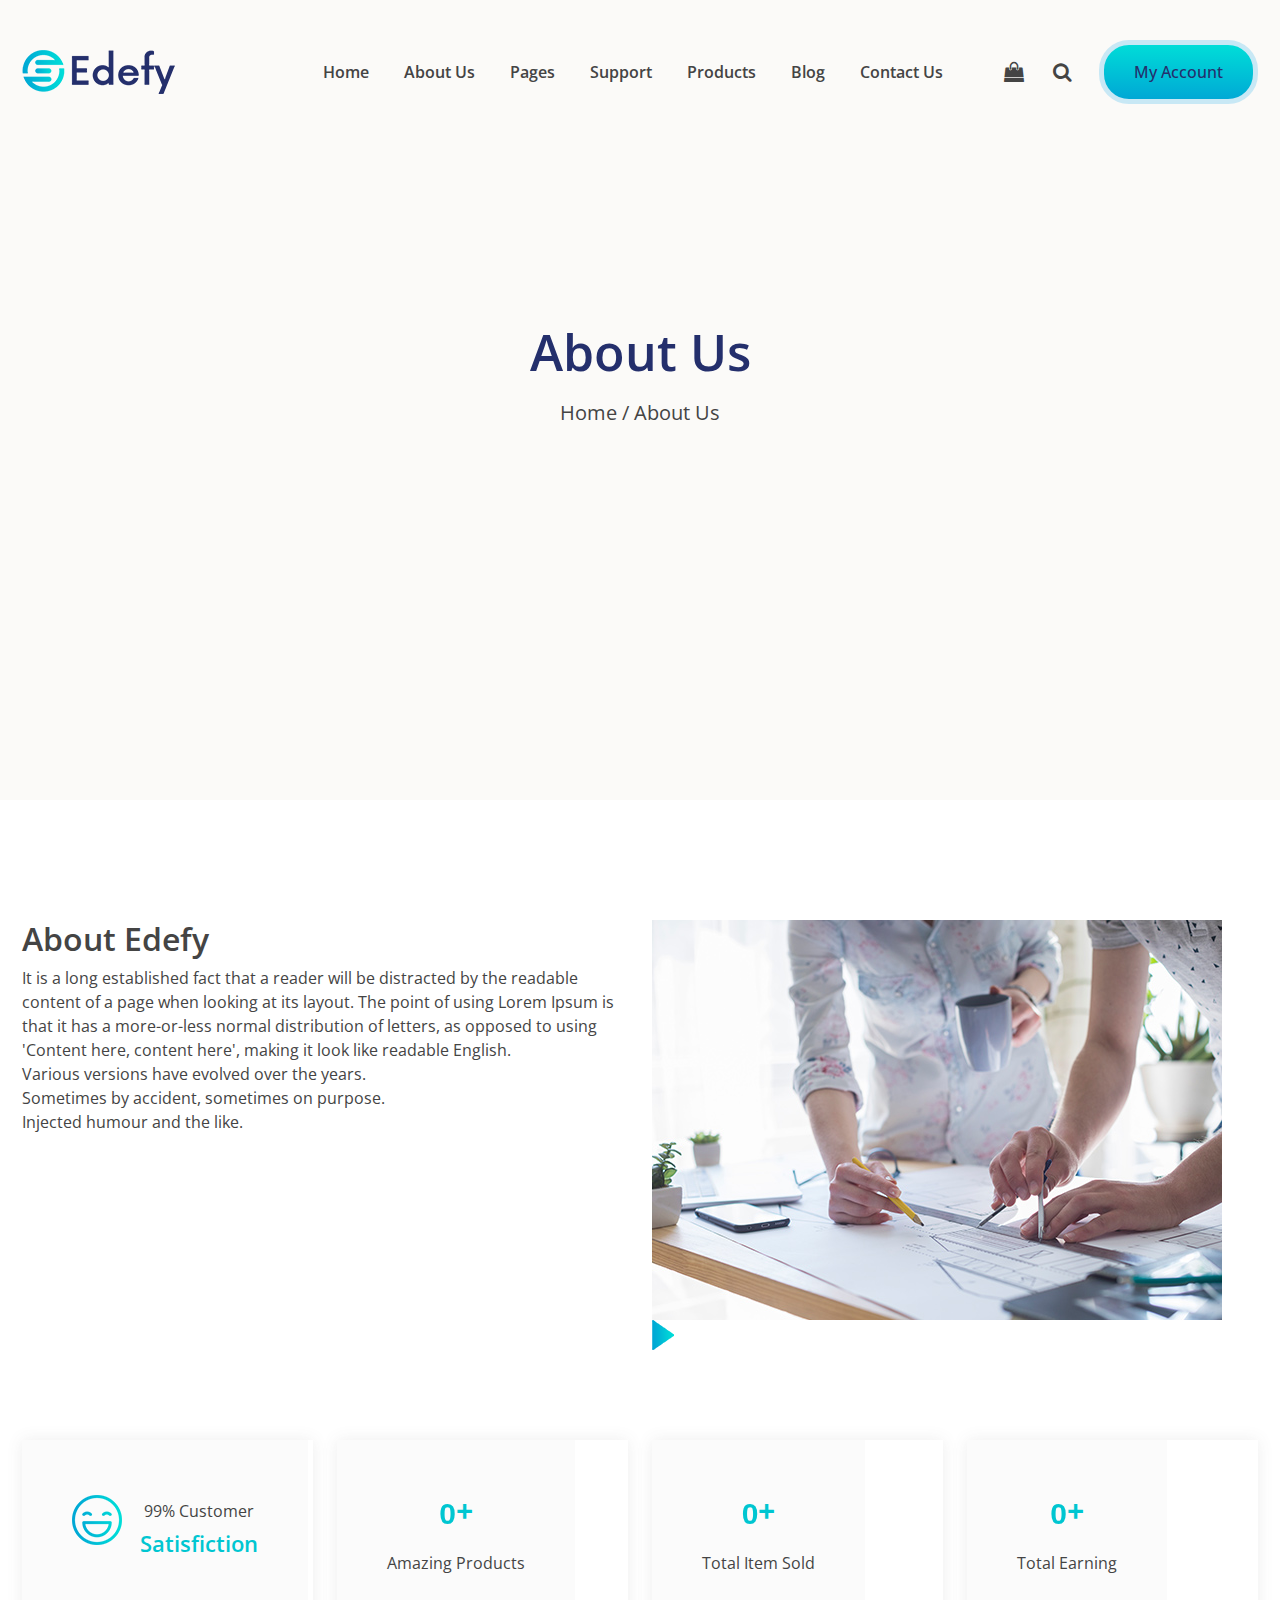
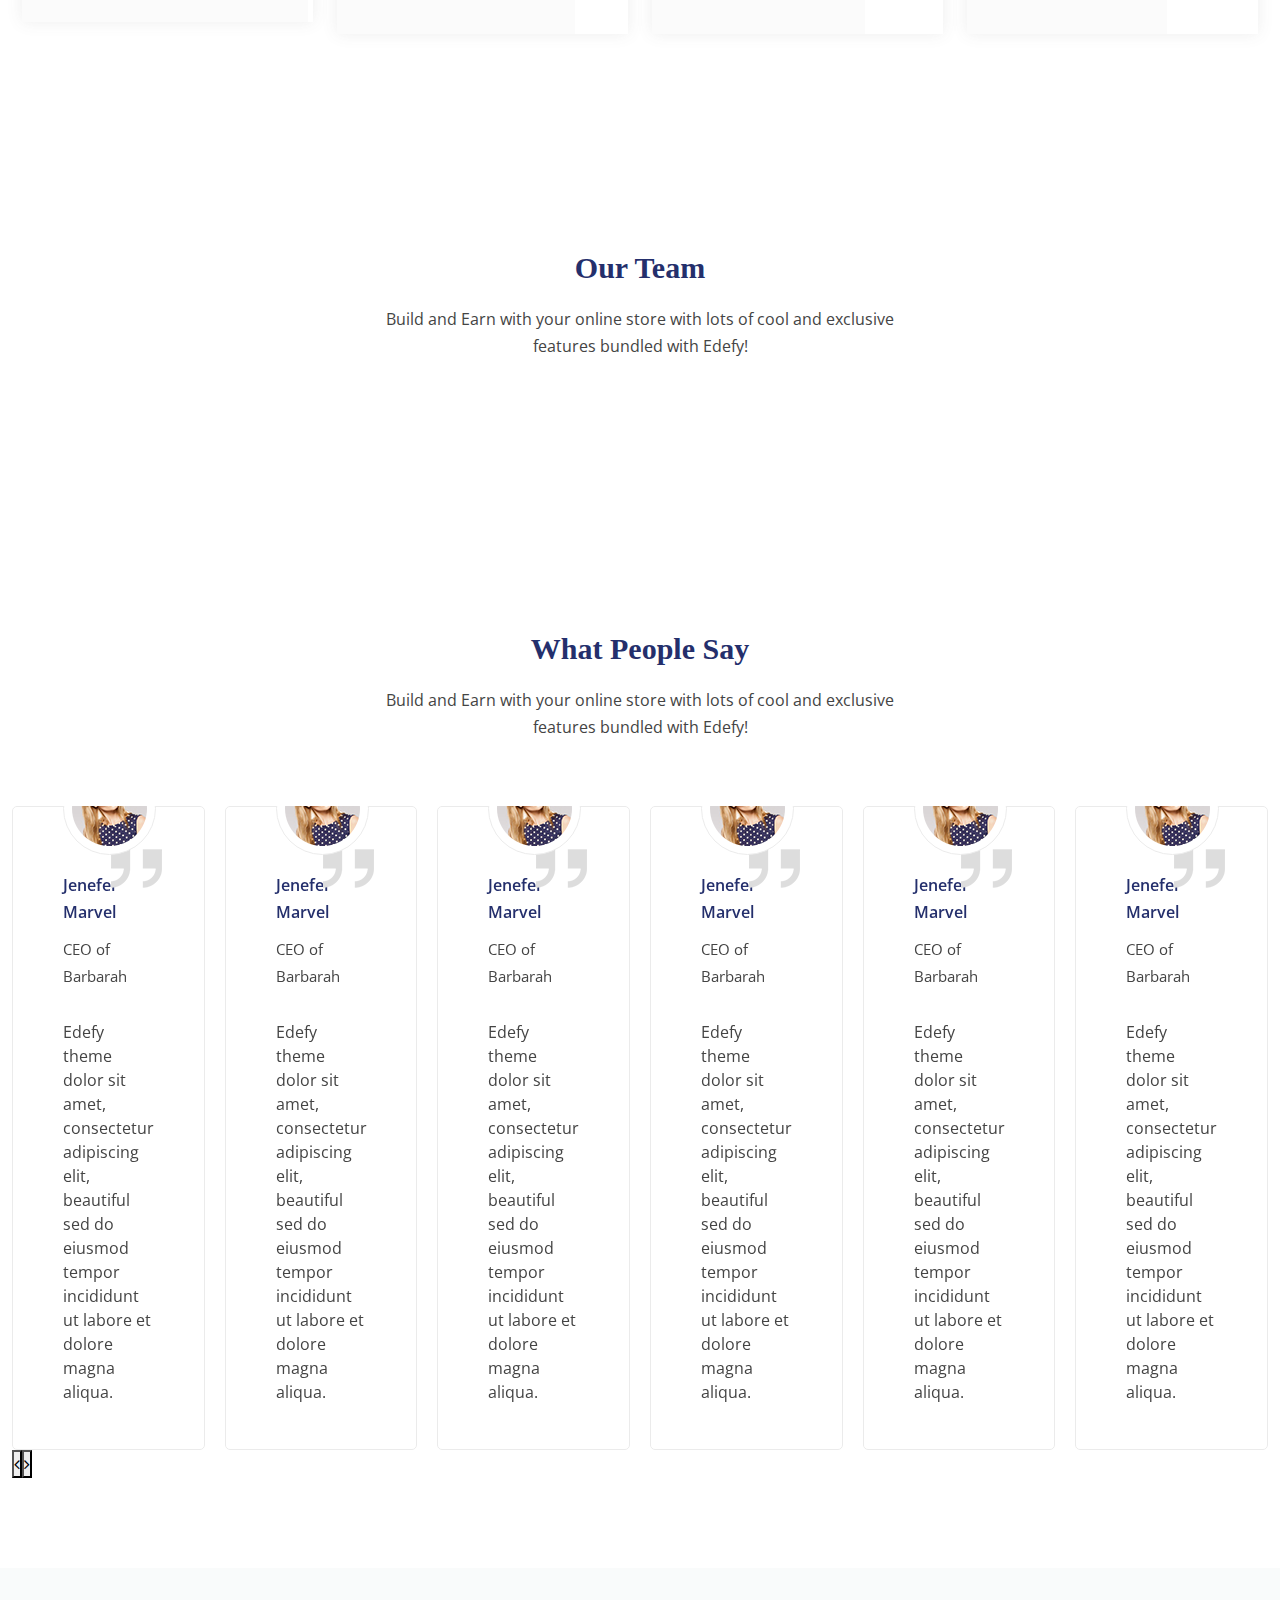
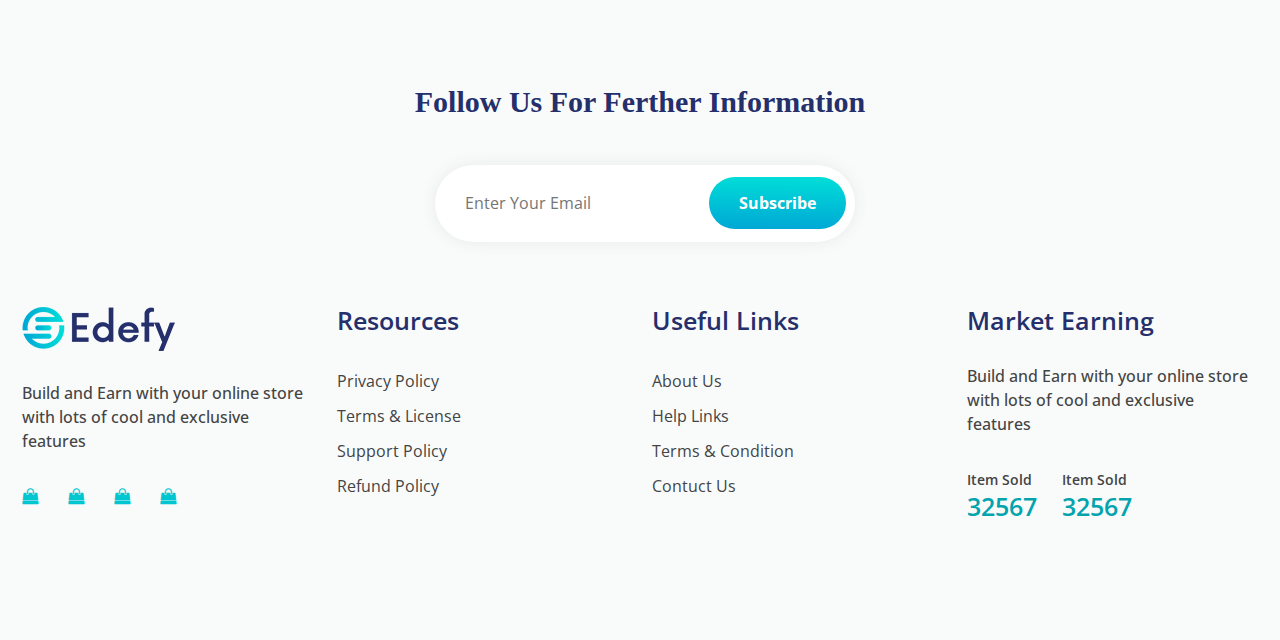
<file: About.html>
<!DOCTYPE html>
<html lang="en">
<head>
    <meta charset="UTF-8">
    <meta http-equiv="X-UA-Compatible" content="IE=edge">
    <meta name="viewport" content="width=device-width, initial-scale=1.0">

    <title>Edefy</title>


    <link rel="stylesheet" href="css/bootstrap.min.css">
    <link rel="stylesheet" href="css/font-awesome.min.css">
    <link rel="stylesheet" href="css/themify-icons.css">
    <link rel="stylesheet" href="css/owl.carousel.css">
    <link rel="stylesheet" href="css/magnific-popup.css">
    <link rel="stylesheet" href="css/odometer-theme-default.css">
    <link rel="stylesheet" href="css/owl.theme.css">
    <link rel="stylesheet" href="css/owl.transitions.css">
    <link rel="stylesheet" href="css/default.css">
    <link rel="stylesheet" href="sass/style.css">
    
</head>
<body>

<div class="page-wrapper">


    <header class="menu show-menu">
        <div class="container">
            <div class="row align-items-center">
                <div class="col-lg-2 col-4">
                    <div class="logo">
                        <a href="#"><img src="images/Logo/logo.png" alt=""></a>
                    </div>
                </div>
                <div class="col-lg-7 responsive-menu">                     
                    <nav id="mobile-menu" class="mobile-menu">                      
                        <ul>
                            <li><a href="Index.html" class="active">Home</a>
                                <ul class="submenu">
                                    <li><a href="#">Home 1</a></li>
                                    <li><a href="Index-02.html">Home 2</a></li>
                                    <li><a href="Index-03.html">Home 3</a></li>
                                </ul>
                            </li>
                            <li><a href="About.html">About Us</a></li>
                            <li><a href="#">Pages</a></li>
                            <li><a href="#">Support</a></li>
                            <li><a href="#">Products</a></li>
                            <li><a href="#">Blog</a></li>
                            <li><a href="#">Contact Us</a></li>
                        </ul>
                    </nav>
                </div>
                <div class="col-lg-3 col-8">
                    <div class="menu-right">
                        <div class="menu-icon">
                            <a href="#" class="count"><i class="fa fa-shopping-bag" aria-hidden="true"></i>
                            </a>
                            <a href="#"><i class="fa fa-search" aria-hidden="true"></i></a>
                        </div>
                        <a href="#" class="menu-btn"><button class=" main-btn">My Account</button></a>
                        <button class="mobile-btn"><i class="fa fa-bars" aria-hidden="true"></i></button>
                    </div>
                </div>
            </div>
        </div>
    </header>
    <!-- hero section start  -->
    <section class="Hero about-hero" style="background-image: url(images/hero/about-hero.jpeg); background-position: center; background-size: cover; background-repeat: no-repeat;">
        <div class="container">
            <div class="row">
                <div class="hero-content hero-page03 text-center">
                    <h2>About Us</h2>
                    <p>Home / About Us</p>
                </div>
            </div>
        </div>
    </section>
    <!-- hero section end  -->
<!-- Edefy about start  -->
<section class="edefy-about section-padding">
    <div class="container">
        <div class="row">
            <div class="col-lg-6">
                <div class="edefy-about-content">
                    <h2>About <span>Edefy</span></h2>
                    <p>It is a long established fact that a reader will be distracted by the readable content of a page when looking at its layout. The point of using Lorem Ipsum is that it has a more-or-less normal distribution of letters, as opposed to using 'Content here, content here', making it look like readable English. </p>
                    <ul class="edefy-list">
                        <li>Various versions have evolved over the years.</li>
                        <li>Sometimes by accident, sometimes on purpose. </li>
                        <li>Injected humour and the like.</li>
                    </ul>
                </div>
            </div>
            <div class="col-lg-6">
                <div class="edefy-about-video">
                    <img class="video-img" src="images/edefy-about/edfy-about-img.jpeg" alt="">
                    <div class="edefy-about-video-icon">
                        <img src="images/edefy-about/about-play-icon.png" alt="">
                    </div>
                </div>
            </div>
        </div>
    </div>
</section>
<!-- Edefy about end  -->

    <!-- hero counter section start  -->
    <section class="hero-counter about-counter mb-100">
        <div class="container">
            <div class="hero-conter-wrapper">
                <div class="row">
                    <div class="col-lg-3">
                        <ul class="customer-satisfiction">
                            <li>
                                <div class="satisfiction-img">
                                    <img src="images/count/happy-emoji.png" alt="">
                                </div>
                                <div class="satisfiction-content">
                                    <p>99% Customer</p>
                                    <h4>satisfiction</h4>                                
                                </div>
                            </li>
                        </ul>
                    </div>
                    <div class="col-lg-3">
                        <ul class="customer-satisfiction">
                            <li>
                                <div class="satisfiction-content">
                                    <h3><span class="odometer" data-count="20165">00</span>+</h3>
                                    <p>Amazing Products</p>                    
                                </div>
                            </li>
                        </ul>
                    </div>
                    <div class="col-lg-3">
                        <ul class="customer-satisfiction">
                            <li>
                                <div class="satisfiction-content">
                                    <h3><span class="odometer" data-count="32567">00</span>+</h3>
                                    <p>Total Item Sold</p>                    
                                </div>
                            </li>
                        </ul>
                    </div>
                    <div class="col-lg-3">
                        <ul class="customer-satisfiction">
                            <li>
                                <div class="satisfiction-content">
                                    <h3><span class="odometer" data-count="603598">$</span>+</h3>
                                    <p>Total Earning</p>                    
                                </div>
                            </li>
                        </ul>
                    </div>
                </div>
            </div>
        </div>
    </section>
    <!-- hero counter section end  -->

    <!-- team sectin start  -->
    <section class="team section-padding">
        <div class="containe">
            <div class="section-title">
                <h2>Our Team</h2>
                <p>Build and Earn with your online store with lots of cool and exclusive <span>features bundled with Edefy!</span></p>
            </div>
            <div class="row">
                <div class="team-active owl-carousel ">
                    <div class="team-wrapper mb-30">
                        <div class="singl-team">
                            <div class="team-img">
                                <img src="images/team/team01.jpeg" alt="">
                            </div>
                            <div class="team-details">
                                <h4>Angelica Watson</h4>
                                <p>Director</p>
                            </div>
                            <ul class="social-icon">
                                <li><a href="#"><i class="ti-facebook"></i></a></li>
                                <li><a href="#"><i class="ti-twitter-alt"></i></a></li>
                                <li><a href="#"><i class="ti-facebook"></i></a></li>
                            </ul>
                        </div>
                    </div>
                    <div class="team-wrapper mb-30">
                        <div class="singl-team">
                            <div class="team-img">
                                <img src="images/team/team01.jpeg" alt="">
                            </div>
                            <div class="team-details">
                                <h4>Angelica Watson</h4>
                                <p>Director</p>
                            </div>
                            <ul class="social-icon">
                                <li><a href="#"><i class="ti-facebook"></i></a></li>
                                <li><a href="#"><i class="ti-twitter-alt"></i></a></li>
                                <li><a href="#"><i class="ti-facebook"></i></a></li>
                            </ul>
                        </div>
                    </div>
                    <div class="team-wrapper mb-30">
                        <div class="singl-team">
                            <div class="team-img">
                                <img src="images/team/team01.jpeg" alt="">
                            </div>
                            <div class="team-details">
                                <h4>Angelica Watson</h4>
                                <p>Director</p>
                            </div>
                            <ul class="social-icon">
                                <li><a href="#"><i class="ti-facebook"></i></a></li>
                                <li><a href="#"><i class="ti-twitter-alt"></i></a></li>
                                <li><a href="#"><i class="ti-facebook"></i></a></li>
                            </ul>
                        </div>
                    </div>
                    <div class="team-wrapper mb-30">
                        <div class="singl-team">
                            <div class="team-img">
                                <img src="images/team/team01.jpeg" alt="">
                            </div>
                            <div class="team-details">
                                <h4>Angelica Watson</h4>
                                <p>Director</p>
                            </div>
                            <ul class="social-icon">
                                <li><a href="#"><i class="ti-facebook"></i></a></li>
                                <li><a href="#"><i class="ti-twitter-alt"></i></a></li>
                                <li><a href="#"><i class="ti-facebook"></i></a></li>
                            </ul>
                        </div>
                    </div>
                    <div class="team-wrapper mb-30">
                        <div class="singl-team">
                            <div class="team-img">
                                <img src="images/team/team01.jpeg" alt="">
                            </div>
                            <div class="team-details">
                                <h4>Angelica Watson</h4>
                                <p>Director</p>
                            </div>
                            <ul class="social-icon">
                                <li><a href="#"><i class="ti-facebook"></i></a></li>
                                <li><a href="#"><i class="ti-twitter-alt"></i></a></li>
                                <li><a href="#"><i class="ti-facebook"></i></a></li>
                            </ul>
                        </div>
                    </div>
                </div>
            </div>
        </div>
    </section>

    <!-- team sectin end  -->





    <!-- Opinion section start  -->
    <section class="opinion section-padding">
        <div class="container-fluid">
            <div class="section-title">
                <h2>What People Say</h2>
                <p>Build and Earn with your online store with lots of cool and exclusive <span>features bundled with Edefy!</span></p>
            </div>
            <div class="row">
                <div class="opinion-active owl-carousel">
                    <div class="single-opinion">
                        <div class="opinion-content">
                            <h4>Jenefer Marvel</h4>
                            <span> CEO of Barbarah</span>
                            <p>Edefy theme dolor sit amet, consectetur adipiscing elit, beautiful sed do eiusmod tempor incididunt ut labore et dolore magna aliqua. </p>
                        </div>
                        <div class="opinion-icon">
                            <img src="images/Opinion/opinion-icon.png" alt="">
                        </div>
                        <div class="opinion-img">
                            <img src="images/Opinion/opinion-img01.png" alt="">
                        </div>
                    </div>
                    <div class="single-opinion">
                        <div class="opinion-content">
                            <h4>Jenefer Marvel</h4>
                            <span> CEO of Barbarah</span>
                            <p>Edefy theme dolor sit amet, consectetur adipiscing elit, beautiful sed do eiusmod tempor incididunt ut labore et dolore magna aliqua. </p>
                        </div>
                        <div class="opinion-icon">
                            <img src="images/Opinion/opinion-icon.png" alt="">
                        </div>
                        <div class="opinion-img">
                            <img src="images/Opinion/opinion-img01.png" alt="">
                        </div>
                    </div>
                    <div class="single-opinion">
                        <div class="opinion-content">
                            <h4>Jenefer Marvel</h4>
                            <span> CEO of Barbarah</span>
                            <p>Edefy theme dolor sit amet, consectetur adipiscing elit, beautiful sed do eiusmod tempor incididunt ut labore et dolore magna aliqua. </p>
                        </div>
                        <div class="opinion-icon">
                            <img src="images/Opinion/opinion-icon.png" alt="">
                        </div>
                        <div class="opinion-img">
                            <img src="images/Opinion/opinion-img01.png" alt="">
                        </div>
                    </div>
                </div>
            </div>
        </div>
    </section>
    <!-- Opinion section end  -->


    <!-- footer area start  -->
    <section class="footer-area section-padding">
        <div class="container">
            <div class="section-title">
                <h2>Follow us for Ferther information</h2>
                <div class="subscribe-form">
                    <input type="text" placeholder="Enter Your Email">
                    <a href="#" class="subs-btn main-btn">Subscribe</a>
                </div>
            </div>
            <div class="row">
                <div class="col-lg-3 mb-30">
                    <div class="footer-content">
                        <div class="footer-title">
                            <img src="images/Logo/logo.png" alt="">
                        </div>
                        <div class="footer-widget">
                            <p>Build and Earn with your online store with lots of cool and exclusive features </p>
                            <ul class="footer-social">
                                <li><a href="#"><i class="fa fa-shopping-bag" aria-hidden="true"></i></a></li>
                                <li><a href="#"><i class="fa fa-shopping-bag" aria-hidden="true"></i></a></li>
                                <li><a href="#"><i class="fa fa-shopping-bag" aria-hidden="true"></i></a></li>
                                <li><a href="#"><i class="fa fa-shopping-bag" aria-hidden="true"></i></a></li>
                            </ul>
                        </div>
                    </div>
                </div>                
                <div class="col-lg-3 mb-30">
                    <div class="footer-content">
                        <div class="footer-title">
                            <h4>Resources</h4>
                        </div>
                        <div class="footer-widget">
                            <ul class="footer-menu">
                                <li><a href="#">Privacy Policy</a></li>
                                <li><a href="#">Terms & License</a></li>
                                <li><a href="#">Support Policy</a></li>
                                <li><a href="#">Refund Policy</a></li>
                            </ul>
                        </div>
                    </div>
                </div>                
                <div class="col-lg-3 mb-30">
                    <div class="footer-content">
                        <div class="footer-title">
                            <h4>Useful Links</h4>
                        </div>
                        <div class="footer-widget">
                            <ul class="footer-menu">
                                <li><a href="#">About Us</a></li>
                                <li><a href="#">Help Links</a></li>
                                <li><a href="#">Terms & Condition</a></li>
                                <li><a href="#">Contuct Us</a></li>
                            </ul>
                        </div>
                    </div>
                </div>                
                <div class="col-lg-3 mb-30">
                    <div class="footer-content">
                        <div class="footer-title">
                            <h4>Market Earning</h4>
                        </div>
                        <div class="footer-widget">
                            <p>Build and Earn with your online store with lots of cool and exclusive features </p>
                            <ul class="footer-menu sold-details">
                                <li><span class="item-name">Item Sold</span><span class="item-sold">32567</span></li>
                                <li><span class="item-name">Item Sold</span><span class="item-sold">32567</span></li>
                            </ul>                            
                        </div>
                    </div>
                </div>                
            </div>
        </div>
    </section>
    <!-- footer area end  -->



</div>


        <!-- All JavaScript files
    ================================================== -->
    <script src="js/jquery.min.js"></script>
    <script src="js/bootstrap.bundle.min.js"></script>
    <!-- Plugins for this template -->
    <script src="js/modernizr.custom.js"></script>
    <script src="js/jquery.dlmenu.js"></script>
    <script src="js/jquery-plugin-collection.js"></script>
    <!-- Custom script for this template -->
    <script src="js/script.js"></script>
</body>
</html>




<!-- note  -->

<!-- <section class="hero-counter">
    <div class="container">
        <div class="row">
            <div class="counter-wrapper">
                <ul class="customer-satisfiction">
                    <li>
                        <div class="satisfiction-img">
                            <img src="images/count/happy-emoji.png" alt="">
                        </div>
                        <div class="satisfiction-content">
                            <p>99% Customer</p>
                            <h4>satisfiction</h4>                                
                        </div>
                    </li>


                    <li>
                    </li>
                </ul>
            </div> 
        </div>
    </div>
</section> -->
</file>
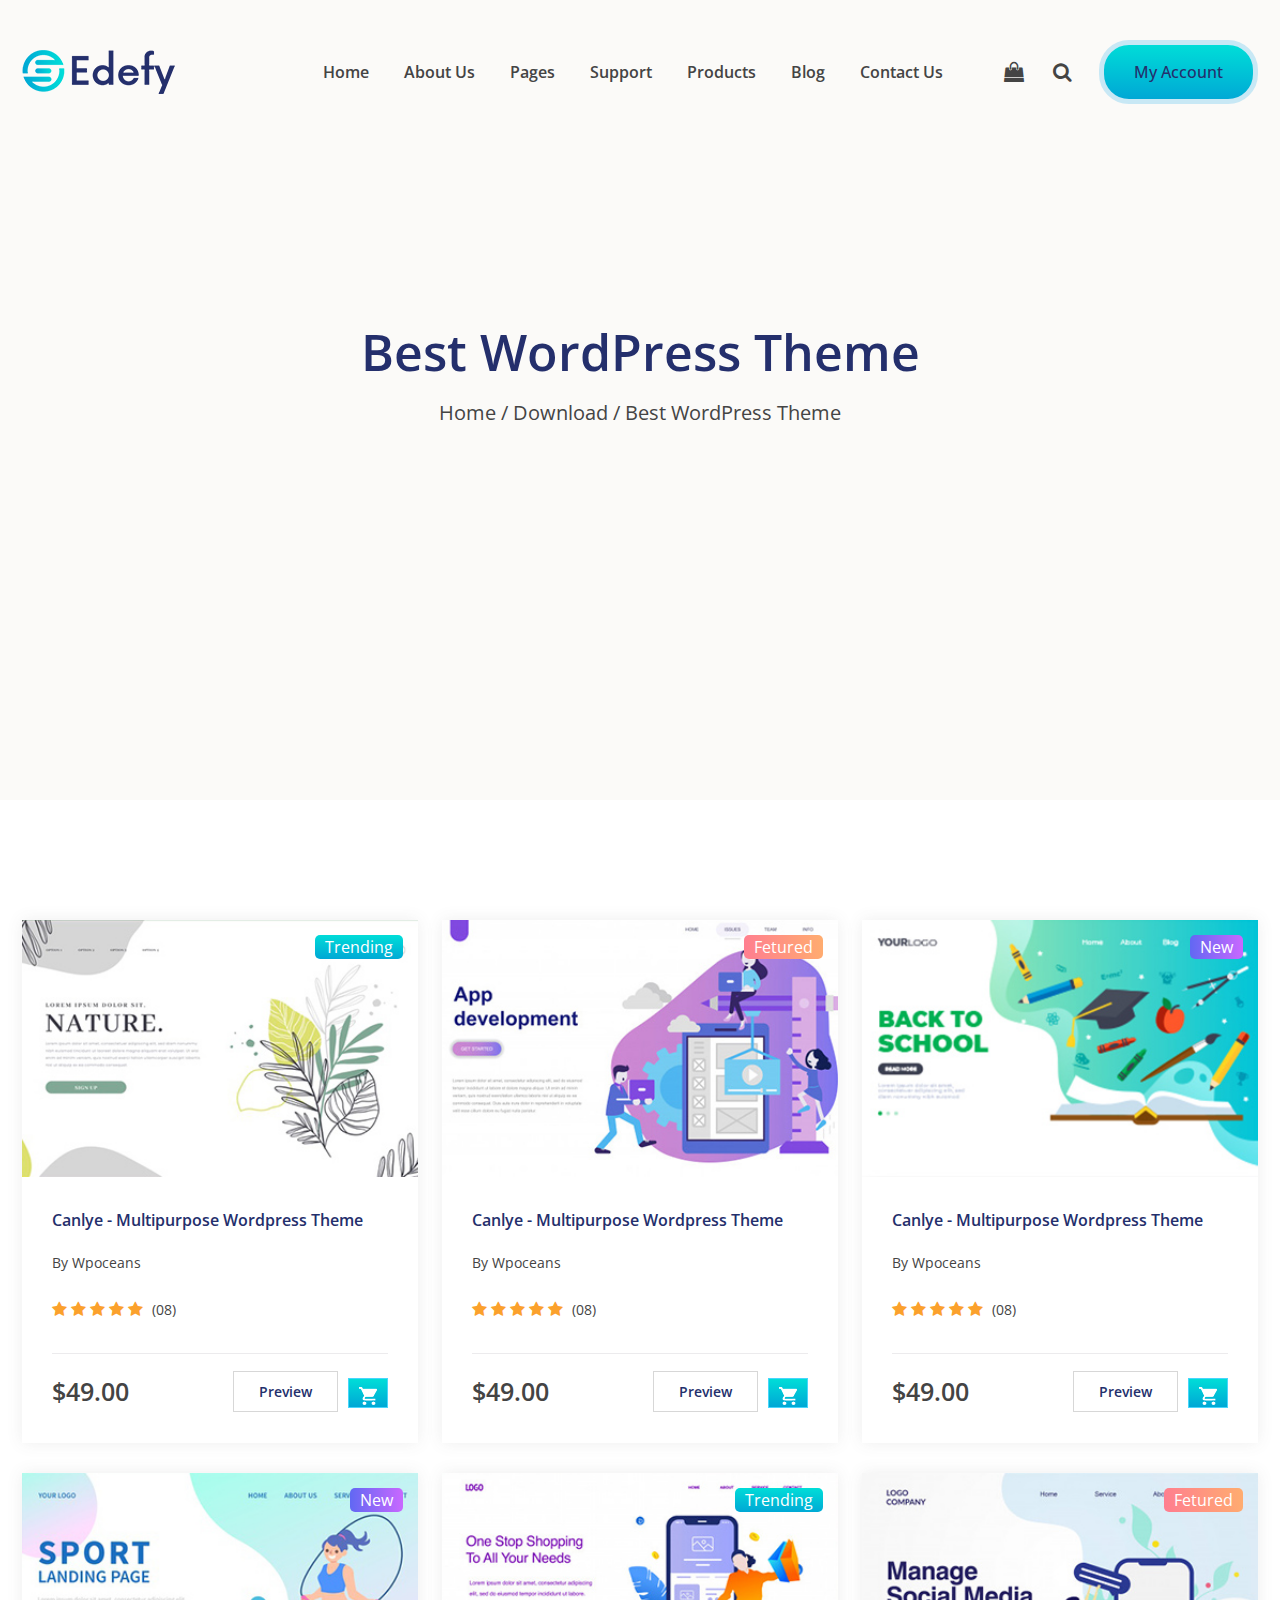
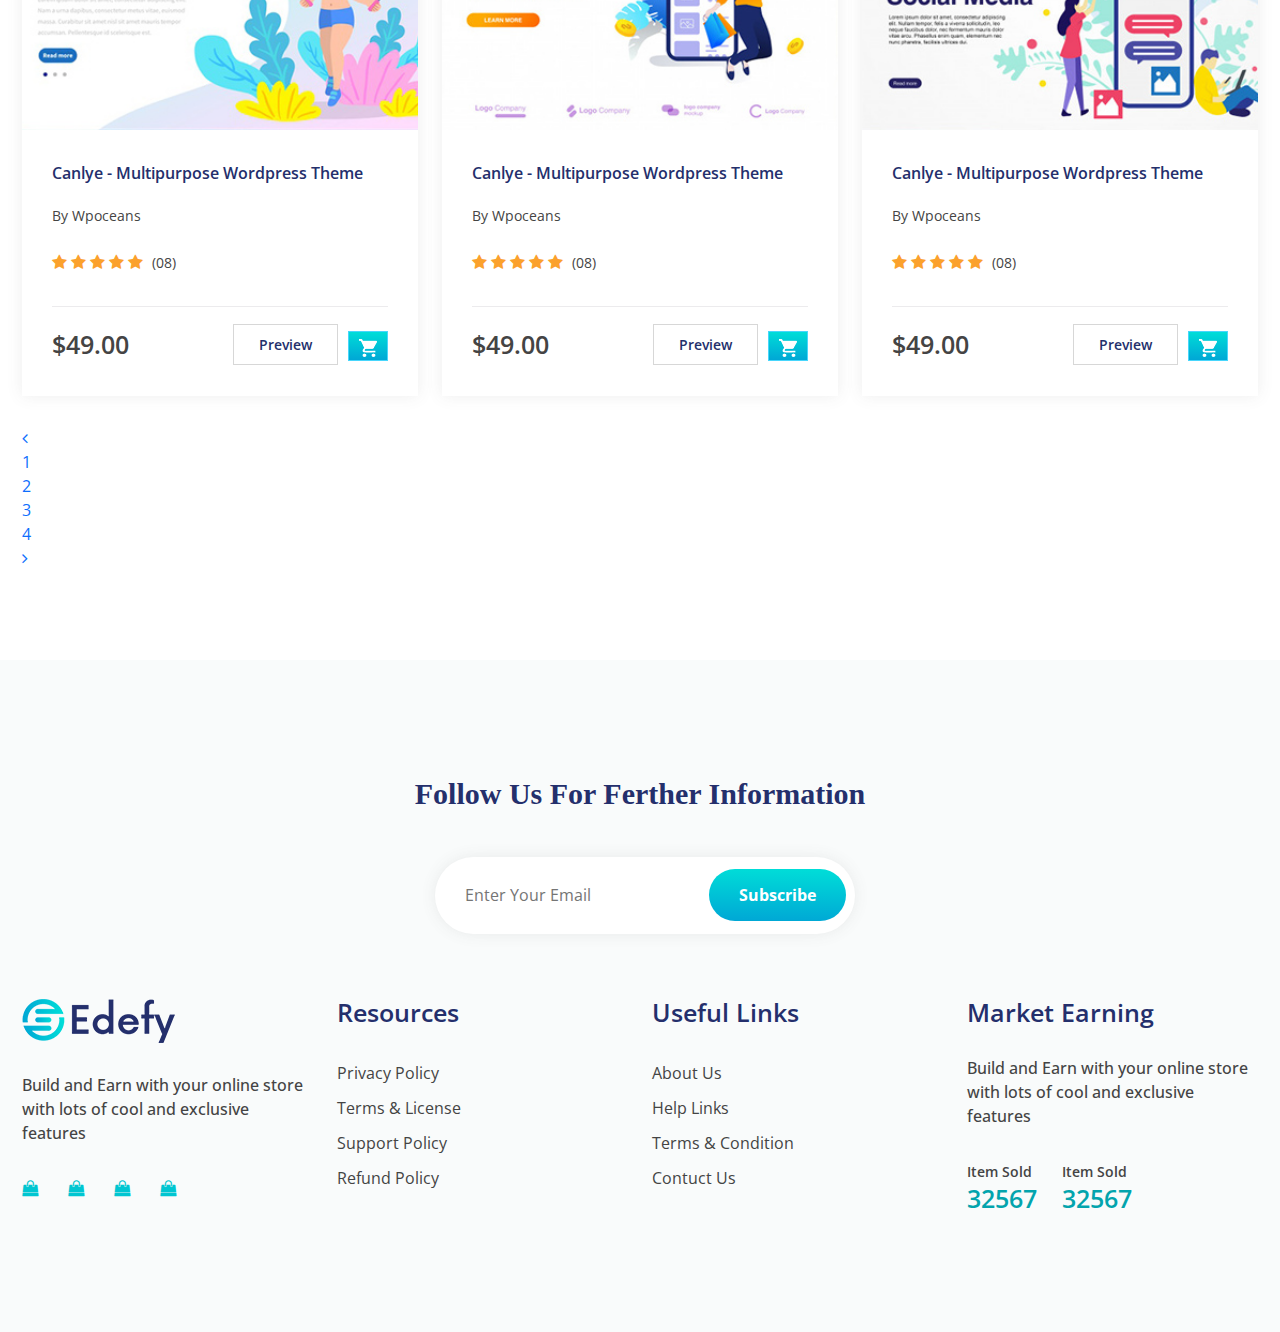
<file: Category.html>
<!DOCTYPE html>
<html lang="en">
<head>
    <meta charset="UTF-8">
    <meta http-equiv="X-UA-Compatible" content="IE=edge">
    <meta name="viewport" content="width=device-width, initial-scale=1.0">

    <title>Edefy</title>


    <link rel="stylesheet" href="css/bootstrap.min.css">
    <link rel="stylesheet" href="css/font-awesome.min.css">
    <link rel="stylesheet" href="css/themify-icons.css">
    <link rel="stylesheet" href="css/owl.carousel.css">
    <link rel="stylesheet" href="css/magnific-popup.css">
    <link rel="stylesheet" href="css/odometer-theme-default.css">
    <link rel="stylesheet" href="css/owl.theme.css">
    <link rel="stylesheet" href="css/owl.transitions.css">
    <link rel="stylesheet" href="css/default.css">
    <link rel="stylesheet" href="sass/style.css">
    
</head>
<body>

<div class="page-wrapper">


    <header class="menu show-menu">
        <div class="container">
            <div class="row align-items-center">
                <div class="col-lg-2 col-4">
                    <div class="logo">
                        <a href="#"><img src="images/Logo/logo.png" alt=""></a>
                    </div>
                </div>
                <div class="col-lg-7 responsive-menu">                     
                    <nav id="mobile-menu" class="mobile-menu">                      
                        <ul>
                            <li><a href="Index.html" class="active">Home</a>
                                <ul class="submenu">
                                    <li><a href="#">Home 1</a></li>
                                    <li><a href="Index-02.html">Home 2</a></li>
                                    <li><a href="Index-03.html">Home 3</a></li>
                                </ul>
                            </li>
                            <li><a href="About.html">About Us</a></li>
                            <li><a href="#">Pages</a></li>
                            <li><a href="#">Support</a></li>
                            <li><a href="#">Products</a></li>
                            <li><a href="#">Blog</a></li>
                            <li><a href="#">Contact Us</a></li>
                        </ul>
                    </nav>
                </div>
                <div class="col-lg-3 col-8">
                    <div class="menu-right">
                        <div class="menu-icon">
                            <a href="#" class="count"><i class="fa fa-shopping-bag" aria-hidden="true"></i>
                            </a>
                            <a href="#"><i class="fa fa-search" aria-hidden="true"></i></a>
                        </div>
                        <a href="#" class="menu-btn"><button class=" main-btn">My Account</button></a>
                        <button class="mobile-btn"><i class="fa fa-bars" aria-hidden="true"></i></button>
                    </div>
                </div>
            </div>
        </div>
    </header>
    <!-- hero section start  -->
    <section class="Hero about-hero" style="background-image: url(images/hero/about-hero.jpeg); background-position: center; background-size: cover; background-repeat: no-repeat;">
        <div class="container">
            <div class="row">
                <div class="hero-content hero-page03 text-center">
                    <h2>Best WordPress Theme</h2>
                    <p>Home / Download / Best WordPress Theme</p>
                </div>
            </div>
        </div>
    </section>
    <!-- hero section end  -->


        <!-- exclusive product area start -->
        <section class="exclusiv-product section-padding">
            <div class="container">
                <div class="row">
                    <div class="col-lg-4 mb-30">
                        <div class="exclusive-producct-wrapper">
                            <div class="exclusive-producct-img">
                                <a href="#"><img src="images/exc-product/exc.product01.jpeg" alt=""></a>
                                <div class="exclusive-producct-img-tag color-02up">
                                    <span>trending</span>                                
                                </div>
                            </div>
                            <div class="exclusive-producct-content">
                                <p><a href="#">Canlye - Multipurpose Wordpress Theme</a></p>
                                <span>By Wpoceans</span>
                                <div class="content-icon">
                                    <i class="fa fa-star" aria-hidden="true"></i>
                                    <i class="fa fa-star" aria-hidden="true"></i>
                                    <i class="fa fa-star" aria-hidden="true"></i>
                                    <i class="fa fa-star" aria-hidden="true"></i>
                                    <i class="fa fa-star" aria-hidden="true"></i>
                                    <span>(08)</span>
                                </div>
                                <div class="exclusive-price">
                                    <h4>$49.00</h4>
                                    <ul>
                                        <li><a href="#" class="prevew">Preview</a></li>
                                        <li><a href="#" class="prevew-icon color-02up">
                                            <img src="images/exc-product/shopping-cart01.png" alt="">
                                        </a></li>
                                    </ul>
                                </div>
                            </div>
                        </div>
                    </div>
                    <div class="col-lg-4 mb-30">
                        <div class="exclusive-producct-wrapper">
                            <div class="exclusive-producct-img">
                                <a href="#"><img src="images/exc-product/exc.product02.jpeg" alt=""></a>
                                <div class="exclusive-producct-img-tag color-01">
                                    <span>Fetured</span>                                
                                </div>
                            </div>
                            <div class="exclusive-producct-content">
                                <p><a href="#">Canlye - Multipurpose Wordpress Theme</a></p>
                                <span>By Wpoceans</span>
                                <div class="content-icon">
                                    <i class="fa fa-star" aria-hidden="true"></i>
                                    <i class="fa fa-star" aria-hidden="true"></i>
                                    <i class="fa fa-star" aria-hidden="true"></i>
                                    <i class="fa fa-star" aria-hidden="true"></i>
                                    <i class="fa fa-star" aria-hidden="true"></i>
                                    <span>(08)</span>
                                </div>
                                <div class="exclusive-price">
                                    <h4>$49.00</h4>
                                    <ul>
                                        <li><a href="#" class="prevew">Preview</a></li>
                                        <li><a href="#" class="prevew-icon color-02up">
                                            <img src="images/exc-product/shopping-cart01.png" alt="">
                                        </a></li>
                                    </ul>
                                </div>
                            </div>
                        </div>
                    </div>
                    <div class="col-lg-4 mb-30">
                        <div class="exclusive-producct-wrapper">
                            <div class="exclusive-producct-img">
                                <a href="#"><img src="images/exc-product/exc.product03.jpeg" alt=""></a>
                                <div class="exclusive-producct-img-tag color-03">
                                    <span>New</span>                                
                                </div>
                            </div>
                            <div class="exclusive-producct-content">
                                <p><a href="#">Canlye - Multipurpose Wordpress Theme</a></p>
                                <span>By Wpoceans</span>
                                <div class="content-icon">
                                    <i class="fa fa-star" aria-hidden="true"></i>
                                    <i class="fa fa-star" aria-hidden="true"></i>
                                    <i class="fa fa-star" aria-hidden="true"></i>
                                    <i class="fa fa-star" aria-hidden="true"></i>
                                    <i class="fa fa-star" aria-hidden="true"></i>
                                    <span>(08)</span>
                                </div>
                                <div class="exclusive-price">
                                    <h4>$49.00</h4>
                                    <ul>
                                        <li><a href="#" class="prevew">Preview</a></li>
                                        <li><a href="#" class="prevew-icon color-02up">
                                            <img src="images/exc-product/shopping-cart01.png" alt="">
                                        </a></li>
                                    </ul>
                                </div>
                            </div>
                        </div>
                    </div>
                    <div class="col-lg-4 mb-30">
                        <div class="exclusive-producct-wrapper">
                            <div class="exclusive-producct-img">
                                <a href="#"><img src="images/exc-product/exc.product04.jpeg" alt=""></a>
                                <div class="exclusive-producct-img-tag color-03">
                                    <span>New</span>                                
                                </div>
                            </div>
                            <div class="exclusive-producct-content">
                                <p><a href="#">Canlye - Multipurpose Wordpress Theme</a></p>
                                <span>By Wpoceans</span>
                                <div class="content-icon">
                                    <i class="fa fa-star" aria-hidden="true"></i>
                                    <i class="fa fa-star" aria-hidden="true"></i>
                                    <i class="fa fa-star" aria-hidden="true"></i>
                                    <i class="fa fa-star" aria-hidden="true"></i>
                                    <i class="fa fa-star" aria-hidden="true"></i>
                                    <span>(08)</span>
                                </div>
                                <div class="exclusive-price">
                                    <h4>$49.00</h4>
                                    <ul>
                                        <li><a href="#" class="prevew">Preview</a></li>
                                        <li><a href="#" class="prevew-icon color-02up">
                                            <img src="images/exc-product/shopping-cart01.png" alt="">
                                        </a></li>
                                    </ul>
                                </div>
                            </div>
                        </div>
                    </div>
                    <div class="col-lg-4 mb-30">
                        <div class="exclusive-producct-wrapper">
                            <div class="exclusive-producct-img">
                                <a href="#"><img src="images/exc-product/exc.product05.jpeg" alt=""></a>
                                <div class="exclusive-producct-img-tag color-02up">
                                    <span>trending</span>                                
                                </div>
                            </div>
                            <div class="exclusive-producct-content">
                                <p><a href="#">Canlye - Multipurpose Wordpress Theme</a></p>
                                <span>By Wpoceans</span>
                                <div class="content-icon">
                                    <i class="fa fa-star" aria-hidden="true"></i>
                                    <i class="fa fa-star" aria-hidden="true"></i>
                                    <i class="fa fa-star" aria-hidden="true"></i>
                                    <i class="fa fa-star" aria-hidden="true"></i>
                                    <i class="fa fa-star" aria-hidden="true"></i>
                                    <span>(08)</span>
                                </div>
                                <div class="exclusive-price">
                                    <h4>$49.00</h4>
                                    <ul>
                                        <li><a href="#" class="prevew">Preview</a></li>
                                        <li><a href="#" class="prevew-icon color-02up">
                                            <img src="images/exc-product/shopping-cart01.png" alt="">
                                        </a></li>
                                    </ul>
                                </div>
                            </div>
                        </div>
                    </div>
                    <div class="col-lg-4 mb-30">
                        <div class="exclusive-producct-wrapper">
                            <div class="exclusive-producct-img">
                                <a href="#"><img src="images/exc-product/exc.product06.jpeg" alt=""></a>
                                <div class="exclusive-producct-img-tag color-01">
                                    <span>Fetured</span>                                
                                </div>
                            </div>
                            <div class="exclusive-producct-content">
                                <p><a href="#">Canlye - Multipurpose Wordpress Theme</a></p>
                                <span>By Wpoceans</span>
                                <div class="content-icon">
                                    <i class="fa fa-star" aria-hidden="true"></i>
                                    <i class="fa fa-star" aria-hidden="true"></i>
                                    <i class="fa fa-star" aria-hidden="true"></i>
                                    <i class="fa fa-star" aria-hidden="true"></i>
                                    <i class="fa fa-star" aria-hidden="true"></i>
                                    <span>(08)</span>
                                </div>
                                <div class="exclusive-price">
                                    <h4>$49.00</h4>
                                    <ul>
                                        <li><a href="#" class="prevew">Preview</a></li>
                                        <li><a href="#" class="prevew-icon color-02up">
                                            <img src="images/exc-product/shopping-cart01.png" alt="">
                                        </a></li>
                                    </ul>
                                </div>
                            </div>
                        </div>
                    </div>
                </div> 
                <div class="row">
                    <div class="pagination-custom">
                        <ul>
                            <li><a href="#"><i class="fa fa-angle-left" aria-hidden="true"></i></a></li>
                            <li><a href="#">1</a></li>
                            <li><a href="#">2</a></li>
                            <li><a href="#">3</a></li>
                            <li><a href="#">4</a></li>
                            <li><a href="#"><i class="fa fa-angle-right" aria-hidden="true"></i></a></li>
                        </ul>
                    </div>
                </div>               
            </div>
        </section>
        <!-- exclusive product area end -->
    






    <!-- footer area start  -->
    <section class="footer-area section-padding">
        <div class="container">
            <div class="section-title">
                <h2>Follow us for Ferther information</h2>
                <div class="subscribe-form">
                    <input type="text" placeholder="Enter Your Email">
                    <a href="#" class="subs-btn main-btn">Subscribe</a>
                </div>
            </div>
            <div class="row">
                <div class="col-lg-3 mb-30">
                    <div class="footer-content">
                        <div class="footer-title">
                            <img src="images/Logo/logo.png" alt="">
                        </div>
                        <div class="footer-widget">
                            <p>Build and Earn with your online store with lots of cool and exclusive features </p>
                            <ul class="footer-social">
                                <li><a href="#"><i class="fa fa-shopping-bag" aria-hidden="true"></i></a></li>
                                <li><a href="#"><i class="fa fa-shopping-bag" aria-hidden="true"></i></a></li>
                                <li><a href="#"><i class="fa fa-shopping-bag" aria-hidden="true"></i></a></li>
                                <li><a href="#"><i class="fa fa-shopping-bag" aria-hidden="true"></i></a></li>
                            </ul>
                        </div>
                    </div>
                </div>                
                <div class="col-lg-3 mb-30">
                    <div class="footer-content">
                        <div class="footer-title">
                            <h4>Resources</h4>
                        </div>
                        <div class="footer-widget">
                            <ul class="footer-menu">
                                <li><a href="#">Privacy Policy</a></li>
                                <li><a href="#">Terms & License</a></li>
                                <li><a href="#">Support Policy</a></li>
                                <li><a href="#">Refund Policy</a></li>
                            </ul>
                        </div>
                    </div>
                </div>                
                <div class="col-lg-3 mb-30">
                    <div class="footer-content">
                        <div class="footer-title">
                            <h4>Useful Links</h4>
                        </div>
                        <div class="footer-widget">
                            <ul class="footer-menu">
                                <li><a href="#">About Us</a></li>
                                <li><a href="#">Help Links</a></li>
                                <li><a href="#">Terms & Condition</a></li>
                                <li><a href="#">Contuct Us</a></li>
                            </ul>
                        </div>
                    </div>
                </div>                
                <div class="col-lg-3 mb-30">
                    <div class="footer-content">
                        <div class="footer-title">
                            <h4>Market Earning</h4>
                        </div>
                        <div class="footer-widget">
                            <p>Build and Earn with your online store with lots of cool and exclusive features </p>
                            <ul class="footer-menu sold-details">
                                <li><span class="item-name">Item Sold</span><span class="item-sold">32567</span></li>
                                <li><span class="item-name">Item Sold</span><span class="item-sold">32567</span></li>
                            </ul>                            
                        </div>
                    </div>
                </div>                
            </div>
        </div>
    </section>
    <!-- footer area end  -->



</div>


        <!-- All JavaScript files
    ================================================== -->
    <script src="js/jquery.min.js"></script>
    <script src="js/bootstrap.bundle.min.js"></script>
    <!-- Plugins for this template -->
    <script src="js/modernizr.custom.js"></script>
    <script src="js/jquery.dlmenu.js"></script>
    <script src="js/jquery-plugin-collection.js"></script>
    <!-- Custom script for this template -->
    <script src="js/script.js"></script>
</body>
</html>




<!-- note  -->

<!-- <section class="hero-counter">
    <div class="container">
        <div class="row">
            <div class="counter-wrapper">
                <ul class="customer-satisfiction">
                    <li>
                        <div class="satisfiction-img">
                            <img src="images/count/happy-emoji.png" alt="">
                        </div>
                        <div class="satisfiction-content">
                            <p>99% Customer</p>
                            <h4>satisfiction</h4>                                
                        </div>
                    </li>


                    <li>
                    </li>
                </ul>
            </div> 
        </div>
    </div>
</section> -->
</file>
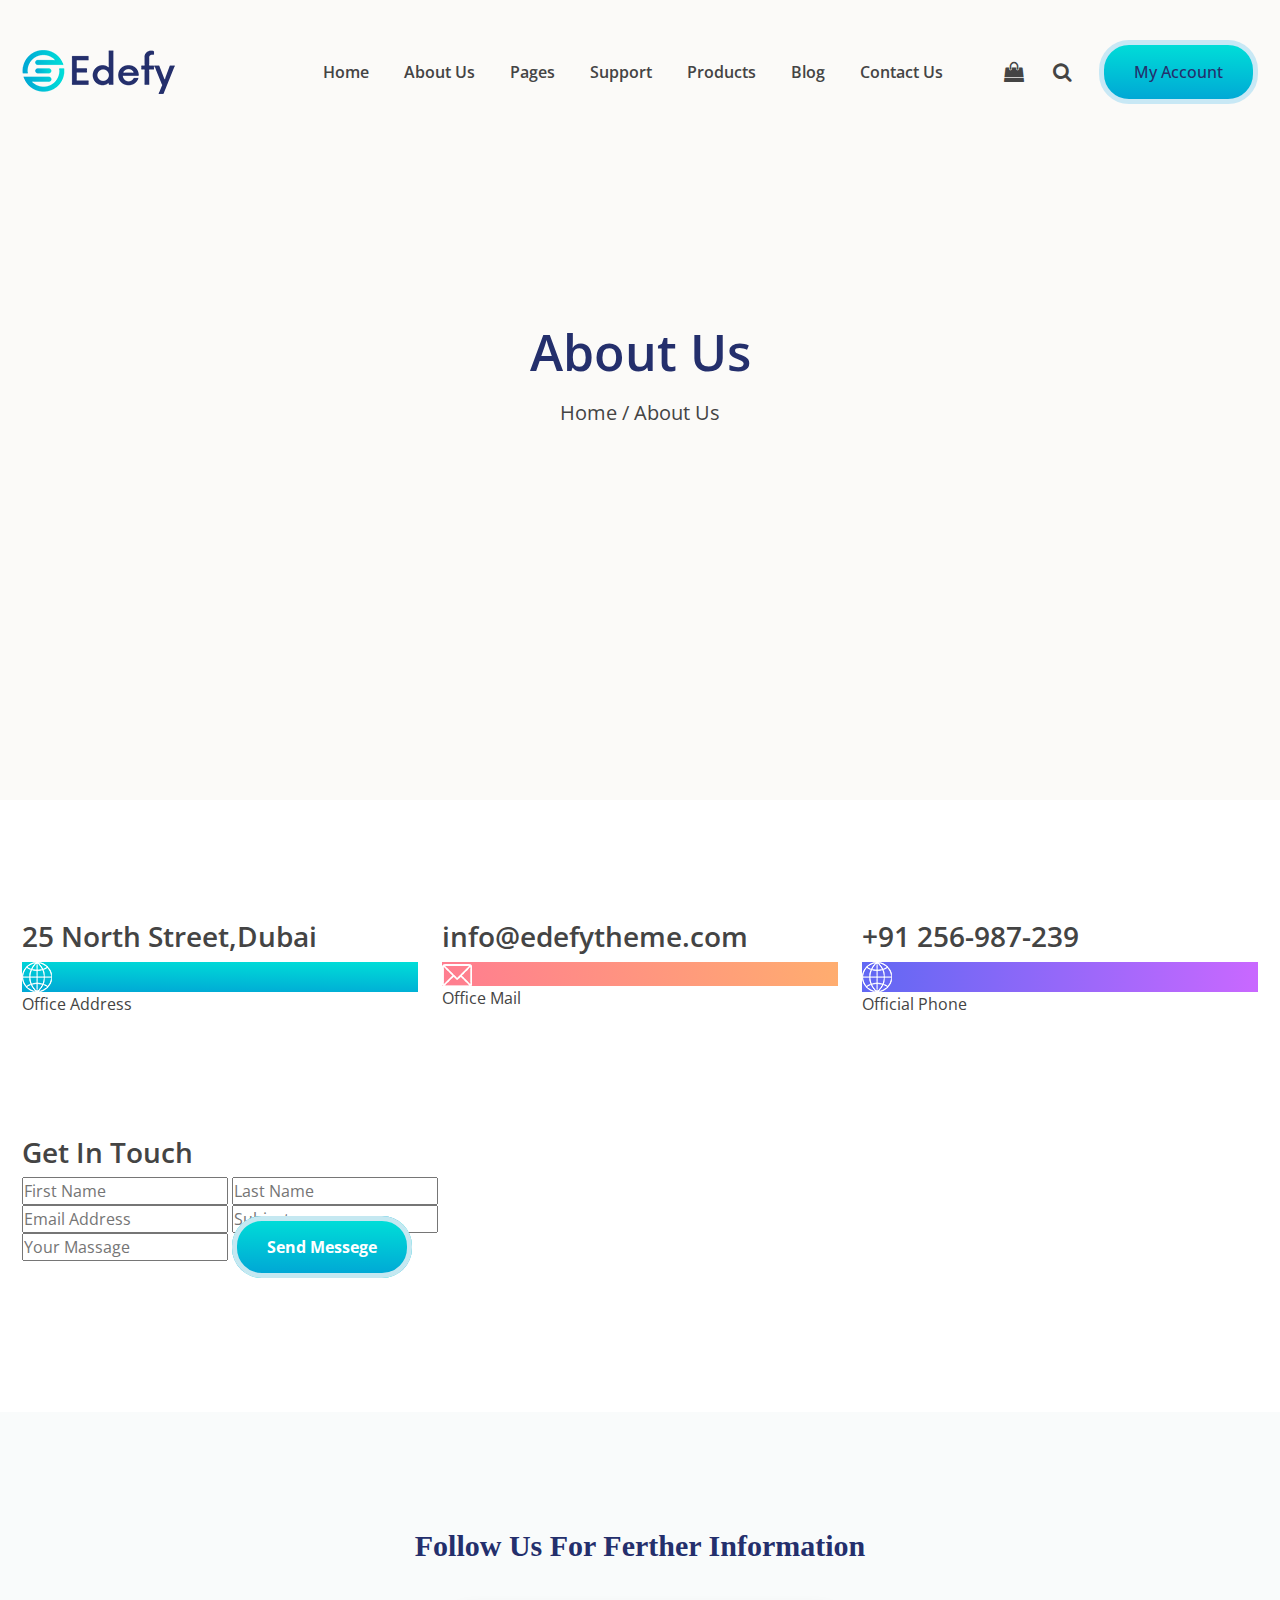
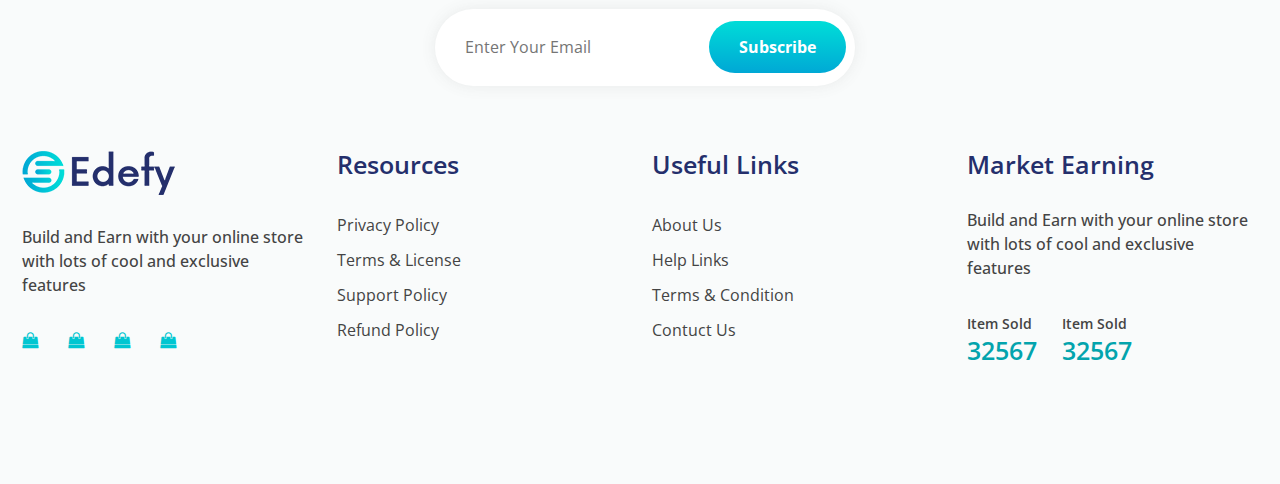
<file: Contact.html>
<!DOCTYPE html>
<html lang="en">
<head>
    <meta charset="UTF-8">
    <meta http-equiv="X-UA-Compatible" content="IE=edge">
    <meta name="viewport" content="width=device-width, initial-scale=1.0">

    <title>Edefy</title>


    <link rel="stylesheet" href="css/bootstrap.min.css">
    <link rel="stylesheet" href="css/font-awesome.min.css">
    <link rel="stylesheet" href="css/themify-icons.css">
    <link rel="stylesheet" href="css/owl.carousel.css">
    <link rel="stylesheet" href="css/magnific-popup.css">
    <link rel="stylesheet" href="css/odometer-theme-default.css">
    <link rel="stylesheet" href="css/owl.theme.css">
    <link rel="stylesheet" href="css/owl.transitions.css">
    <link rel="stylesheet" href="css/default.css">
    <link rel="stylesheet" href="sass/style.css">
    
</head>
<body>

<div class="page-wrapper">


    <header class="menu show-menu">
        <div class="container">
            <div class="row align-items-center">
                <div class="col-lg-2 col-4">
                    <div class="logo">
                        <a href="#"><img src="images/Logo/logo.png" alt=""></a>
                    </div>
                </div>
                <div class="col-lg-7 responsive-menu">                     
                    <nav id="mobile-menu" class="mobile-menu">                      
                        <ul>
                            <li><a href="Index.html" class="active">Home</a>
                                <ul class="submenu">
                                    <li><a href="#">Home 1</a></li>
                                    <li><a href="Index-02.html">Home 2</a></li>
                                    <li><a href="Index-03.html">Home 3</a></li>
                                </ul>
                            </li>
                            <li><a href="About.html">About Us</a></li>
                            <li><a href="#">Pages</a></li>
                            <li><a href="#">Support</a></li>
                            <li><a href="#">Products</a></li>
                            <li><a href="#">Blog</a></li>
                            <li><a href="#">Contact Us</a></li>
                        </ul>
                    </nav>
                </div>
                <div class="col-lg-3 col-8">
                    <div class="menu-right">
                        <div class="menu-icon">
                            <a href="#" class="count"><i class="fa fa-shopping-bag" aria-hidden="true"></i>
                            </a>
                            <a href="#"><i class="fa fa-search" aria-hidden="true"></i></a>
                        </div>
                        <a href="#" class="menu-btn"><button class=" main-btn">My Account</button></a>
                        <button class="mobile-btn"><i class="fa fa-bars" aria-hidden="true"></i></button>
                    </div>
                </div>
            </div>
        </div>
    </header>
    <!-- hero section start  -->
    <section class="Hero about-hero" style="background-image: url(images/hero/about-hero.jpeg); background-position: center; background-size: cover; background-repeat: no-repeat;">
        <div class="container">
            <div class="row">
                <div class="hero-content hero-page03 text-center">
                    <h2>About Us</h2>
                    <p>Home / About Us</p>
                </div>
            </div>
        </div>
    </section>
    <!-- hero section end  -->


    <!-- mail section start  -->
    <section class="mail-area section-padding">
        <div class="container">
            <div class="row">
                <div class="col-lg-4 mb-30">
                    <div class="single-mail">
                        <h3>25 North Street,Dubai</h3>
                        <div class="mail-details">
                            <div class="mail-icon color-02up">
                                <img src="images/contact-icon/mail-icon.png" alt="">
                            </div>
                            <div class="mail-content">
                                <p>Office Address</p>
                            </div>
                        </div>
                    </div>
                </div>
                <div class="col-lg-4 mb-30">
                    <div class="single-mail">
                        <h3>info@edefytheme.com</h3>
                        <div class="mail-details">
                            <div class="mail-icon color-01">
                                <img src="images/contact-icon/mail-icon02.png" alt="">
                            </div>
                            <div class="mail-content">
                                <p>Office Mail</p>
                            </div>
                        </div>
                    </div>
                </div>
                <div class="col-lg-4 mb-30">
                    <div class="single-mail">
                        <h3>+91 256-987-239</h3>
                        <div class="mail-details">
                            <div class="mail-icon color-03">
                                <img src="images/contact-icon/mail-icon.png" alt="">
                            </div>
                            <div class="mail-content">
                                <p>Official Phone</p>
                            </div>
                        </div>
                    </div>
                </div>
            </div>
        </div>
    </section>
    <!-- mail section end  -->



    <!-- form and map section start  -->
    <section class="form-map pb-90">
        <div class="container">
            <div class="row">
                <div class="col-lg-6 mb-30">
                    <div class="form-wrapper">
                        <h3>Get In Touch</h3>
                        <div class="single-form">
                            <input class="f-name" type="text" placeholder="First Name">
                            <input class="l-name" type="text" placeholder="Last Name">
                            <input type="email" placeholder="Email Address">
                            <input type="text" placeholder="Subject">
                            <input class="msg-box" type="text" placeholder="Your Massage">
                            <a class="plan-btn02 main-btn" href="#">Send Messege</a>
                        </div>
                    </div>
                </div>
                <div class="col-lg-6 mb-30">
                    <div class="map-wrapper">
                        <iframe src="https://www.google.com/maps/embed?pb=!1m18!1m12!1m3!1d12743757.768383102!2d26.17227624296371!3d38.757534105243664!2m3!1f0!2f0!3f0!3m2!1i1024!2i768!4f13.1!3m3!1m2!1s0x14b0155c964f2671%3A0x40d9dbd42a625f2a!2sTurkey!5e0!3m2!1sen!2sbd!4v1668590826823!5m2!1sen!2sbd" style="border:0;" allowfullscreen="" loading="lazy" referrerpolicy="no-referrer-when-downgrade"></iframe>                        
                    </div>
                </div>
            </div>
        </div>
    </section>
    <!-- form and map section end  -->



    <!-- footer area start  -->
    <section class="footer-area section-padding">
        <div class="container">
            <div class="section-title">
                <h2>Follow us for Ferther information</h2>
                <div class="subscribe-form">
                    <input type="text" placeholder="Enter Your Email">
                    <a href="#" class="subs-btn main-btn">Subscribe</a>
                </div>
            </div>
            <div class="row">
                <div class="col-lg-3 mb-30">
                    <div class="footer-content">
                        <div class="footer-title">
                            <img src="images/Logo/logo.png" alt="">
                        </div>
                        <div class="footer-widget">
                            <p>Build and Earn with your online store with lots of cool and exclusive features </p>
                            <ul class="footer-social">
                                <li><a href="#"><i class="fa fa-shopping-bag" aria-hidden="true"></i></a></li>
                                <li><a href="#"><i class="fa fa-shopping-bag" aria-hidden="true"></i></a></li>
                                <li><a href="#"><i class="fa fa-shopping-bag" aria-hidden="true"></i></a></li>
                                <li><a href="#"><i class="fa fa-shopping-bag" aria-hidden="true"></i></a></li>
                            </ul>
                        </div>
                    </div>
                </div>                
                <div class="col-lg-3 mb-30">
                    <div class="footer-content">
                        <div class="footer-title">
                            <h4>Resources</h4>
                        </div>
                        <div class="footer-widget">
                            <ul class="footer-menu">
                                <li><a href="#">Privacy Policy</a></li>
                                <li><a href="#">Terms & License</a></li>
                                <li><a href="#">Support Policy</a></li>
                                <li><a href="#">Refund Policy</a></li>
                            </ul>
                        </div>
                    </div>
                </div>                
                <div class="col-lg-3 mb-30">
                    <div class="footer-content">
                        <div class="footer-title">
                            <h4>Useful Links</h4>
                        </div>
                        <div class="footer-widget">
                            <ul class="footer-menu">
                                <li><a href="#">About Us</a></li>
                                <li><a href="#">Help Links</a></li>
                                <li><a href="#">Terms & Condition</a></li>
                                <li><a href="#">Contuct Us</a></li>
                            </ul>
                        </div>
                    </div>
                </div>                
                <div class="col-lg-3 mb-30">
                    <div class="footer-content">
                        <div class="footer-title">
                            <h4>Market Earning</h4>
                        </div>
                        <div class="footer-widget">
                            <p>Build and Earn with your online store with lots of cool and exclusive features </p>
                            <ul class="footer-menu sold-details">
                                <li><span class="item-name">Item Sold</span><span class="item-sold">32567</span></li>
                                <li><span class="item-name">Item Sold</span><span class="item-sold">32567</span></li>
                            </ul>                            
                        </div>
                    </div>
                </div>                
            </div>
        </div>
    </section>
    <!-- footer area end  -->



</div>


        <!-- All JavaScript files
    ================================================== -->
    <script src="js/jquery.min.js"></script>
    <script src="js/bootstrap.bundle.min.js"></script>
    <!-- Plugins for this template -->
    <script src="js/modernizr.custom.js"></script>
    <script src="js/jquery.dlmenu.js"></script>
    <script src="js/jquery-plugin-collection.js"></script>
    <!-- Custom script for this template -->
    <script src="js/script.js"></script>
</body>
</html>




<!-- note  -->

<!-- <section class="hero-counter">
    <div class="container">
        <div class="row">
            <div class="counter-wrapper">
                <ul class="customer-satisfiction">
                    <li>
                        <div class="satisfiction-img">
                            <img src="images/count/happy-emoji.png" alt="">
                        </div>
                        <div class="satisfiction-content">
                            <p>99% Customer</p>
                            <h4>satisfiction</h4>                                
                        </div>
                    </li>


                    <li>
                    </li>
                </ul>
            </div> 
        </div>
    </div>
</section> -->
</file>
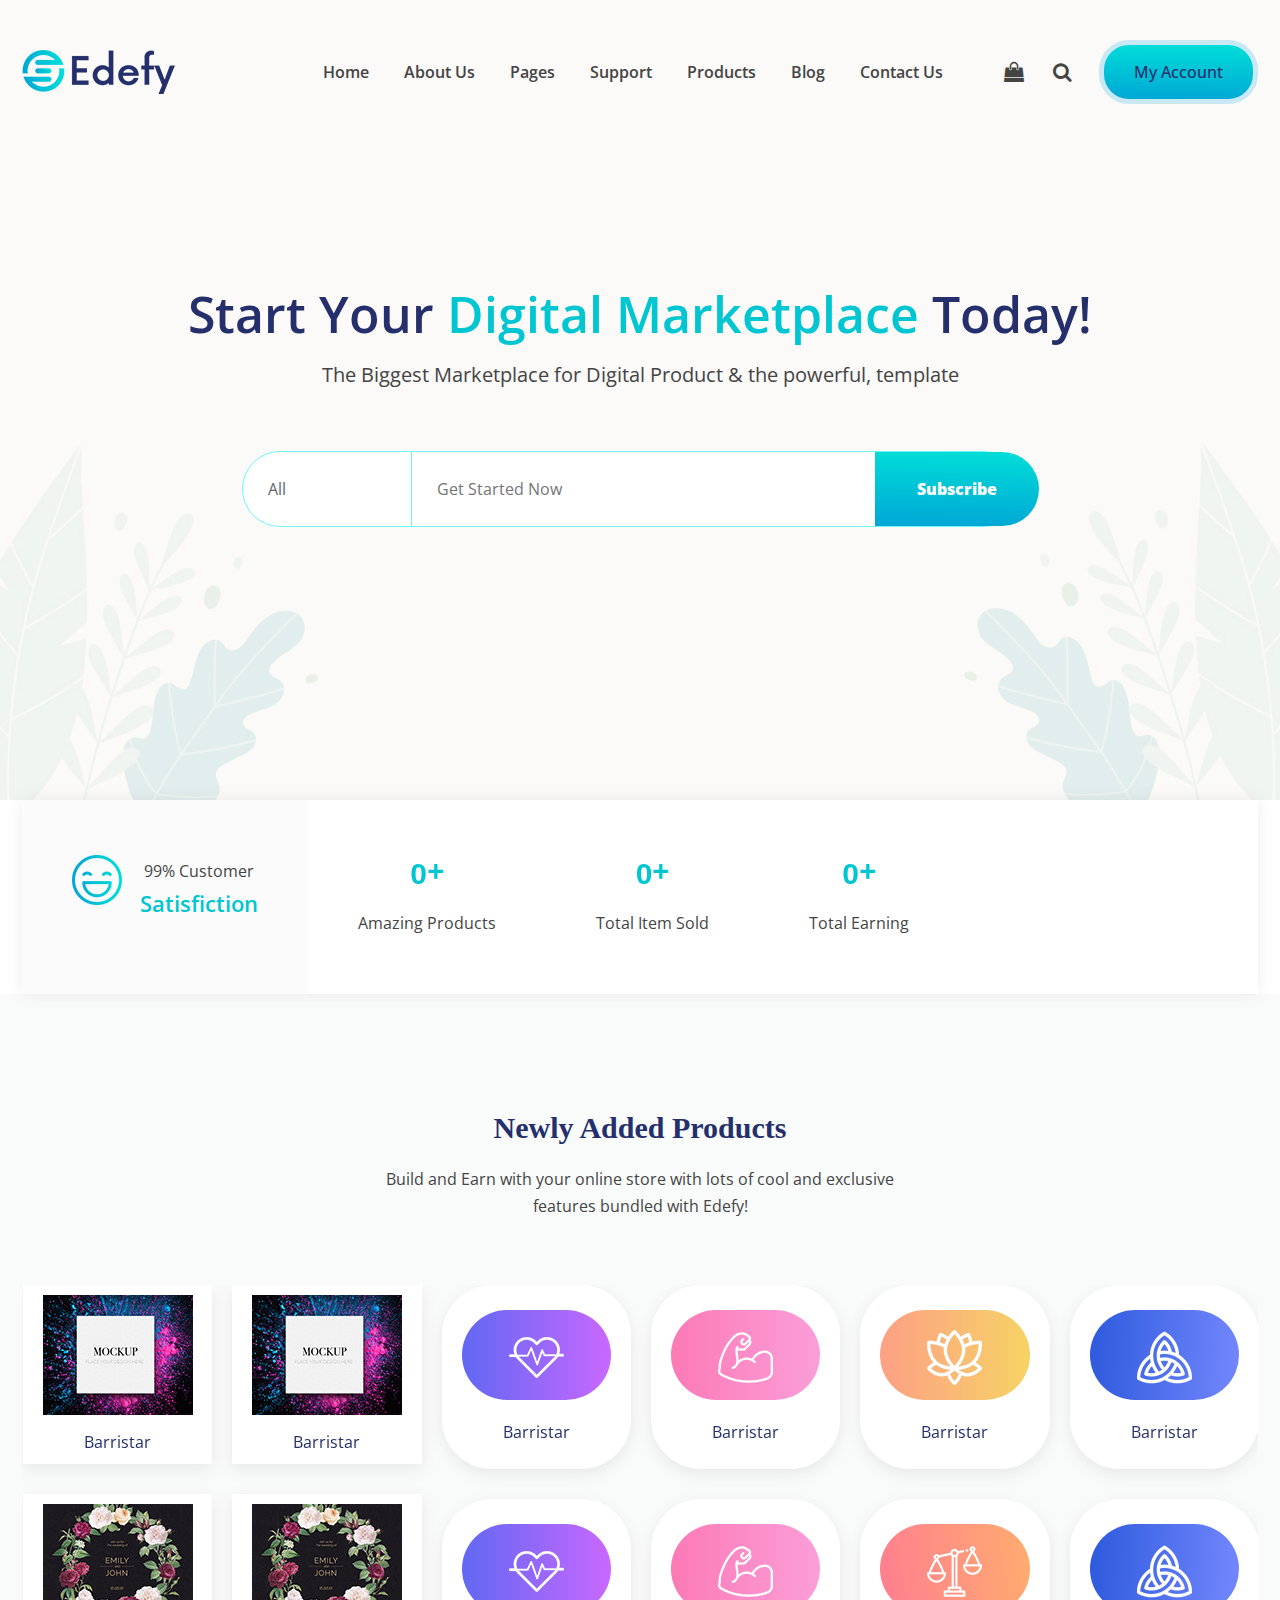
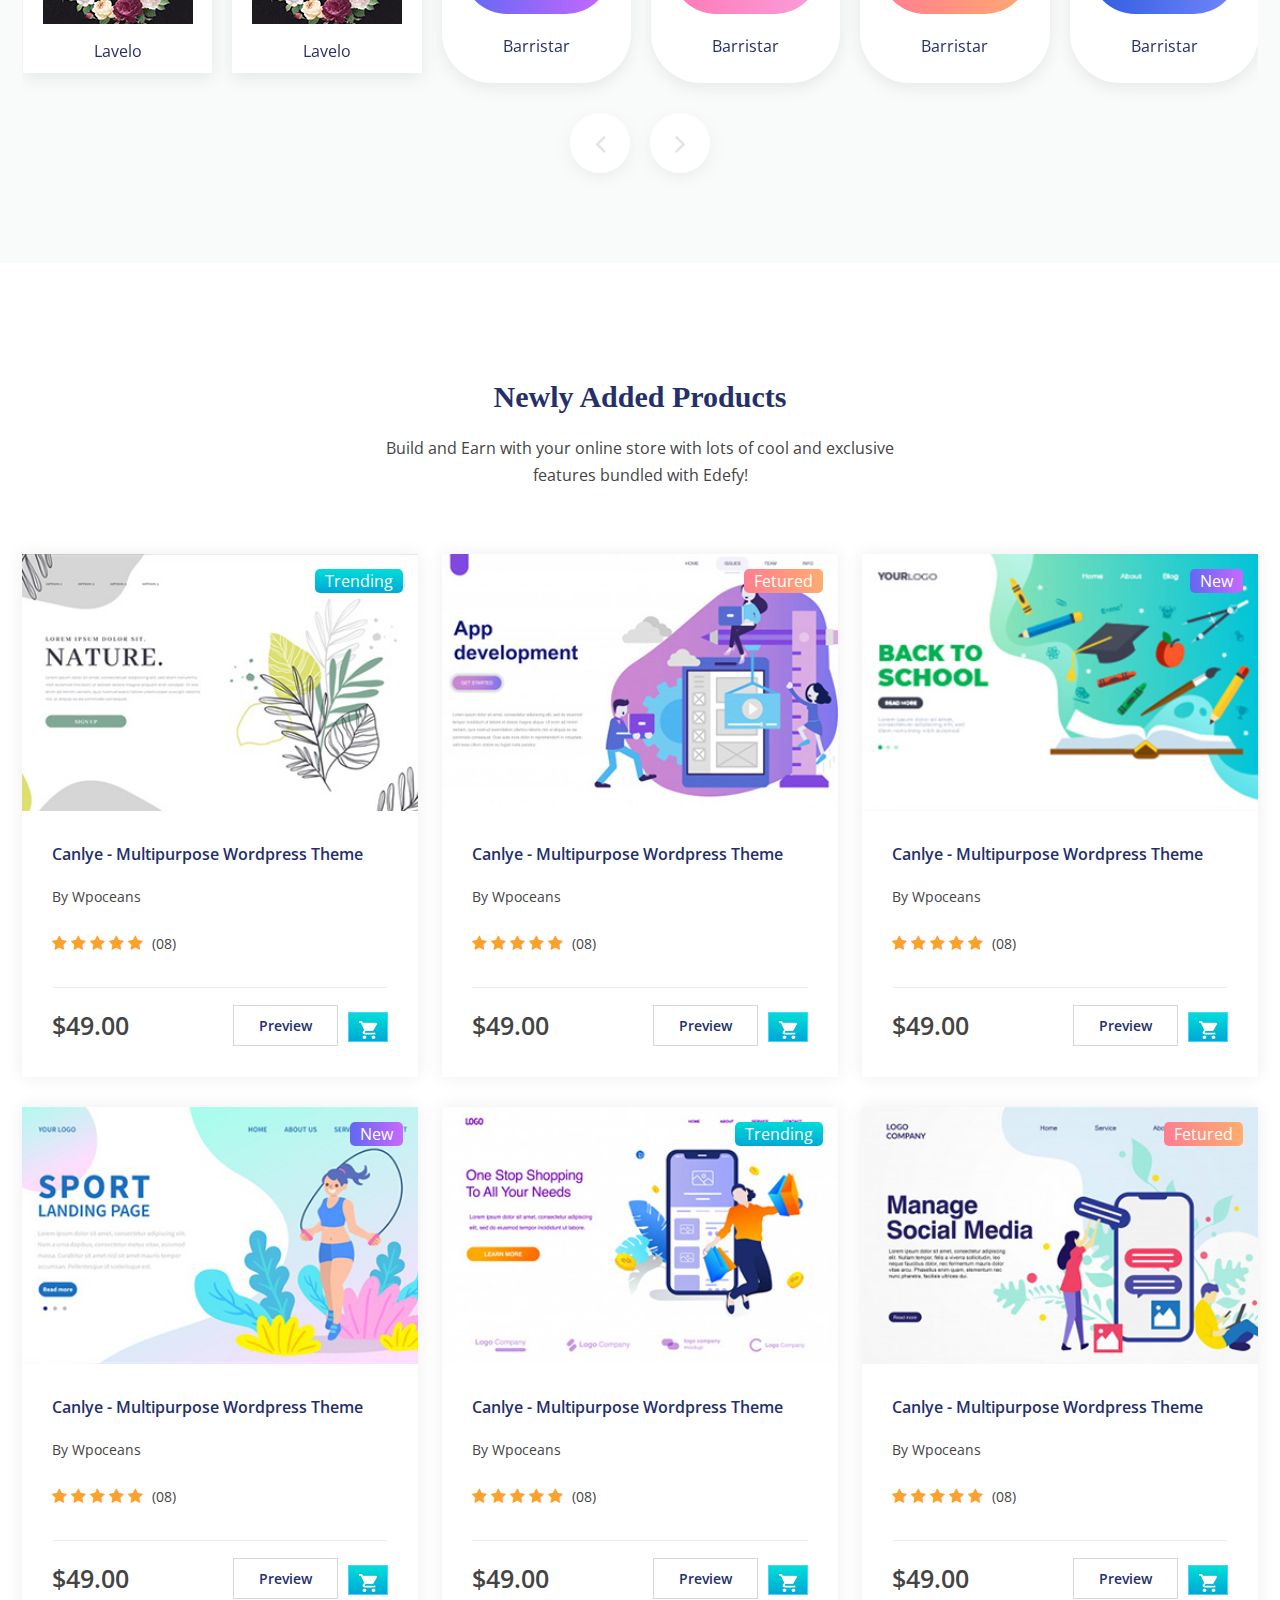
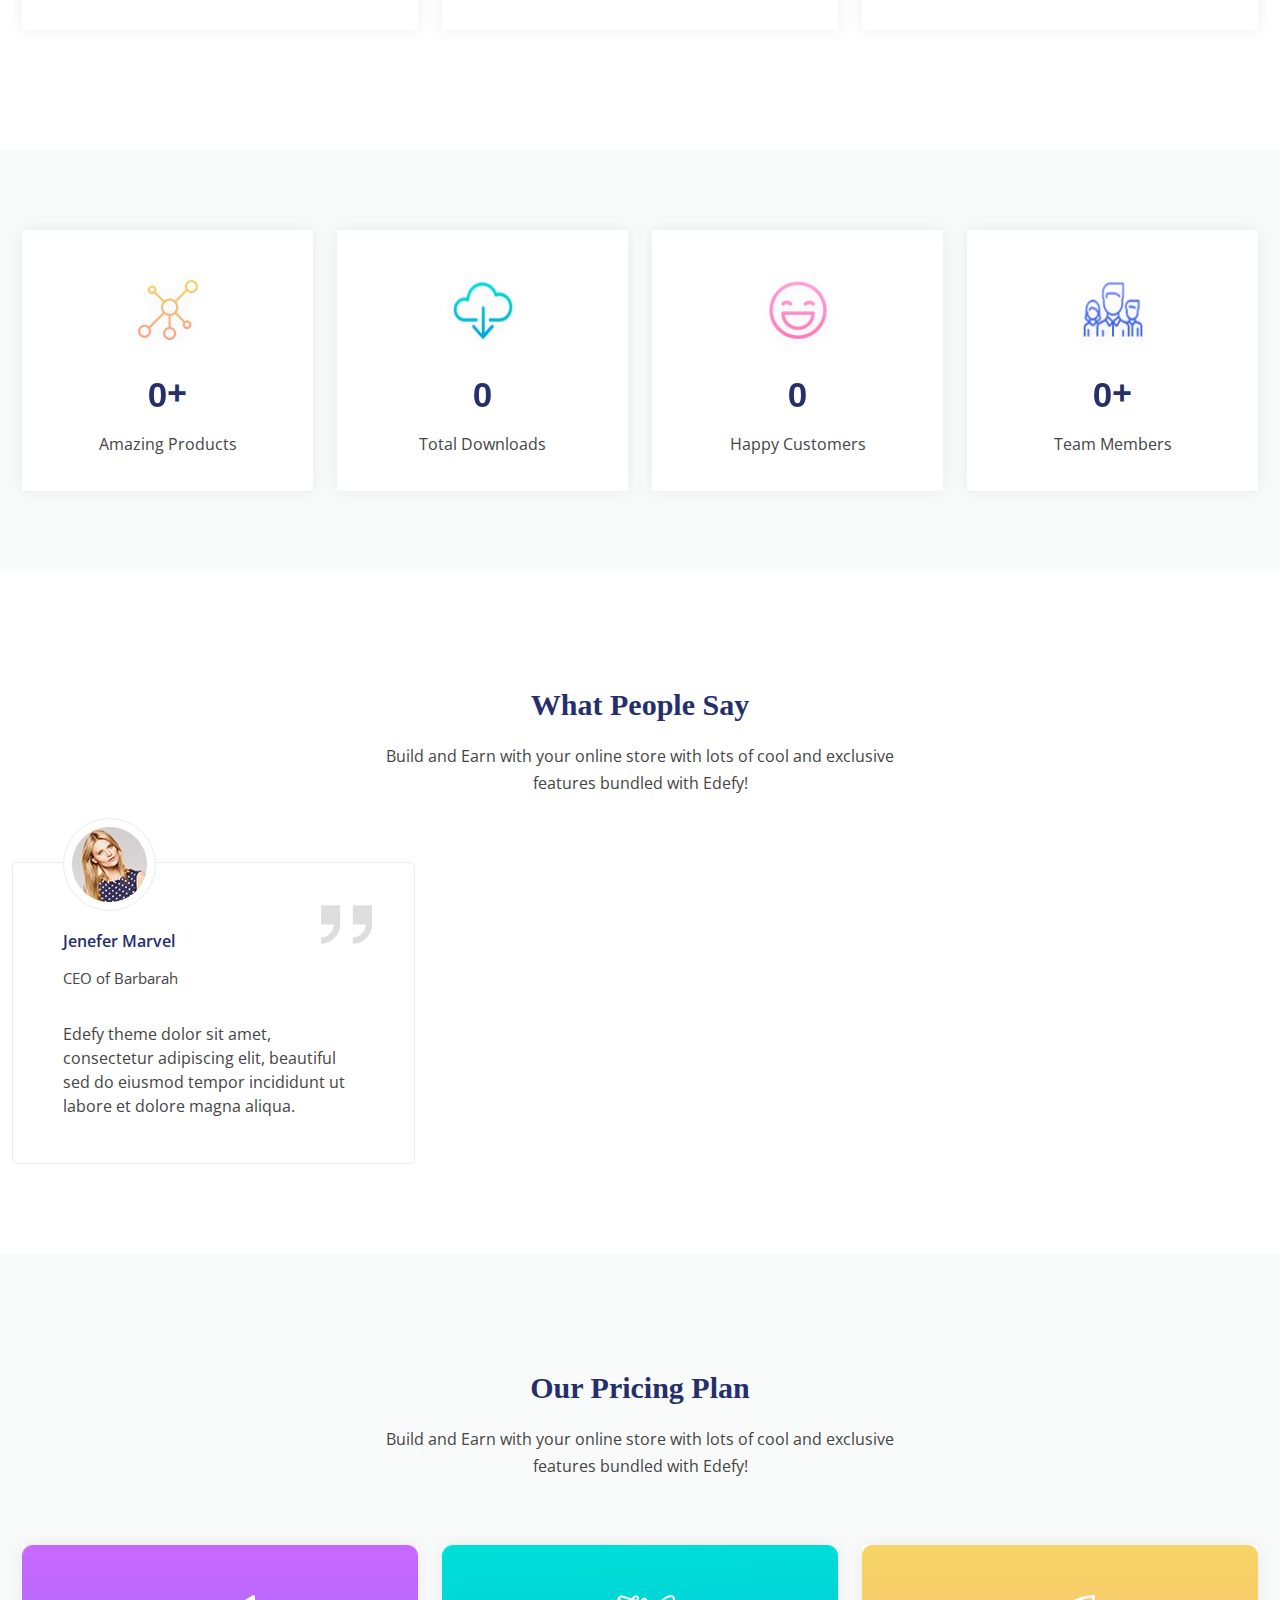
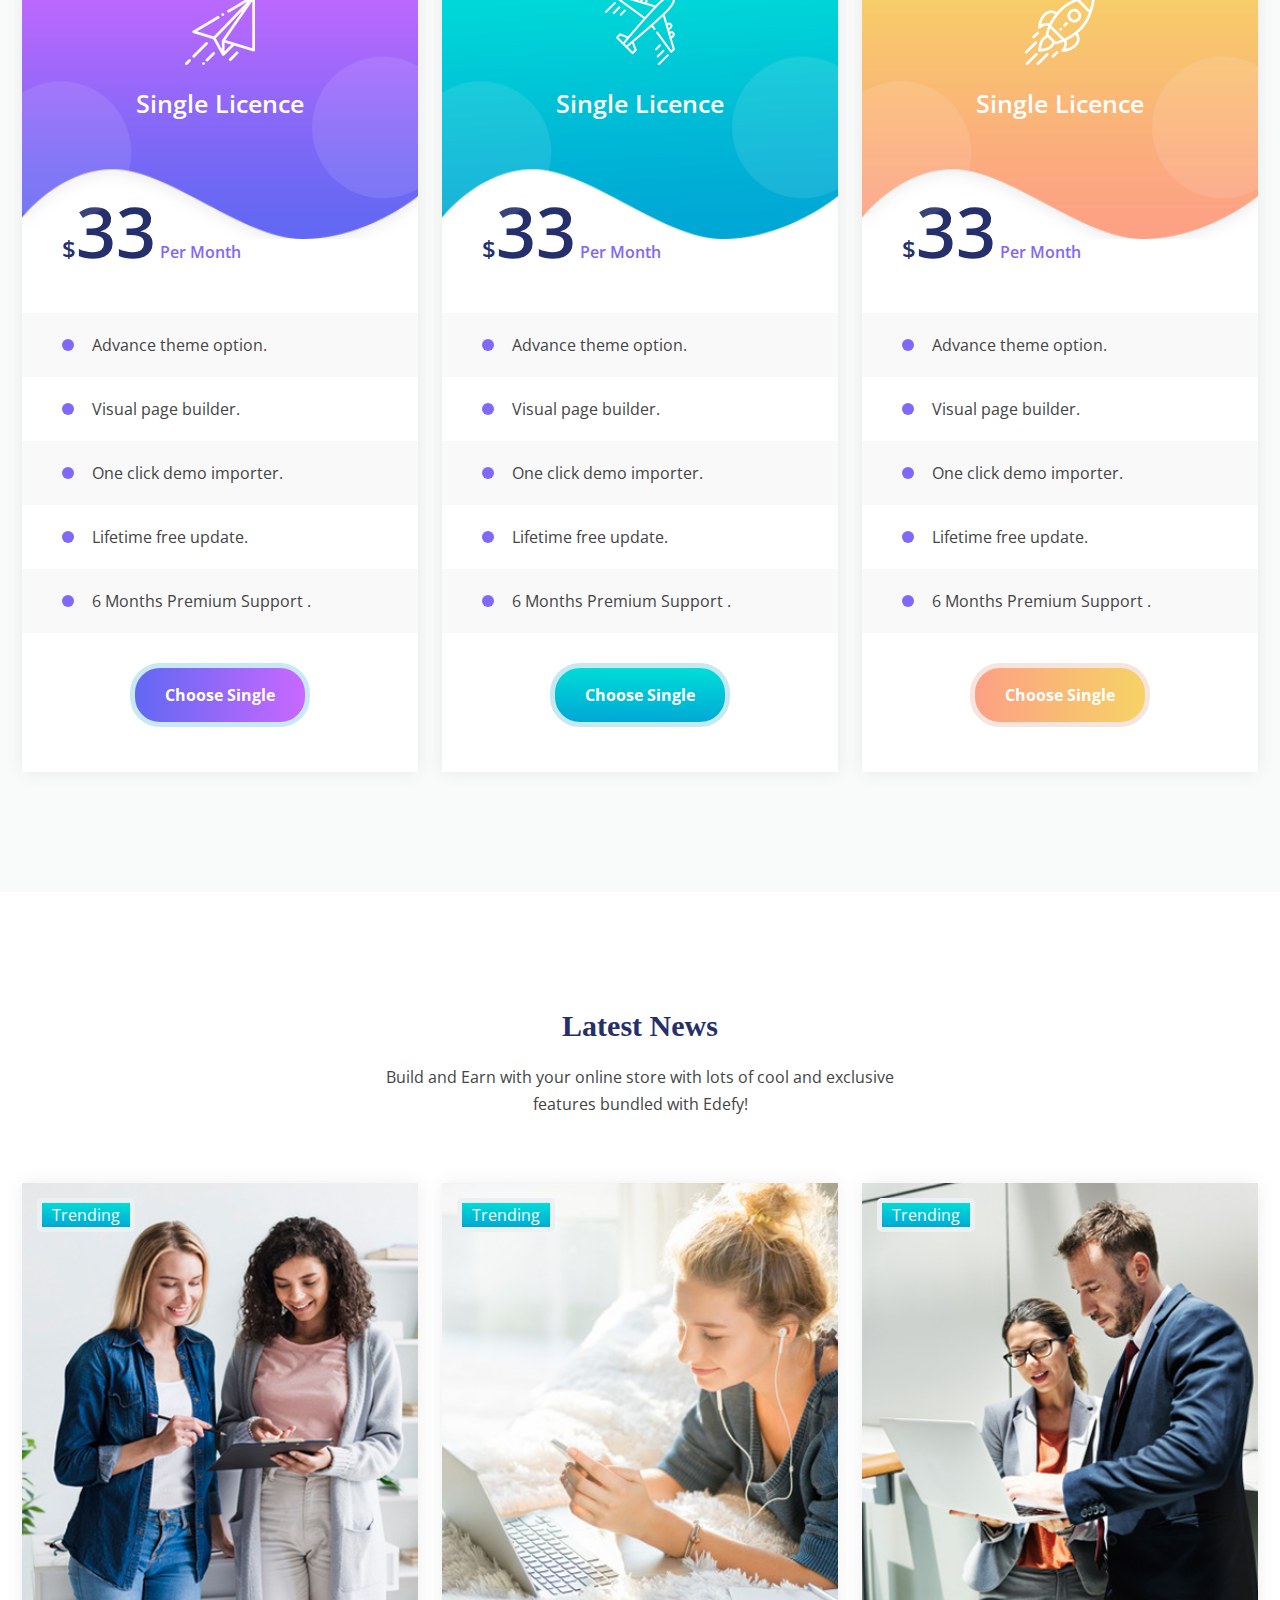
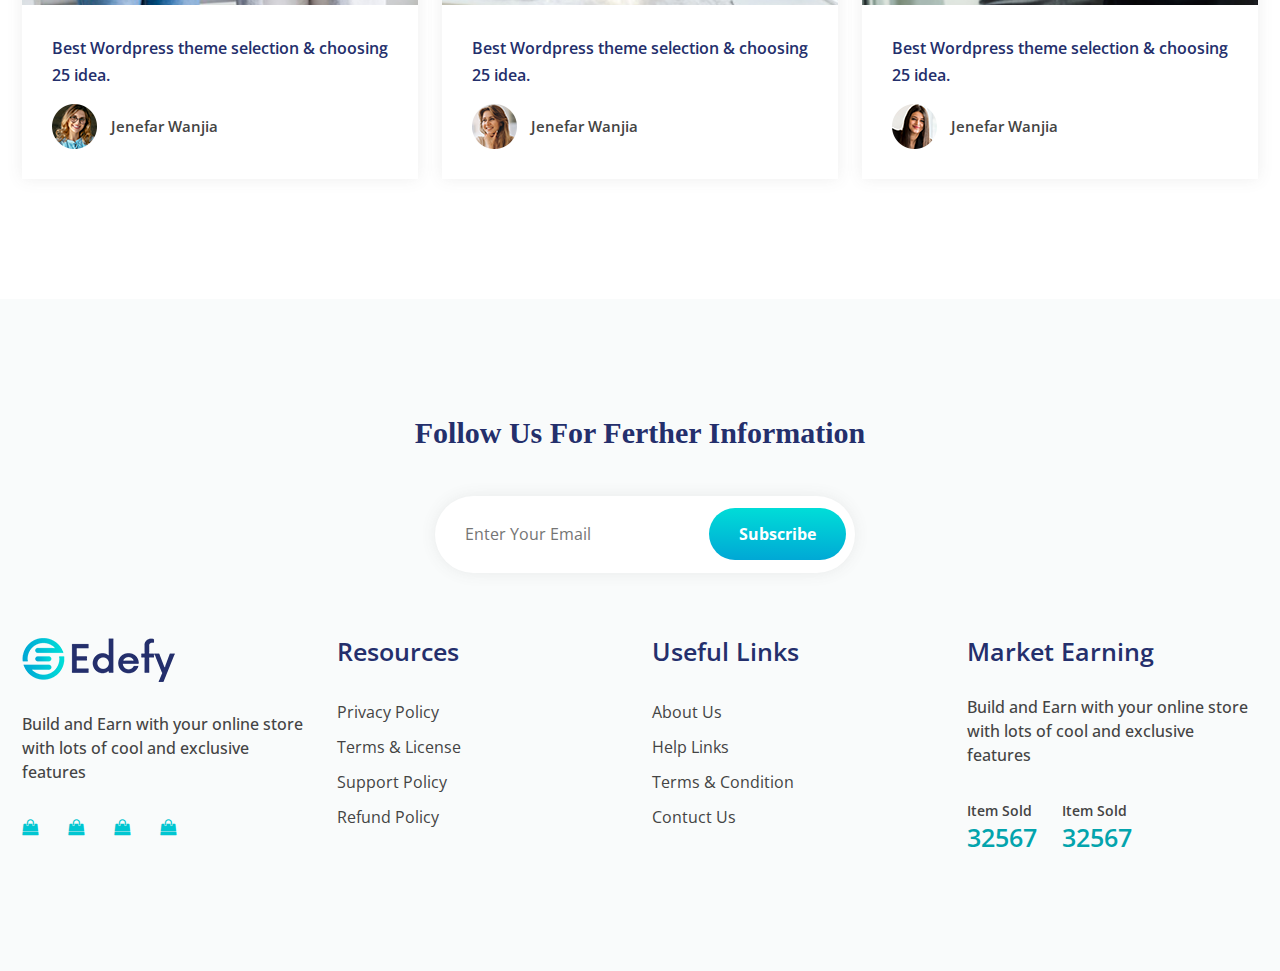
<file: Index-02.html>
<!DOCTYPE html>
<html lang="en">
<head>
    <meta charset="UTF-8">
    <meta http-equiv="X-UA-Compatible" content="IE=edge">
    <meta name="viewport" content="width=device-width, initial-scale=1.0">

    <title>Edefy</title>


    <link rel="stylesheet" href="css/bootstrap.min.css">
    <link rel="stylesheet" href="css/font-awesome.min.css">
    <link rel="stylesheet" href="css/themify-icons.css">
    <link rel="stylesheet" href="css/owl.carousel.css">
    <link rel="stylesheet" href="css/magnific-popup.css">
    <link rel="stylesheet" href="css/odometer-theme-default.css">
    <link rel="stylesheet" href="css/owl.theme.css">
    <link rel="stylesheet" href="css/owl.transitions.css">
    <link rel="stylesheet" href="css/default.css">
    <link rel="stylesheet" href="sass/style.css">
    
</head>
<body>

<div class="page-wrapper">


    <header class="menu">
        <div class="container">
            <div class="row align-items-center">
                <div class="col-lg-2 col-4">
                    <div class="logo">
                        <a href="#"><img src="images/Logo/logo.png" alt=""></a>
                    </div>
                </div>
                <div class="col-lg-7 responsive-menu">                     
                    <nav id="mobile-menu" class="mobile-menu">                      
                        <ul>
                            <li><a href="#" class="active">Home</a>
                                <ul class="submenu">
                                    <li><a href="#">Home 1</a></li>
                                    <li><a href="#">Home 2</a></li>
                                    <li><a href="#">Home 3</a></li>
                                </ul>
                            </li>
                            <li><a href="#">About Us</a></li>
                            <li><a href="#">Pages</a></li>
                            <li><a href="#">Support</a></li>
                            <li><a href="#">Products</a></li>
                            <li><a href="#">Blog</a></li>
                            <li><a href="#">Contact Us</a></li>
                        </ul>
                    </nav>
                </div>
                <div class="col-lg-3 col-8">
                    <div class="menu-right">
                        <div class="menu-icon">
                            <a href="#" class="count"><i class="fa fa-shopping-bag" aria-hidden="true"></i>
                            </a>
                            <a href="#"><i class="fa fa-search" aria-hidden="true"></i></a>
                        </div>
                        <a href="#" class="menu-btn"><button class=" main-btn">My Account</button></a>
                        <button class="mobile-btn"><i class="fa fa-bars" aria-hidden="true"></i></button>
                    </div>
                </div>
            </div>
        </div>
    </header>
    <!-- hero section start  -->
    <section class="Hero" style="background-image: url(images/hero/h2-slider.jpeg); background-position: center; background-size: cover; background-repeat: no-repeat;">
        <div class="container">
            <div class="row">
                <div class="hero-content text-center">
                    <h2>Start Your <span>Digital Marketplace</span> Today!</h2>
                    <p>The Biggest Marketplace for Digital Product & the powerful, template</p>
                    <div class="hero-form">
                        <select name="service" class="form-control">
                            <option disabled="disabled" selected="">All</option>
                            <option value="">Page-01</option>
                            <option value="">Page-02</option>
                            <option value="">page-03</option>
                        </select>
                        <input type="text" placeholder="Get Started Now">
                        <a href="#" class="search-btn main-btn">Subscribe</a>
                    </div>
                </div>
            </div>
        </div>
    </section>
    <!-- hero section end  -->

    <!-- hero counter section start  -->
    <section class="hero-counter">
        <div class="container">
            <div class="row">
                <div class="counter-wrapper">
                    <ul class="customer-satisfiction">
                        <li>
                            <div class="satisfiction-img">
                                <img src="images/count/happy-emoji.png" alt="">
                            </div>
                            <div class="satisfiction-content">
                                <p>99% Customer</p>
                                <h4>satisfiction</h4>                                
                            </div>
                        </li>
                        <li>
                            <div class="satisfiction-content">
                                <h3><span class="odometer" data-count="20165">00</span>+</h3>
                                <p>Amazing Products</p>                    
                            </div>
                        </li>
                        <li>
                            <div class="satisfiction-content">
                                <h3><span class="odometer" data-count="32567">00</span>+</h3>
                                <p>Total Item Sold</p>                    
                            </div>
                        </li>
                        <li>
                            <div class="satisfiction-content">
                                <h3><span class="odometer" data-count="603598">$</span>+</h3>
                                <p>Total Earning</p>                    
                            </div>
                        </li>
                    </ul>
                </div> 
            </div>
        </div>
    </section>
    <!-- hero counter section end  -->

    <!-- new product list area start  -->
    <section class="new-product section-padding">
        <div class="container">
            <div class="row">
                <div class="section-title">
                    <h2>Newly Added Products</h2>
                    <p>Build and Earn with your online store with lots of cool and exclusive <span>features bundled with Edefy!</span></p>
                </div>
            </div>
            <div class="row">
                <div class="new-product-active owl-carousel">                    
                    <div class="new-product-wrapper">
                        <div class="single-product single-product-02 mb-30">
                            <div class="new-product-img">
                                <img src="images/new-product/Page-02/New-product01.jpeg" alt="">
                            </div>
                            <div class="new-product-content">
                                <p>Barristar</p>
                            </div>
                        </div>
                        <div class="single-product single-product-02 mb-30">
                            <div class="new-product-img">
                                <img src="images/new-product/Page-02/New-product02.jpeg" alt="">
                            </div>
                            <div class="new-product-content">
                                <p>Lavelo</p>
                            </div>
                        </div>
                    </div>
                    <div class="new-product-wrapper">
                        <div class="single-product single-product-02 mb-30">
                            <div class="new-product-img">
                                <img src="images/new-product/Page-02/New-product01.jpeg" alt="">
                            </div>
                            <div class="new-product-content">
                                <p>Barristar</p>
                            </div>
                        </div>
                        <div class="single-product single-product-02 mb-30">
                            <div class="new-product-img">
                                <img src="images/new-product/Page-02/New-product02.jpeg" alt="">
                            </div>
                            <div class="new-product-content">
                                <p>Lavelo</p>
                            </div>
                        </div>
                    </div>
                    <div class="new-product-wrapper">
                        <div class="single-product mb-30">
                            <div class="new-product-img color-03">
                                <img src="images/new-product/icon03.png" alt="">
                            </div>
                            <div class="new-product-content">
                                <p>Barristar</p>
                            </div>
                        </div>
                        <div class="single-product mb-30">
                            <div class="new-product-img color-03">
                                <img src="images/new-product/icon03.png" alt="">
                            </div>
                            <div class="new-product-content">
                                <p>Barristar</p>
                            </div>
                        </div>
                    </div>
                    <div class="new-product-wrapper">
                        <div class="single-product mb-30">
                            <div class="new-product-img color-04">
                                <img src="images/new-product/icon04.png" alt="">
                            </div>
                            <div class="new-product-content">
                                <p>Barristar</p>
                            </div>
                        </div>
                        <div class="single-product mb-30">
                            <div class="new-product-img color-04">
                                <img src="images/new-product/icon04.png" alt="">
                            </div>
                            <div class="new-product-content">
                                <p>Barristar</p>
                            </div>
                        </div>
                    </div>
                    <div class="new-product-wrapper">
                        <div class="single-product mb-30">
                            <div class="new-product-img color-05">
                                <img src="images/new-product/icon05.png" alt="">
                            </div>
                            <div class="new-product-content">
                                <p>Barristar</p>
                            </div>
                        </div>
                        <div class="single-product mb-30">
                            <div class="new-product-img color-01">
                                <img src="images/new-product/icon01.png" alt="">
                            </div>
                            <div class="new-product-content">
                                <p>Barristar</p>
                            </div>
                        </div>
                    </div>
                    <div class="new-product-wrapper">
                        <div class="single-product mb-30">
                            <div class="new-product-img color-06">
                                <img src="images/new-product/icon06.png" alt="">
                            </div>
                            <div class="new-product-content">
                                <p>Barristar</p>
                            </div>
                        </div>
                        <div class="single-product mb-30">
                            <div class="new-product-img color-06">
                                <img src="images/new-product/icon06.png" alt="">
                            </div>
                            <div class="new-product-content">
                                <p>Barristar</p>
                            </div>
                        </div>
                    </div>
                    <div class="new-product-wrapper">
                        <div class="single-product mb-30">
                            <div class="new-product-img color-01">
                                <img src="images/new-product/icon01.png" alt="">
                            </div>
                            <div class="new-product-content">
                                <p>Barristar</p>
                            </div>
                        </div>
                        <div class="single-product mb-30">
                            <div class="new-product-img color-01">
                                <img src="images/new-product/icon01.png" alt="">
                            </div>
                            <div class="new-product-content">
                                <p>Barristar</p>
                            </div>
                        </div>
                    </div>
                </div>
            </div>
        </div>
    </section>
    <!-- new product list area end  -->
    <!-- exclusive product area start -->
    <section class="exclusiv-product section-padding">
        <div class="container">
            <div class="section-title">
                <h2>Newly Added Products</h2>
                <p>Build and Earn with your online store with lots of cool and exclusive <span>features bundled with Edefy!</span></p>
            </div>
            <div class="row">
                <div class="col-lg-4 mb-30">
                    <div class="exclusive-producct-wrapper">
                        <div class="exclusive-producct-img">
                            <a href="#"><img src="images/exc-product/exc.product01.jpeg" alt=""></a>
                            <div class="exclusive-producct-img-tag color-02up">
                                <span>trending</span>                                
                            </div>
                        </div>
                        <div class="exclusive-producct-content">
                            <p><a href="#">Canlye - Multipurpose Wordpress Theme</a></p>
                            <span>By Wpoceans</span>
                            <div class="content-icon">
                                <i class="fa fa-star" aria-hidden="true"></i>
                                <i class="fa fa-star" aria-hidden="true"></i>
                                <i class="fa fa-star" aria-hidden="true"></i>
                                <i class="fa fa-star" aria-hidden="true"></i>
                                <i class="fa fa-star" aria-hidden="true"></i>
                                <span>(08)</span>
                            </div>
                            <div class="exclusive-price">
                                <h4>$49.00</h4>
                                <ul>
                                    <li><a href="#" class="prevew">Preview</a></li>
                                    <li><a href="#" class="prevew-icon color-02up">
                                        <img src="images/exc-product/shopping-cart01.png" alt="">
                                    </a></li>
                                </ul>
                            </div>
                        </div>
                    </div>
                </div>
                <div class="col-lg-4 mb-30">
                    <div class="exclusive-producct-wrapper">
                        <div class="exclusive-producct-img">
                            <a href="#"><img src="images/exc-product/exc.product02.jpeg" alt=""></a>
                            <div class="exclusive-producct-img-tag color-01">
                                <span>Fetured</span>                                
                            </div>
                        </div>
                        <div class="exclusive-producct-content">
                            <p><a href="#">Canlye - Multipurpose Wordpress Theme</a></p>
                            <span>By Wpoceans</span>
                            <div class="content-icon">
                                <i class="fa fa-star" aria-hidden="true"></i>
                                <i class="fa fa-star" aria-hidden="true"></i>
                                <i class="fa fa-star" aria-hidden="true"></i>
                                <i class="fa fa-star" aria-hidden="true"></i>
                                <i class="fa fa-star" aria-hidden="true"></i>
                                <span>(08)</span>
                            </div>
                            <div class="exclusive-price">
                                <h4>$49.00</h4>
                                <ul>
                                    <li><a href="#" class="prevew">Preview</a></li>
                                    <li><a href="#" class="prevew-icon color-02up">
                                        <img src="images/exc-product/shopping-cart01.png" alt="">
                                    </a></li>
                                </ul>
                            </div>
                        </div>
                    </div>
                </div>
                <div class="col-lg-4 mb-30">
                    <div class="exclusive-producct-wrapper">
                        <div class="exclusive-producct-img">
                            <a href="#"><img src="images/exc-product/exc.product03.jpeg" alt=""></a>
                            <div class="exclusive-producct-img-tag color-03">
                                <span>New</span>                                
                            </div>
                        </div>
                        <div class="exclusive-producct-content">
                            <p><a href="#">Canlye - Multipurpose Wordpress Theme</a></p>
                            <span>By Wpoceans</span>
                            <div class="content-icon">
                                <i class="fa fa-star" aria-hidden="true"></i>
                                <i class="fa fa-star" aria-hidden="true"></i>
                                <i class="fa fa-star" aria-hidden="true"></i>
                                <i class="fa fa-star" aria-hidden="true"></i>
                                <i class="fa fa-star" aria-hidden="true"></i>
                                <span>(08)</span>
                            </div>
                            <div class="exclusive-price">
                                <h4>$49.00</h4>
                                <ul>
                                    <li><a href="#" class="prevew">Preview</a></li>
                                    <li><a href="#" class="prevew-icon color-02up">
                                        <img src="images/exc-product/shopping-cart01.png" alt="">
                                    </a></li>
                                </ul>
                            </div>
                        </div>
                    </div>
                </div>
                <div class="col-lg-4 mb-30">
                    <div class="exclusive-producct-wrapper">
                        <div class="exclusive-producct-img">
                            <a href="#"><img src="images/exc-product/exc.product04.jpeg" alt=""></a>
                            <div class="exclusive-producct-img-tag color-03">
                                <span>New</span>                                
                            </div>
                        </div>
                        <div class="exclusive-producct-content">
                            <p><a href="#">Canlye - Multipurpose Wordpress Theme</a></p>
                            <span>By Wpoceans</span>
                            <div class="content-icon">
                                <i class="fa fa-star" aria-hidden="true"></i>
                                <i class="fa fa-star" aria-hidden="true"></i>
                                <i class="fa fa-star" aria-hidden="true"></i>
                                <i class="fa fa-star" aria-hidden="true"></i>
                                <i class="fa fa-star" aria-hidden="true"></i>
                                <span>(08)</span>
                            </div>
                            <div class="exclusive-price">
                                <h4>$49.00</h4>
                                <ul>
                                    <li><a href="#" class="prevew">Preview</a></li>
                                    <li><a href="#" class="prevew-icon color-02up">
                                        <img src="images/exc-product/shopping-cart01.png" alt="">
                                    </a></li>
                                </ul>
                            </div>
                        </div>
                    </div>
                </div>
                <div class="col-lg-4 mb-30">
                    <div class="exclusive-producct-wrapper">
                        <div class="exclusive-producct-img">
                            <a href="#"><img src="images/exc-product/exc.product05.jpeg" alt=""></a>
                            <div class="exclusive-producct-img-tag color-02up">
                                <span>trending</span>                                
                            </div>
                        </div>
                        <div class="exclusive-producct-content">
                            <p><a href="#">Canlye - Multipurpose Wordpress Theme</a></p>
                            <span>By Wpoceans</span>
                            <div class="content-icon">
                                <i class="fa fa-star" aria-hidden="true"></i>
                                <i class="fa fa-star" aria-hidden="true"></i>
                                <i class="fa fa-star" aria-hidden="true"></i>
                                <i class="fa fa-star" aria-hidden="true"></i>
                                <i class="fa fa-star" aria-hidden="true"></i>
                                <span>(08)</span>
                            </div>
                            <div class="exclusive-price">
                                <h4>$49.00</h4>
                                <ul>
                                    <li><a href="#" class="prevew">Preview</a></li>
                                    <li><a href="#" class="prevew-icon color-02up">
                                        <img src="images/exc-product/shopping-cart01.png" alt="">
                                    </a></li>
                                </ul>
                            </div>
                        </div>
                    </div>
                </div>
                <div class="col-lg-4 mb-30">
                    <div class="exclusive-producct-wrapper">
                        <div class="exclusive-producct-img">
                            <a href="#"><img src="images/exc-product/exc.product06.jpeg" alt=""></a>
                            <div class="exclusive-producct-img-tag color-01">
                                <span>Fetured</span>                                
                            </div>
                        </div>
                        <div class="exclusive-producct-content">
                            <p><a href="#">Canlye - Multipurpose Wordpress Theme</a></p>
                            <span>By Wpoceans</span>
                            <div class="content-icon">
                                <i class="fa fa-star" aria-hidden="true"></i>
                                <i class="fa fa-star" aria-hidden="true"></i>
                                <i class="fa fa-star" aria-hidden="true"></i>
                                <i class="fa fa-star" aria-hidden="true"></i>
                                <i class="fa fa-star" aria-hidden="true"></i>
                                <span>(08)</span>
                            </div>
                            <div class="exclusive-price">
                                <h4>$49.00</h4>
                                <ul>
                                    <li><a href="#" class="prevew">Preview</a></li>
                                    <li><a href="#" class="prevew-icon color-02up">
                                        <img src="images/exc-product/shopping-cart01.png" alt="">
                                    </a></li>
                                </ul>
                            </div>
                        </div>
                    </div>
                </div>
            </div>
        </div>
    </section>
    <!-- exclusive product area end -->
    <!-- counter section start  -->
    <section class="counter pt-80 pb-50">
        <div class="container">
            <div class="row">
                <div class="col-lg-3 mb-30">
                    <div class="single-count">
                        <img src="images/count/coun-icon01.png" alt="">
                        <h3><span class="odometer" data-count="2025">00</span>+</h3>
                        <p>Amazing Products</p>
                    </div>
                </div>
                <div class="col-lg-3 mb-30">
                    <div class="single-count">
                        <img src="images/count/coun-icon02.png" alt="">
                        <h3><span class="odometer" data-count="630168">00</span></h3>
                        <p>Total Downloads</p>
                    </div>
                </div>
                <div class="col-lg-3 mb-30">
                    <div class="single-count">
                        <img src="images/count/coun-icon03.png" alt="">
                        <h3><span class="odometer" data-count="35620">00</span></h3>
                        <p>Happy Customers</p>
                    </div>
                </div>
                <div class="col-lg-3 mb-30">
                    <div class="single-count">
                        <img src="images/count/coun-icon04.png" alt="">
                        <h3><span class="odometer" data-count="61">00</span>+</h3>
                        <p>Team Members</p>
                    </div>
                </div>
            </div>
        </div>
    </section>
    <!-- counter section end  -->
    <!-- Opinion section start  -->
    <section class="opinion section-padding">
        <div class="container-fluid">
            <div class="section-title">
                <h2>What People Say</h2>
                <p>Build and Earn with your online store with lots of cool and exclusive <span>features bundled with Edefy!</span></p>
            </div>
            <div class="row">
                <div class="col-lg-4">
                    <div class="single-opinion">
                        <div class="opinion-content">
                            <h4>Jenefer Marvel</h4>
                            <span> CEO of Barbarah</span>
                            <p>Edefy theme dolor sit amet, consectetur adipiscing elit, beautiful sed do eiusmod tempor incididunt ut labore et dolore magna aliqua. </p>
                        </div>
                        <div class="opinion-icon">
                            <img src="images/Opinion/opinion-icon.png" alt="">
                        </div>
                        <div class="opinion-img">
                            <img src="images/Opinion/opinion-img01.png" alt="">
                        </div>
                    </div>
                </div>
            </div>
        </div>
    </section>
    <!-- Opinion section end  -->
    <!-- plan area start  -->
    <section class="pricing-plan section-padding">
        <div class="container">
            <div class="section-title">
                <h2>Our Pricing Plan</h2>
                <p>Build and Earn with your online store with lots of cool and exclusive <span>features bundled with Edefy!</span></p>
            </div>
            <div class="row">
                <div class="col-lg-4 mb-30">
                    <div class="single-plan">
                        <div class="plan-img">
                            <img class="p01" src="images/Plan/Plan-img01.png" alt="">
                            <div class="plan-icon">
                                <img src="images/Plan/plan-icon01.png" alt="">
                                <h4>Single Licence</h4>
                            </div>
                        </div>
                        <div class="plan-content">
                            <h2><span class="dollar">$</span>33</h2>
                            <span class="month">per month</span>
                            <ul class="plan-option">
                                <li><p>Advance theme option.</p></li>
                                <li><p>Visual page builder.</p></li>
                                <li><p>One click demo importer.</p></li>
                                <li><p>Lifetime free update.</p></li>
                                <li><p>6 Months Premium Support .</p></li>
                            </ul>
                            <div class="plan-bottom">
                                <a href="#" class="plan-btn01 main-btn">Choose Single</a>
                            </div>
                        </div>
                    </div>
                </div>
                <div class="col-lg-4 mb-30">
                    <div class="single-plan">
                        <div class="plan-img">
                            <img class="p01" src="images/Plan/Plan-img02.png" alt="">
                            <div class="plan-icon">
                                <img src="images/Plan/plan-icon02.png" alt="">
                                <h4>Single Licence</h4>
                            </div>
                        </div>
                        <div class="plan-content">
                            <h2><span class="dollar">$</span>33</h2>
                            <span class="month">per month</span>
                            <ul class="plan-option">
                                <li><p>Advance theme option.</p></li>
                                <li><p>Visual page builder.</p></li>
                                <li><p>One click demo importer.</p></li>
                                <li><p>Lifetime free update.</p></li>
                                <li><p>6 Months Premium Support .</p></li>
                            </ul>
                            <div class="plan-bottom">
                                <a href="#" class="plan-btn02 main-btn">Choose Single</a>
                            </div>
                        </div>
                    </div>
                </div>
                <div class="col-lg-4 mb-30">
                    <div class="single-plan">
                        <div class="plan-img">
                            <img class="p01" src="images/Plan/Plan-img03.png" alt="">
                            <div class="plan-icon">
                                <img src="images/Plan/plan-icon03.png" alt="">
                                <h4>Single Licence</h4>
                            </div>
                        </div>
                        <div class="plan-content">
                            <h2><span class="dollar">$</span>33</h2>
                            <span class="month">per month</span>
                            <ul class="plan-option">
                                <li><p>Advance theme option.</p></li>
                                <li><p>Visual page builder.</p></li>
                                <li><p>One click demo importer.</p></li>
                                <li><p>Lifetime free update.</p></li>
                                <li><p>6 Months Premium Support .</p></li>
                            </ul>
                            <div class="plan-bottom">
                                <a href="#" class="plan-btn03 main-btn">Choose Single</a>
                            </div>
                        </div>
                    </div>
                </div>
            </div>
        </div>
    </section>
    <!-- plan area end  -->
    <!-- latest news area start  -->
    <section class="news-area section-padding">
        <div class="container">
            <div class="section-title">
                <h2>Latest news</h2>
                <p>Build and Earn with your online store with lots of cool and exclusive <span>features bundled with Edefy!</span></p>
            </div>
            <div class="row">
                <div class="col-lg-4 mb-30">
                    <div class="single-news">
                        <div class="news-img">
                            <a href="#"><img src="images/News/News-01.jpeg" alt=""></a>
                            <div class="news-tag color-02up">
                                <span>trending</span>                                
                            </div>
                        </div>
                        <div class="news-content">
                            <h4><a href="#">Best Wordpress theme selection 
                                & choosing 25 idea.
                                </a></h4>
                            <ul class="news-writer-details">
                                <li><img src="images/News/writer-01.png" alt=""></li>
                                <li><a href="#">Jenefar Wanjia </a></li>
                            </ul>
                        </div>
                    </div>
                </div>
                <div class="col-lg-4 mb-30">
                    <div class="single-news">
                        <div class="news-img">
                            <a href="#"><img src="images/News/News-02.jpeg" alt=""></a>
                            <div class="news-tag color-02up">
                                <span>trending</span>                                
                            </div>
                        </div>
                        <div class="news-content">
                            <h4><a href="#">Best Wordpress theme selection 
                                & choosing 25 idea.
                                </a></h4>
                            <ul class="news-writer-details">
                                <li><img src="images/News/writer-02.png" alt=""></li>
                                <li><a href="#">Jenefar Wanjia </a></li>
                            </ul>
                        </div>
                    </div>
                </div>
                <div class="col-lg-4 mb-30">
                    <div class="single-news">
                        <div class="news-img">
                            <a href="#"><img src="images/News/News-03.jpeg" alt=""></a>
                            <div class="news-tag color-02up">
                                <span>trending</span>                                
                            </div>
                        </div>
                        <div class="news-content">
                            <h4><a href="#">Best Wordpress theme selection 
                                & choosing 25 idea.
                                </a></h4>
                            <ul class="news-writer-details">
                                <li><img src="images/News/writer-03.png" alt=""></li>
                                <li><a href="#">Jenefar Wanjia </a></li>
                            </ul>
                        </div>
                    </div>
                </div>
            </div>
        </div>
    </section>
    <!-- latest news area end  -->
    <!-- footer area start  -->
    <section class="footer-area section-padding">
        <div class="container">
            <div class="section-title">
                <h2>Follow us for Ferther information</h2>
                <div class="subscribe-form">
                    <input type="text" placeholder="Enter Your Email">
                    <a href="#" class="subs-btn main-btn">Subscribe</a>
                </div>
            </div>
            <div class="row">
                <div class="col-lg-3 mb-30">
                    <div class="footer-content">
                        <div class="footer-title">
                            <img src="images/Logo/logo.png" alt="">
                        </div>
                        <div class="footer-widget">
                            <p>Build and Earn with your online store with lots of cool and exclusive features </p>
                            <ul class="footer-social">
                                <li><a href="#"><i class="fa fa-shopping-bag" aria-hidden="true"></i></a></li>
                                <li><a href="#"><i class="fa fa-shopping-bag" aria-hidden="true"></i></a></li>
                                <li><a href="#"><i class="fa fa-shopping-bag" aria-hidden="true"></i></a></li>
                                <li><a href="#"><i class="fa fa-shopping-bag" aria-hidden="true"></i></a></li>
                            </ul>
                        </div>
                    </div>
                </div>                
                <div class="col-lg-3 mb-30">
                    <div class="footer-content">
                        <div class="footer-title">
                            <h4>Resources</h4>
                        </div>
                        <div class="footer-widget">
                            <ul class="footer-menu">
                                <li><a href="#">Privacy Policy</a></li>
                                <li><a href="#">Terms & License</a></li>
                                <li><a href="#">Support Policy</a></li>
                                <li><a href="#">Refund Policy</a></li>
                            </ul>
                        </div>
                    </div>
                </div>                
                <div class="col-lg-3 mb-30">
                    <div class="footer-content">
                        <div class="footer-title">
                            <h4>Useful Links</h4>
                        </div>
                        <div class="footer-widget">
                            <ul class="footer-menu">
                                <li><a href="#">About Us</a></li>
                                <li><a href="#">Help Links</a></li>
                                <li><a href="#">Terms & Condition</a></li>
                                <li><a href="#">Contuct Us</a></li>
                            </ul>
                        </div>
                    </div>
                </div>                
                <div class="col-lg-3 mb-30">
                    <div class="footer-content">
                        <div class="footer-title">
                            <h4>Market Earning</h4>
                        </div>
                        <div class="footer-widget">
                            <p>Build and Earn with your online store with lots of cool and exclusive features </p>
                            <ul class="footer-menu sold-details">
                                <li><span class="item-name">Item Sold</span><span class="item-sold">32567</span></li>
                                <li><span class="item-name">Item Sold</span><span class="item-sold">32567</span></li>
                            </ul>                            
                        </div>
                    </div>
                </div>                
            </div>
        </div>
    </section>
    <!-- footer area end  -->







































</div>























        <!-- All JavaScript files
    ================================================== -->
    <script src="js/jquery.min.js"></script>
    <script src="js/bootstrap.bundle.min.js"></script>
    <!-- Plugins for this template -->
    <script src="js/modernizr.custom.js"></script>
    <script src="js/jquery.dlmenu.js"></script>
    <script src="js/jquery-plugin-collection.js"></script>
    <!-- Custom script for this template -->
    <script src="js/script.js"></script>
</body>
</html>
</file>
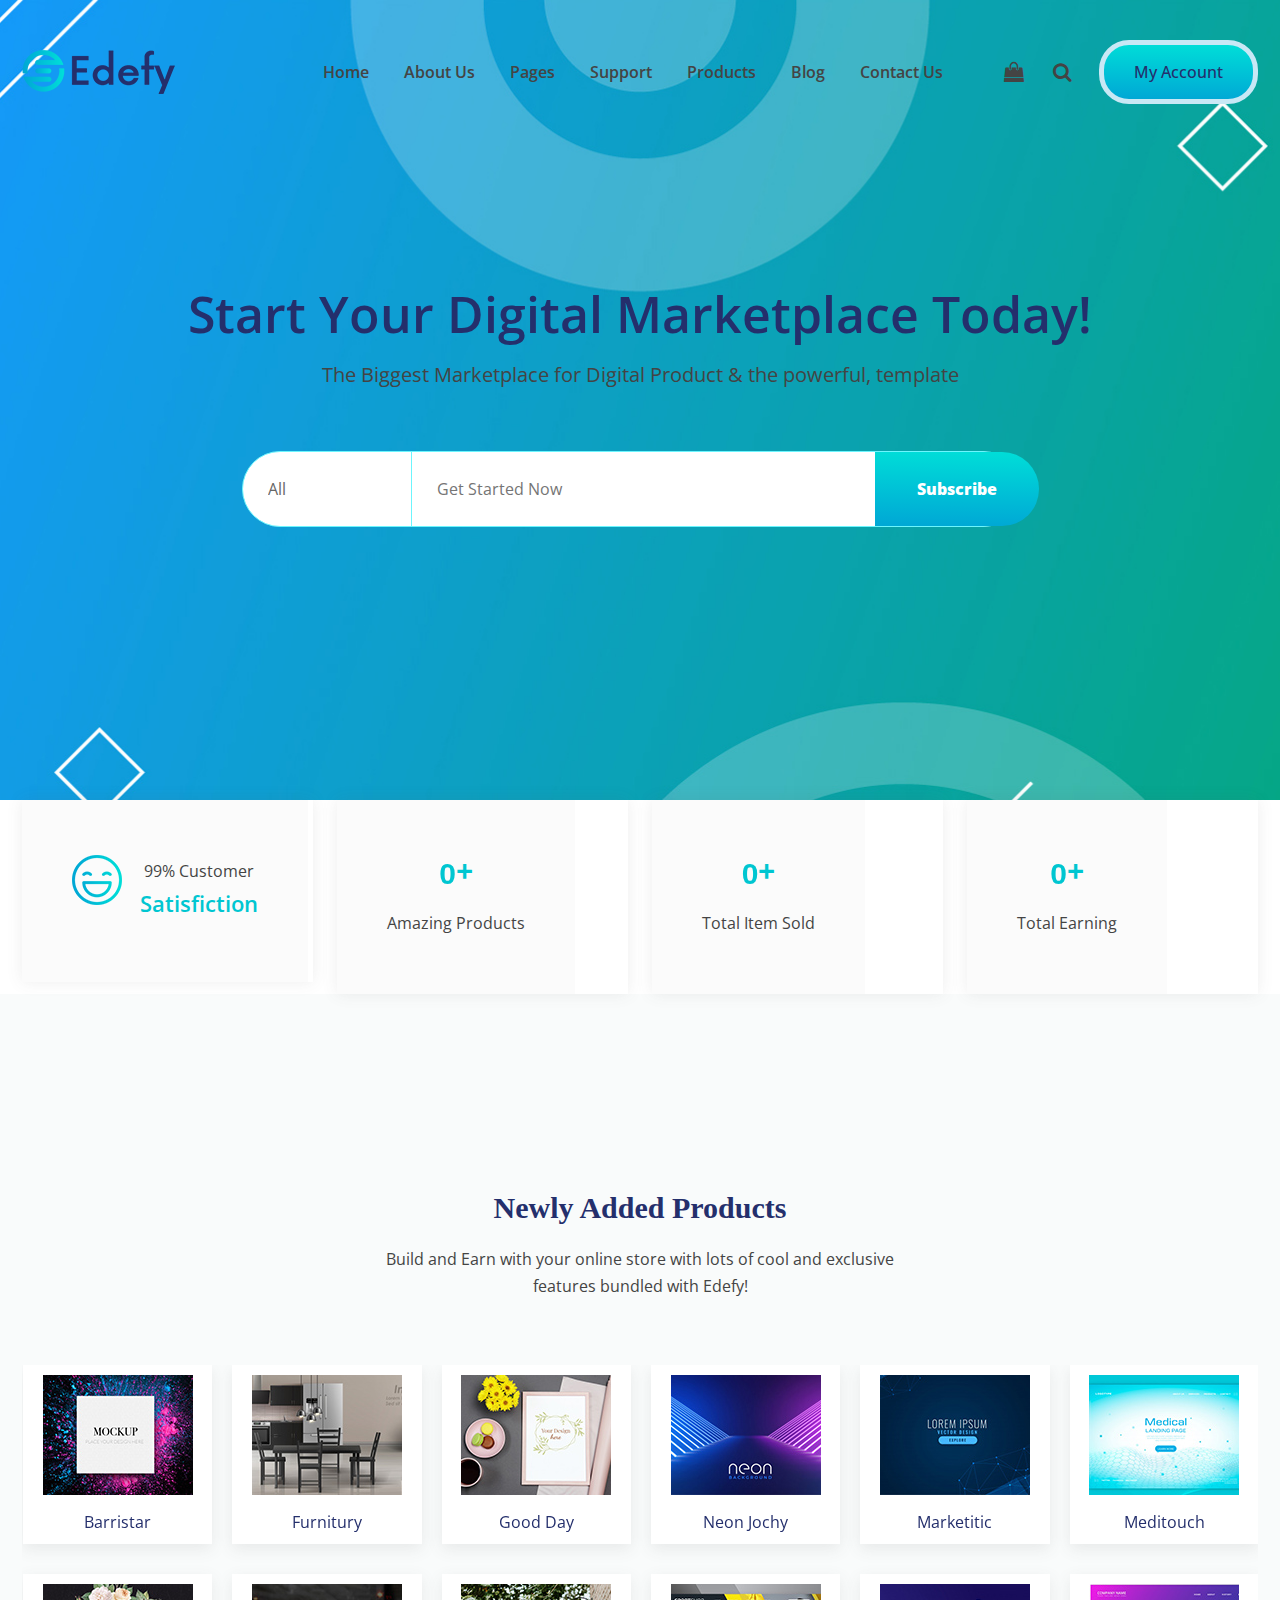
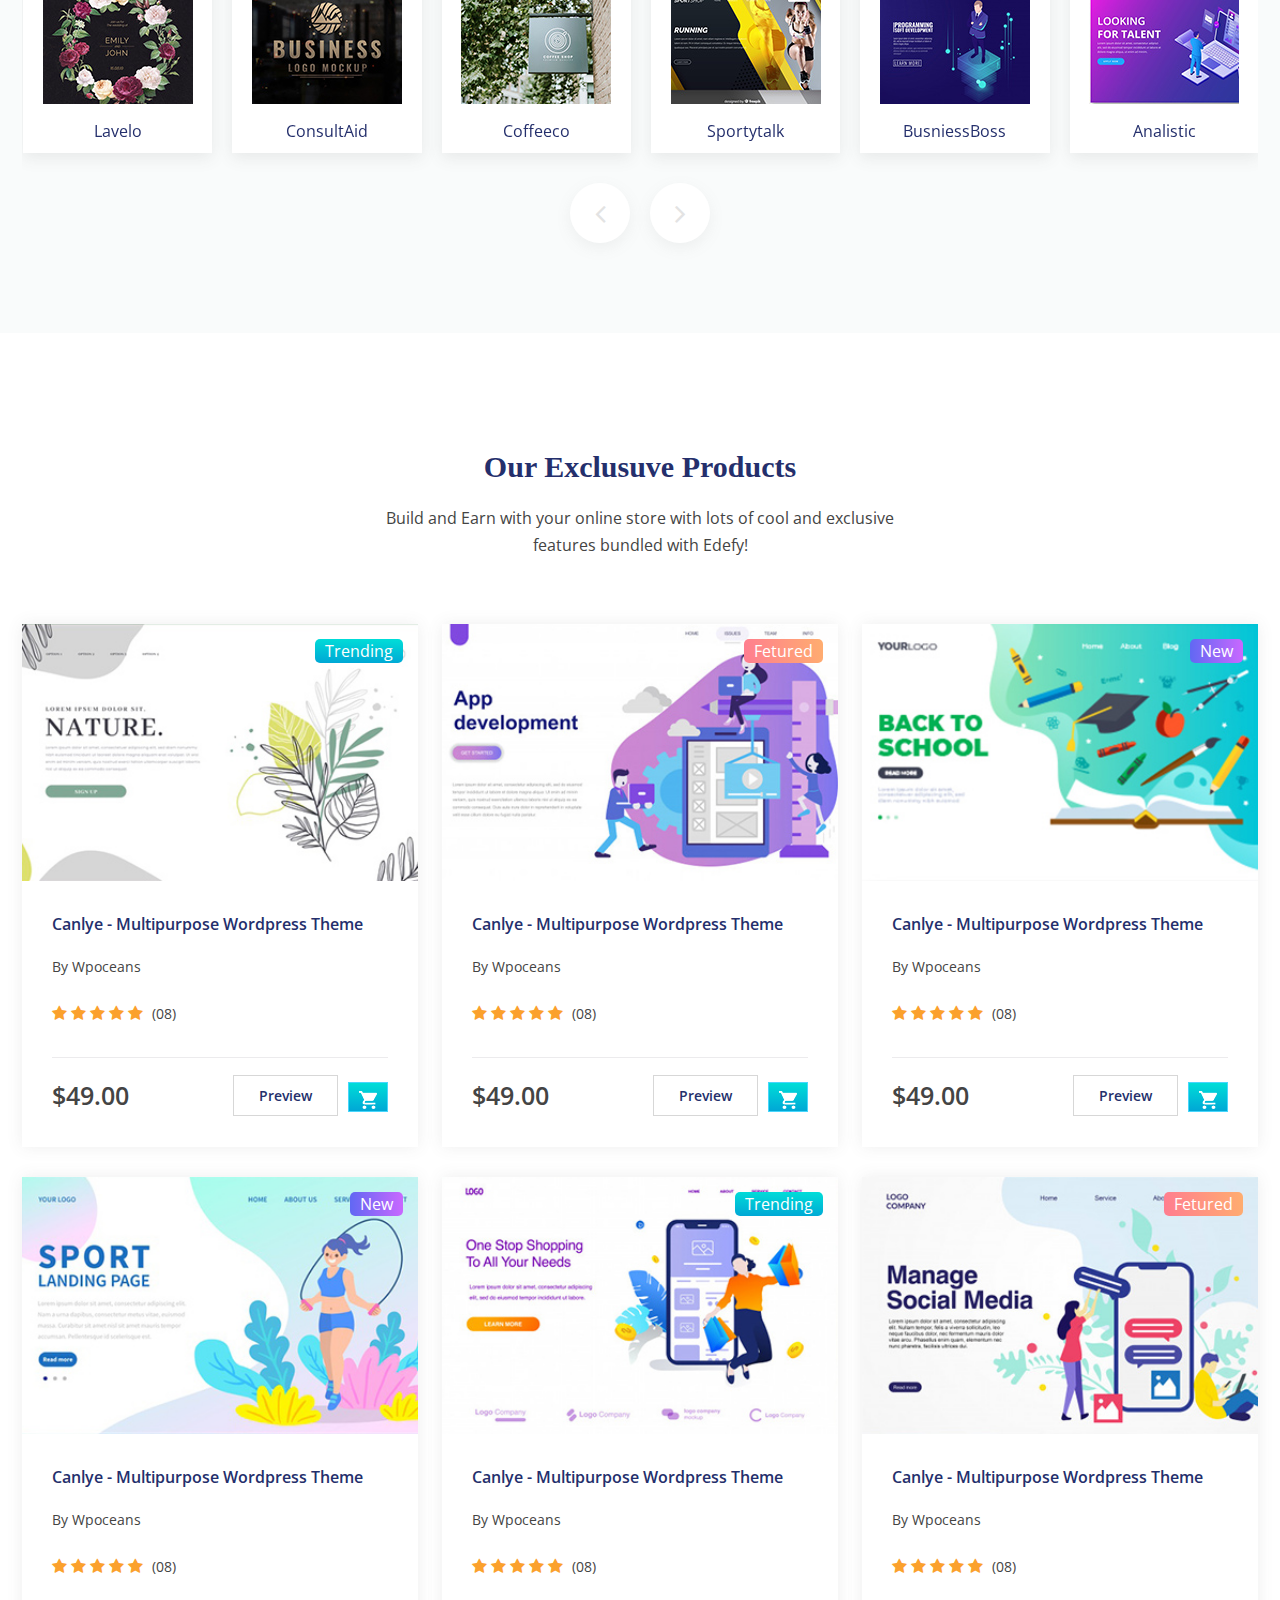
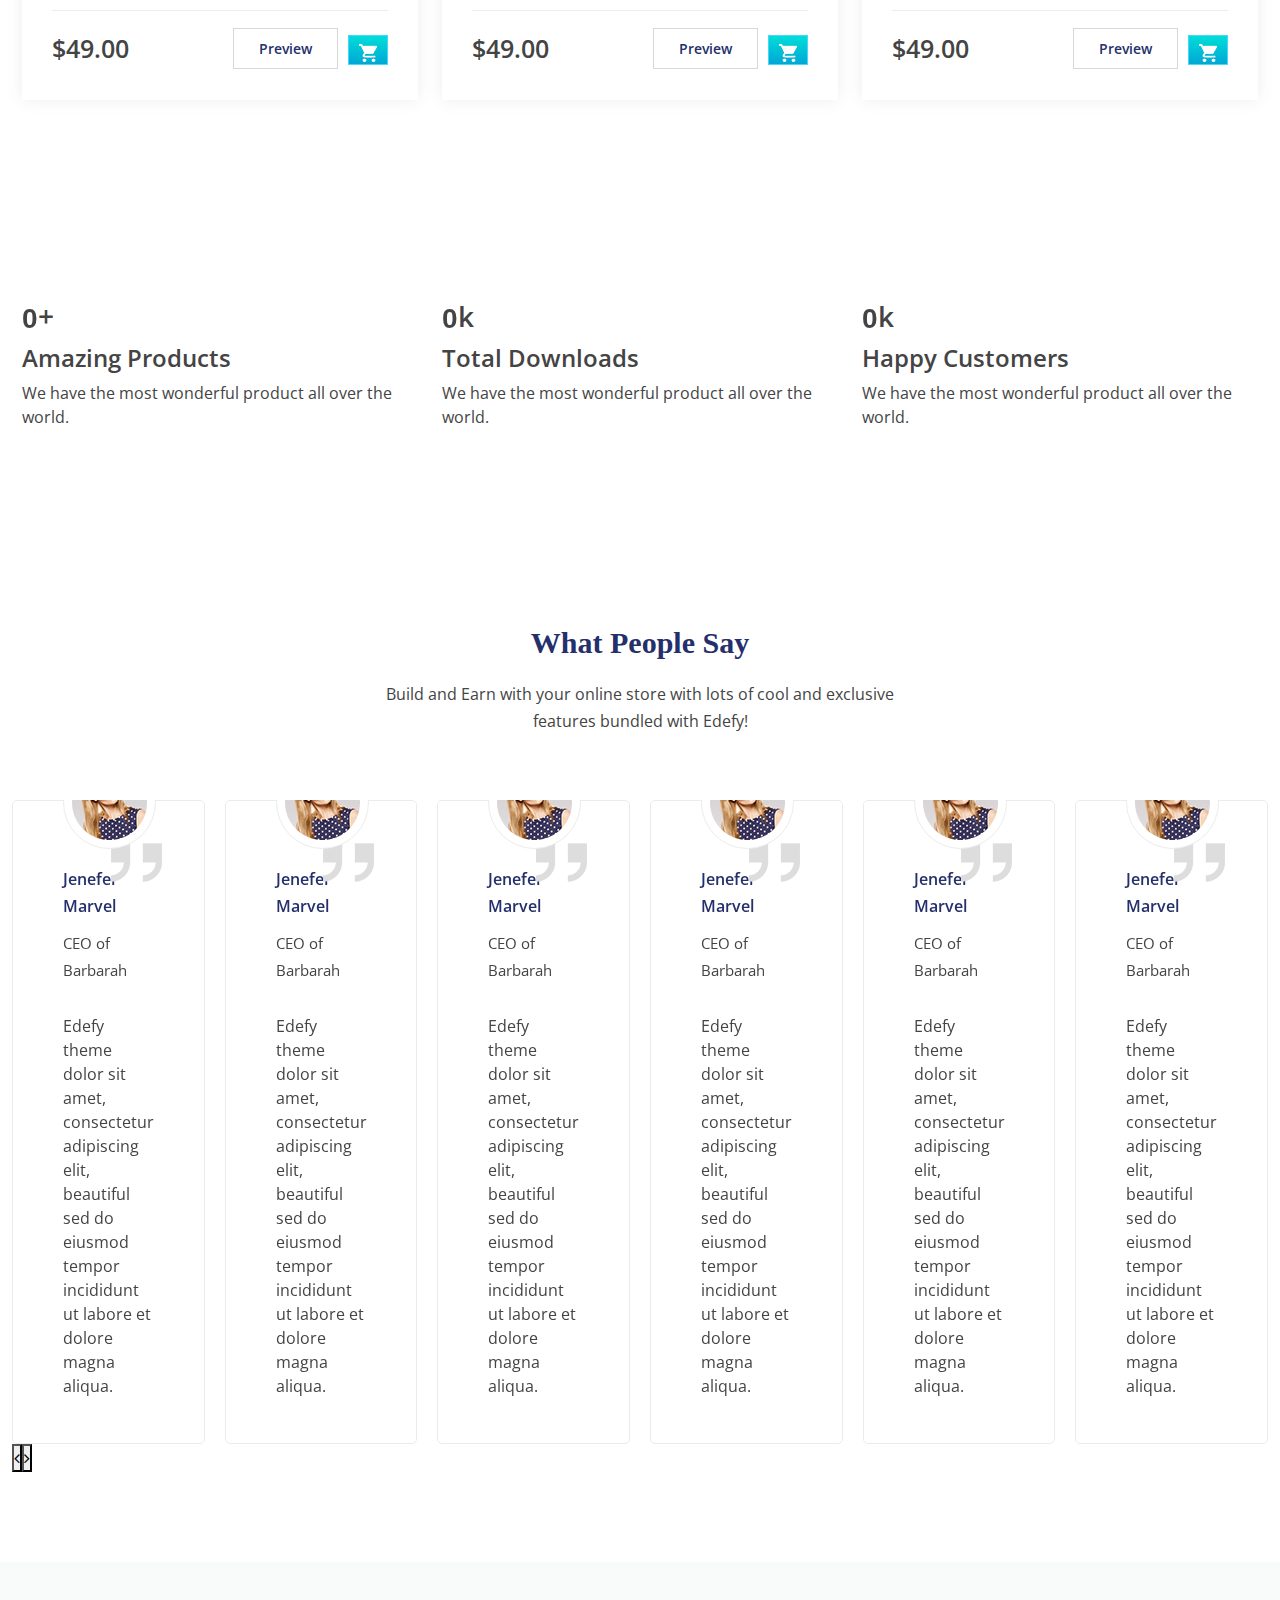
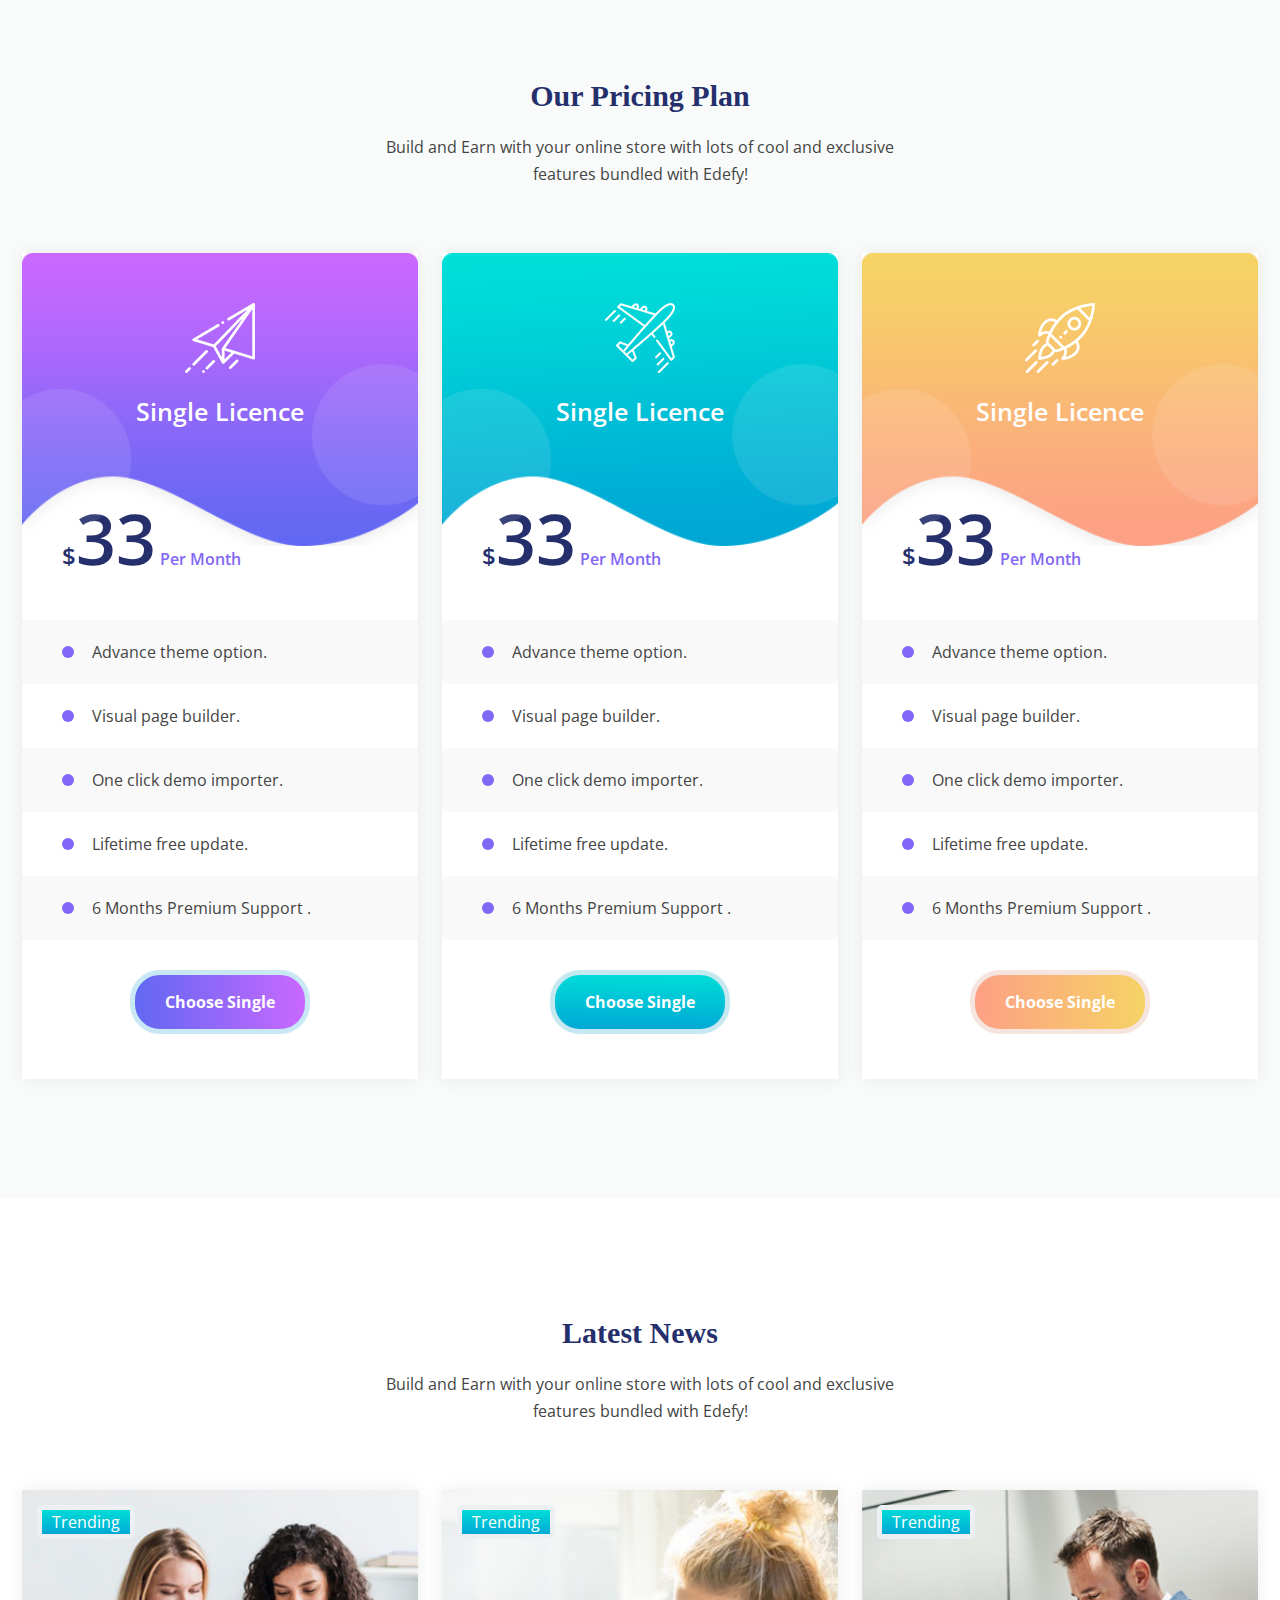
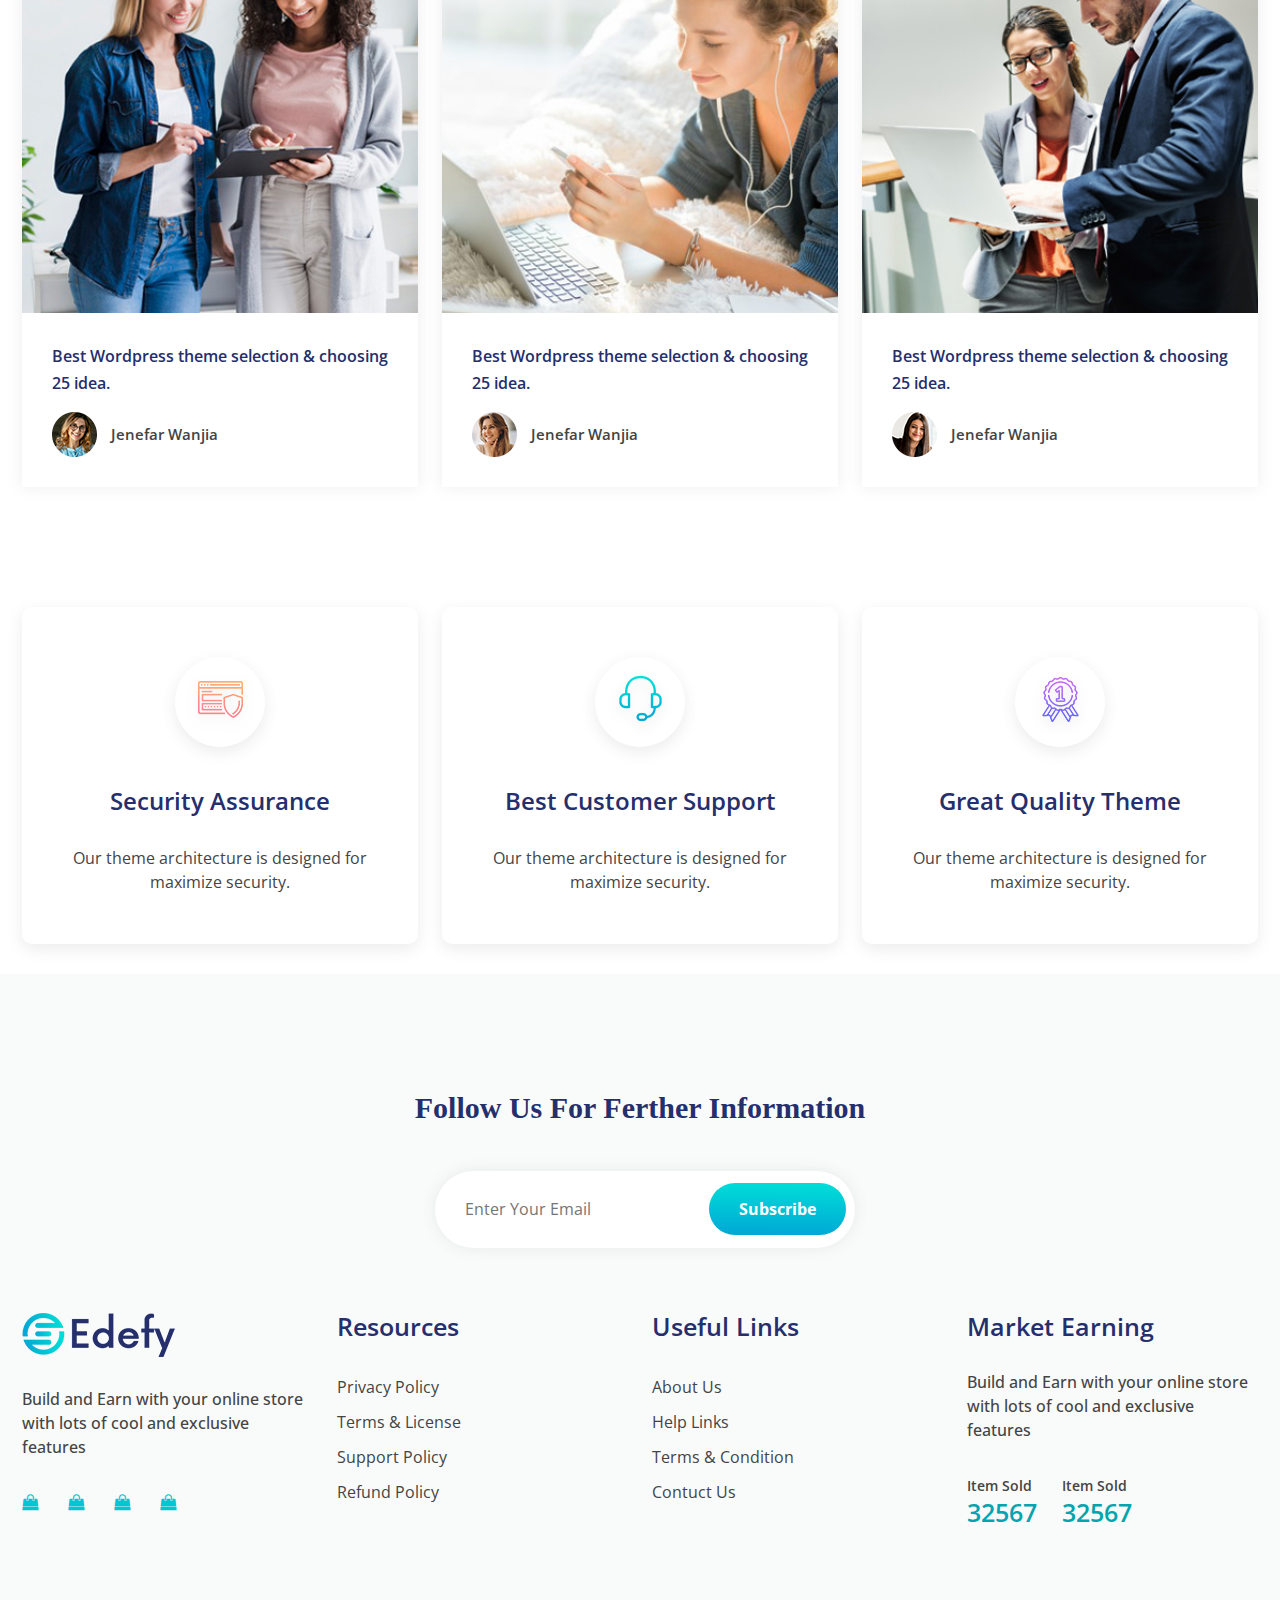
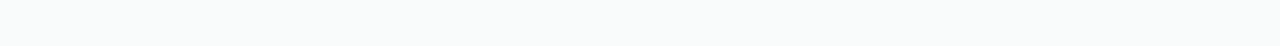
<file: Index-03.html>
<!DOCTYPE html>
<html lang="en">
<head>
    <meta charset="UTF-8">
    <meta http-equiv="X-UA-Compatible" content="IE=edge">
    <meta name="viewport" content="width=device-width, initial-scale=1.0">

    <title>Edefy</title>


    <link rel="stylesheet" href="css/bootstrap.min.css">
    <link rel="stylesheet" href="css/font-awesome.min.css">
    <link rel="stylesheet" href="css/themify-icons.css">
    <link rel="stylesheet" href="css/owl.carousel.css">
    <link rel="stylesheet" href="css/magnific-popup.css">
    <link rel="stylesheet" href="css/odometer-theme-default.css">
    <link rel="stylesheet" href="css/owl.theme.css">
    <link rel="stylesheet" href="css/owl.transitions.css">
    <link rel="stylesheet" href="css/default.css">
    <link rel="stylesheet" href="sass/style.css">
    
</head>
<body>

<div class="page-wrapper">


    <header class="menu show-menu">
        <div class="container">
            <div class="row align-items-center">
                <div class="col-lg-2 col-4">
                    <div class="logo">
                        <a href="#"><img src="images/Logo/logo.png" alt=""></a>
                    </div>
                </div>
                <div class="col-lg-7 responsive-menu">                     
                    <nav id="mobile-menu" class="mobile-menu">                      
                        <ul>
                            <li><a href="Index.html" class="active">Home</a>
                                <ul class="submenu">
                                    <li><a href="#">Home 1</a></li>
                                    <li><a href="Index-02.html">Home 2</a></li>
                                    <li><a href="Index-03.html">Home 3</a></li>
                                </ul>
                            </li>
                            <li><a href="About.html">About Us</a></li>
                            <li><a href="#">Pages</a></li>
                            <li><a href="#">Support</a></li>
                            <li><a href="#">Products</a></li>
                            <li><a href="#">Blog</a></li>
                            <li><a href="#">Contact Us</a></li>
                        </ul>
                    </nav>
                </div>
                <div class="col-lg-3 col-8">
                    <div class="menu-right">
                        <div class="menu-icon">
                            <a href="#" class="count"><i class="fa fa-shopping-bag" aria-hidden="true"></i>
                            </a>
                            <a href="#"><i class="fa fa-search" aria-hidden="true"></i></a>
                        </div>
                        <a href="#" class="menu-btn"><button class=" main-btn">My Account</button></a>
                        <button class="mobile-btn"><i class="fa fa-bars" aria-hidden="true"></i></button>
                    </div>
                </div>
            </div>
        </div>
    </header>
    <!-- hero section start  -->
    <section class="Hero" style="background-image: url(images/hero/hero01-page03.jpeg); background-position: center; background-size: cover; background-repeat: no-repeat;">
        <div class="container">
            <div class="row">
                <div class="hero-content hero-page03 text-center">
                    <h2>Start Your Digital Marketplace Today!</h2>
                    <p>The Biggest Marketplace for Digital Product & the powerful, template</p>
                    <div class="hero-form">
                        <select name="service" class="form-control">
                            <option disabled="disabled" selected="">All</option>
                            <option value="">Page-01</option>
                            <option value="">Page-02</option>
                            <option value="">page-03</option>
                        </select>
                        <input type="text" placeholder="Get Started Now">
                        <a href="#" class="search-btn main-btn">Subscribe</a>
                    </div>
                </div>
            </div>
        </div>
    </section>
    <!-- hero section end  -->

    <!-- hero counter section start  -->
    <section class="hero-counter">
        <div class="container">
            <div class="hero-conter-wrapper">
                <div class="row">
                    <div class="col-lg-3">
                        <ul class="customer-satisfiction">
                            <li>
                                <div class="satisfiction-img">
                                    <img src="images/count/happy-emoji.png" alt="">
                                </div>
                                <div class="satisfiction-content">
                                    <p>99% Customer</p>
                                    <h4>satisfiction</h4>                                
                                </div>
                            </li>
                        </ul>
                    </div>
                    <div class="col-lg-3">
                        <ul class="customer-satisfiction">
                            <li>
                                <div class="satisfiction-content">
                                    <h3><span class="odometer" data-count="20165">00</span>+</h3>
                                    <p>Amazing Products</p>                    
                                </div>
                            </li>
                        </ul>
                    </div>
                    <div class="col-lg-3">
                        <ul class="customer-satisfiction">
                            <li>
                                <div class="satisfiction-content">
                                    <h3><span class="odometer" data-count="32567">00</span>+</h3>
                                    <p>Total Item Sold</p>                    
                                </div>
                            </li>
                        </ul>
                    </div>
                    <div class="col-lg-3">
                        <ul class="customer-satisfiction">
                            <li>
                                <div class="satisfiction-content">
                                    <h3><span class="odometer" data-count="603598">$</span>+</h3>
                                    <p>Total Earning</p>                    
                                </div>
                            </li>
                        </ul>
                    </div>
                </div>
            </div>
        </div>
    </section>
    <!-- hero counter section end  -->

    <!-- new product list area start  -->
    <section class="new-product section-padding">
        <div class="container">
            <div class="row">
                <div class="section-title mt-80">
                    <h2>Newly Added Products</h2>
                    <p>Build and Earn with your online store with lots of cool and exclusive <span>features bundled with Edefy!</span></p>
                </div>
            </div>
            <div class="row">
                <div class="new-product-active owl-carousel">                    
                    <div class="new-product-wrapper">
                        <div class="single-product single-product-02 mb-30">
                            <div class="new-product-img">
                                <img src="images/new-product/Page-02/New-product01.jpeg" alt="">
                            </div>
                            <div class="new-product-content">
                                <p>Barristar</p>
                            </div>
                        </div>
                        <div class="single-product single-product-02 mb-30">
                            <div class="new-product-img">
                                <img src="images/new-product/Page-02/New-product02.jpeg" alt="">
                            </div>
                            <div class="new-product-content">
                                <p>Lavelo</p>
                            </div>
                        </div>
                    </div>
                    <div class="new-product-wrapper">
                        <div class="single-product single-product-02 mb-30">
                            <div class="new-product-img">
                                <img src="images/new-product/Page-02/New-product03.jpeg" alt="">
                            </div>
                            <div class="new-product-content">
                                <p>Furnitury</p>
                            </div>
                        </div>
                        <div class="single-product single-product-02 mb-30">
                            <div class="new-product-img">
                                <img src="images/new-product/Page-02/New-product04.jpeg" alt="">
                            </div>
                            <div class="new-product-content">
                                <p>ConsultAid</p>
                            </div>
                        </div>
                    </div>
                    <div class="new-product-wrapper">
                        <div class="single-product single-product-02 mb-30">
                            <div class="new-product-img">
                                <img src="images/new-product/Page-02/New-product05.jpeg" alt="">
                            </div>
                            <div class="new-product-content">
                                <p>Good Day</p>
                            </div>
                        </div>
                        <div class="single-product single-product-02 mb-30">
                            <div class="new-product-img">
                                <img src="images/new-product/Page-02/New-product06.jpeg" alt="">
                            </div>
                            <div class="new-product-content">
                                <p>Coffeeco</p>
                            </div>
                        </div>
                    </div>
                    <div class="new-product-wrapper">
                        <div class="single-product single-product-02 mb-30">
                            <div class="new-product-img">
                                <img src="images/new-product/Page-02/New-product07.jpeg" alt="">
                            </div>
                            <div class="new-product-content">
                                <p>Neon Jochy</p>
                            </div>
                        </div>
                        <div class="single-product single-product-02 mb-30">
                            <div class="new-product-img">
                                <img src="images/new-product/Page-02/New-product08.jpeg" alt="">
                            </div>
                            <div class="new-product-content">
                                <p>Sportytalk</p>
                            </div>
                        </div>
                    </div>
                    <div class="new-product-wrapper">
                        <div class="single-product single-product-02 mb-30">
                            <div class="new-product-img">
                                <img src="images/new-product/Page-02/New-product09.jpeg" alt="">
                            </div>
                            <div class="new-product-content">
                                <p>Marketitic</p>
                            </div>
                        </div>
                        <div class="single-product single-product-02 mb-30">
                            <div class="new-product-img">
                                <img src="images/new-product/Page-02/New-product10.jpeg" alt="">
                            </div>
                            <div class="new-product-content">
                                <p>BusniessBoss</p>
                            </div>
                        </div>
                    </div>
                    <div class="new-product-wrapper">
                        <div class="single-product single-product-02 mb-30">
                            <div class="new-product-img">
                                <img src="images/new-product/Page-02/New-product11.jpeg" alt="">
                            </div>
                            <div class="new-product-content">
                                <p>Meditouch</p>
                            </div>
                        </div>
                        <div class="single-product single-product-02 mb-30">
                            <div class="new-product-img">
                                <img src="images/new-product/Page-02/New-product12.jpeg" alt="">
                            </div>
                            <div class="new-product-content">
                                <p>Analistic</p>
                            </div>
                        </div>
                    </div>
                    <div class="new-product-wrapper">
                        <div class="single-product single-product-02 mb-30">
                            <div class="new-product-img">
                                <img src="images/new-product/Page-02/New-product05.jpeg" alt="">
                            </div>
                            <div class="new-product-content">
                                <p>Meditouch</p>
                            </div>
                        </div>
                        <div class="single-product single-product-02 mb-30">
                            <div class="new-product-img">
                                <img src="images/new-product/Page-02/New-product10.jpeg" alt="">
                            </div>
                            <div class="new-product-content">
                                <p>Analistic</p>
                            </div>
                        </div>
                    </div>
                </div>
            </div>
        </div>
    </section>
    <!-- new product list area end  -->


    <!-- exclusive product area start -->
    <section class="exclusiv-product section-padding">
        <div class="container">
            <div class="section-title">
                <h2>Our Exclusuve Products</h2>
                <p>Build and Earn with your online store with lots of cool and exclusive <span>features bundled with Edefy!</span></p>
            </div>
            <div class="row">
                <div class="col-lg-4 mb-30">
                    <div class="exclusive-producct-wrapper">
                        <div class="exclusive-producct-img">
                            <a href="#"><img src="images/exc-product/exc.product01.jpeg" alt=""></a>
                            <div class="exclusive-producct-img-tag color-02up">
                                <span>trending</span>                                
                            </div>
                        </div>
                        <div class="exclusive-producct-content">
                            <p><a href="#">Canlye - Multipurpose Wordpress Theme</a></p>
                            <span>By Wpoceans</span>
                            <div class="content-icon">
                                <i class="fa fa-star" aria-hidden="true"></i>
                                <i class="fa fa-star" aria-hidden="true"></i>
                                <i class="fa fa-star" aria-hidden="true"></i>
                                <i class="fa fa-star" aria-hidden="true"></i>
                                <i class="fa fa-star" aria-hidden="true"></i>
                                <span>(08)</span>
                            </div>
                            <div class="exclusive-price">
                                <h4>$49.00</h4>
                                <ul>
                                    <li><a href="#" class="prevew">Preview</a></li>
                                    <li><a href="#" class="prevew-icon color-02up">
                                        <img src="images/exc-product/shopping-cart01.png" alt="">
                                    </a></li>
                                </ul>
                            </div>
                        </div>
                    </div>
                </div>
                <div class="col-lg-4 mb-30">
                    <div class="exclusive-producct-wrapper">
                        <div class="exclusive-producct-img">
                            <a href="#"><img src="images/exc-product/exc.product02.jpeg" alt=""></a>
                            <div class="exclusive-producct-img-tag color-01">
                                <span>Fetured</span>                                
                            </div>
                        </div>
                        <div class="exclusive-producct-content">
                            <p><a href="#">Canlye - Multipurpose Wordpress Theme</a></p>
                            <span>By Wpoceans</span>
                            <div class="content-icon">
                                <i class="fa fa-star" aria-hidden="true"></i>
                                <i class="fa fa-star" aria-hidden="true"></i>
                                <i class="fa fa-star" aria-hidden="true"></i>
                                <i class="fa fa-star" aria-hidden="true"></i>
                                <i class="fa fa-star" aria-hidden="true"></i>
                                <span>(08)</span>
                            </div>
                            <div class="exclusive-price">
                                <h4>$49.00</h4>
                                <ul>
                                    <li><a href="#" class="prevew">Preview</a></li>
                                    <li><a href="#" class="prevew-icon color-02up">
                                        <img src="images/exc-product/shopping-cart01.png" alt="">
                                    </a></li>
                                </ul>
                            </div>
                        </div>
                    </div>
                </div>
                <div class="col-lg-4 mb-30">
                    <div class="exclusive-producct-wrapper">
                        <div class="exclusive-producct-img">
                            <a href="#"><img src="images/exc-product/exc.product03.jpeg" alt=""></a>
                            <div class="exclusive-producct-img-tag color-03">
                                <span>New</span>                                
                            </div>
                        </div>
                        <div class="exclusive-producct-content">
                            <p><a href="#">Canlye - Multipurpose Wordpress Theme</a></p>
                            <span>By Wpoceans</span>
                            <div class="content-icon">
                                <i class="fa fa-star" aria-hidden="true"></i>
                                <i class="fa fa-star" aria-hidden="true"></i>
                                <i class="fa fa-star" aria-hidden="true"></i>
                                <i class="fa fa-star" aria-hidden="true"></i>
                                <i class="fa fa-star" aria-hidden="true"></i>
                                <span>(08)</span>
                            </div>
                            <div class="exclusive-price">
                                <h4>$49.00</h4>
                                <ul>
                                    <li><a href="#" class="prevew">Preview</a></li>
                                    <li><a href="#" class="prevew-icon color-02up">
                                        <img src="images/exc-product/shopping-cart01.png" alt="">
                                    </a></li>
                                </ul>
                            </div>
                        </div>
                    </div>
                </div>
                <div class="col-lg-4 mb-30">
                    <div class="exclusive-producct-wrapper">
                        <div class="exclusive-producct-img">
                            <a href="#"><img src="images/exc-product/exc.product04.jpeg" alt=""></a>
                            <div class="exclusive-producct-img-tag color-03">
                                <span>New</span>                                
                            </div>
                        </div>
                        <div class="exclusive-producct-content">
                            <p><a href="#">Canlye - Multipurpose Wordpress Theme</a></p>
                            <span>By Wpoceans</span>
                            <div class="content-icon">
                                <i class="fa fa-star" aria-hidden="true"></i>
                                <i class="fa fa-star" aria-hidden="true"></i>
                                <i class="fa fa-star" aria-hidden="true"></i>
                                <i class="fa fa-star" aria-hidden="true"></i>
                                <i class="fa fa-star" aria-hidden="true"></i>
                                <span>(08)</span>
                            </div>
                            <div class="exclusive-price">
                                <h4>$49.00</h4>
                                <ul>
                                    <li><a href="#" class="prevew">Preview</a></li>
                                    <li><a href="#" class="prevew-icon color-02up">
                                        <img src="images/exc-product/shopping-cart01.png" alt="">
                                    </a></li>
                                </ul>
                            </div>
                        </div>
                    </div>
                </div>
                <div class="col-lg-4 mb-30">
                    <div class="exclusive-producct-wrapper">
                        <div class="exclusive-producct-img">
                            <a href="#"><img src="images/exc-product/exc.product05.jpeg" alt=""></a>
                            <div class="exclusive-producct-img-tag color-02up">
                                <span>trending</span>                                
                            </div>
                        </div>
                        <div class="exclusive-producct-content">
                            <p><a href="#">Canlye - Multipurpose Wordpress Theme</a></p>
                            <span>By Wpoceans</span>
                            <div class="content-icon">
                                <i class="fa fa-star" aria-hidden="true"></i>
                                <i class="fa fa-star" aria-hidden="true"></i>
                                <i class="fa fa-star" aria-hidden="true"></i>
                                <i class="fa fa-star" aria-hidden="true"></i>
                                <i class="fa fa-star" aria-hidden="true"></i>
                                <span>(08)</span>
                            </div>
                            <div class="exclusive-price">
                                <h4>$49.00</h4>
                                <ul>
                                    <li><a href="#" class="prevew">Preview</a></li>
                                    <li><a href="#" class="prevew-icon color-02up">
                                        <img src="images/exc-product/shopping-cart01.png" alt="">
                                    </a></li>
                                </ul>
                            </div>
                        </div>
                    </div>
                </div>
                <div class="col-lg-4 mb-30">
                    <div class="exclusive-producct-wrapper">
                        <div class="exclusive-producct-img">
                            <a href="#"><img src="images/exc-product/exc.product06.jpeg" alt=""></a>
                            <div class="exclusive-producct-img-tag color-01">
                                <span>Fetured</span>                                
                            </div>
                        </div>
                        <div class="exclusive-producct-content">
                            <p><a href="#">Canlye - Multipurpose Wordpress Theme</a></p>
                            <span>By Wpoceans</span>
                            <div class="content-icon">
                                <i class="fa fa-star" aria-hidden="true"></i>
                                <i class="fa fa-star" aria-hidden="true"></i>
                                <i class="fa fa-star" aria-hidden="true"></i>
                                <i class="fa fa-star" aria-hidden="true"></i>
                                <i class="fa fa-star" aria-hidden="true"></i>
                                <span>(08)</span>
                            </div>
                            <div class="exclusive-price">
                                <h4>$49.00</h4>
                                <ul>
                                    <li><a href="#" class="prevew">Preview</a></li>
                                    <li><a href="#" class="prevew-icon color-02up">
                                        <img src="images/exc-product/shopping-cart01.png" alt="">
                                    </a></li>
                                </ul>
                            </div>
                        </div>
                    </div>
                </div>
            </div>
        </div>
    </section>
    <!-- exclusive product area end -->


    <!-- counter section start  -->
    <section class="counter-2 pt-80 pb-50">
        <div class="container">
            <div class="row">
                <div class="col-lg-4 mb-30">
                    <div class="single-counter-2">
                        <div class="counter-number">
                            <h3><span class="odometer" data-count="201">00</span>+</h3>
                        </div>
                        <div class="counter-details">
                            <h4>Amazing Products</h4>
                            <p>We have the most wonderful
                                product all over the world.</p>
                        </div>
                    </div>                    
                </div>
                <div class="col-lg-4 mb-30">
                    <div class="single-counter-2">
                        <div class="counter-number">
                            <h3><span class="odometer" data-count="150">00</span>k</h3>
                        </div>
                        <div class="counter-details">
                            <h4>Total Downloads</h4>
                            <p>We have the most wonderful
                                product all over the world.</p>
                        </div>
                    </div>                    
                </div>
                <div class="col-lg-4 mb-30">
                    <div class="single-counter-2">
                        <div class="counter-number">
                            <h3><span class="odometer" data-count="25">00</span>k</h3>
                        </div>
                        <div class="counter-details">
                            <h4>Happy Customers</h4>
                            <p>We have the most wonderful
                                product all over the world.</p>
                        </div>
                    </div>                    
                </div>
            </div>
        </div>
    </section>
    <!-- counter section end  -->


    <!-- Opinion section start  -->
    <section class="opinion section-padding">
        <div class="container-fluid">
            <div class="section-title">
                <h2>What People Say</h2>
                <p>Build and Earn with your online store with lots of cool and exclusive <span>features bundled with Edefy!</span></p>
            </div>
            <div class="row">
                <div class="opinion-active owl-carousel">
                    <div class="single-opinion">
                        <div class="opinion-content">
                            <h4>Jenefer Marvel</h4>
                            <span> CEO of Barbarah</span>
                            <p>Edefy theme dolor sit amet, consectetur adipiscing elit, beautiful sed do eiusmod tempor incididunt ut labore et dolore magna aliqua. </p>
                        </div>
                        <div class="opinion-icon">
                            <img src="images/Opinion/opinion-icon.png" alt="">
                        </div>
                        <div class="opinion-img">
                            <img src="images/Opinion/opinion-img01.png" alt="">
                        </div>
                    </div>
                    <div class="single-opinion">
                        <div class="opinion-content">
                            <h4>Jenefer Marvel</h4>
                            <span> CEO of Barbarah</span>
                            <p>Edefy theme dolor sit amet, consectetur adipiscing elit, beautiful sed do eiusmod tempor incididunt ut labore et dolore magna aliqua. </p>
                        </div>
                        <div class="opinion-icon">
                            <img src="images/Opinion/opinion-icon.png" alt="">
                        </div>
                        <div class="opinion-img">
                            <img src="images/Opinion/opinion-img01.png" alt="">
                        </div>
                    </div>
                    <div class="single-opinion">
                        <div class="opinion-content">
                            <h4>Jenefer Marvel</h4>
                            <span> CEO of Barbarah</span>
                            <p>Edefy theme dolor sit amet, consectetur adipiscing elit, beautiful sed do eiusmod tempor incididunt ut labore et dolore magna aliqua. </p>
                        </div>
                        <div class="opinion-icon">
                            <img src="images/Opinion/opinion-icon.png" alt="">
                        </div>
                        <div class="opinion-img">
                            <img src="images/Opinion/opinion-img01.png" alt="">
                        </div>
                    </div>
                </div>
            </div>
        </div>
    </section>
    <!-- Opinion section end  -->


    <!-- plan area start  -->
    <section class="pricing-plan section-padding">
        <div class="container">
            <div class="section-title">
                <h2>Our Pricing Plan</h2>
                <p>Build and Earn with your online store with lots of cool and exclusive <span>features bundled with Edefy!</span></p>
            </div>
            <div class="row">
                <div class="col-lg-4 mb-30">
                    <div class="single-plan">
                        <div class="plan-img">
                            <img class="p01" src="images/Plan/Plan-img01.png" alt="">
                            <div class="plan-icon">
                                <img src="images/Plan/plan-icon01.png" alt="">
                                <h4>Single Licence</h4>
                            </div>
                        </div>
                        <div class="plan-content">
                            <h2><span class="dollar">$</span>33</h2>
                            <span class="month">per month</span>
                            <ul class="plan-option">
                                <li><p>Advance theme option.</p></li>
                                <li><p>Visual page builder.</p></li>
                                <li><p>One click demo importer.</p></li>
                                <li><p>Lifetime free update.</p></li>
                                <li><p>6 Months Premium Support .</p></li>
                            </ul>
                            <div class="plan-bottom">
                                <a href="#" class="plan-btn01 main-btn">Choose Single</a>
                            </div>
                        </div>
                    </div>
                </div>
                <div class="col-lg-4 mb-30">
                    <div class="single-plan">
                        <div class="plan-img">
                            <img class="p01" src="images/Plan/Plan-img02.png" alt="">
                            <div class="plan-icon">
                                <img src="images/Plan/plan-icon02.png" alt="">
                                <h4>Single Licence</h4>
                            </div>
                        </div>
                        <div class="plan-content">
                            <h2><span class="dollar">$</span>33</h2>
                            <span class="month">per month</span>
                            <ul class="plan-option">
                                <li><p>Advance theme option.</p></li>
                                <li><p>Visual page builder.</p></li>
                                <li><p>One click demo importer.</p></li>
                                <li><p>Lifetime free update.</p></li>
                                <li><p>6 Months Premium Support .</p></li>
                            </ul>
                            <div class="plan-bottom">
                                <a href="#" class="plan-btn02 main-btn">Choose Single</a>
                            </div>
                        </div>
                    </div>
                </div>
                <div class="col-lg-4 mb-30">
                    <div class="single-plan">
                        <div class="plan-img">
                            <img class="p01" src="images/Plan/Plan-img03.png" alt="">
                            <div class="plan-icon">
                                <img src="images/Plan/plan-icon03.png" alt="">
                                <h4>Single Licence</h4>
                            </div>
                        </div>
                        <div class="plan-content">
                            <h2><span class="dollar">$</span>33</h2>
                            <span class="month">per month</span>
                            <ul class="plan-option">
                                <li><p>Advance theme option.</p></li>
                                <li><p>Visual page builder.</p></li>
                                <li><p>One click demo importer.</p></li>
                                <li><p>Lifetime free update.</p></li>
                                <li><p>6 Months Premium Support .</p></li>
                            </ul>
                            <div class="plan-bottom">
                                <a href="#" class="plan-btn03 main-btn">Choose Single</a>
                            </div>
                        </div>
                    </div>
                </div>
            </div>
        </div>
    </section>
    <!-- plan area end  -->
    <!-- latest news area start  -->
    <section class="news-area section-padding">
        <div class="container">
            <div class="section-title">
                <h2>Latest news</h2>
                <p>Build and Earn with your online store with lots of cool and exclusive <span>features bundled with Edefy!</span></p>
            </div>
            <div class="row">
                <div class="col-lg-4 mb-30">
                    <div class="single-news">
                        <div class="news-img">
                            <a href="#"><img src="images/News/News-01.jpeg" alt=""></a>
                            <div class="news-tag color-02up">
                                <span>trending</span>                                
                            </div>
                        </div>
                        <div class="news-content">
                            <h4><a href="#">Best Wordpress theme selection 
                                & choosing 25 idea.
                                </a></h4>
                            <ul class="news-writer-details">
                                <li><img src="images/News/writer-01.png" alt=""></li>
                                <li><a href="#">Jenefar Wanjia </a></li>
                            </ul>
                        </div>
                    </div>
                </div>
                <div class="col-lg-4 mb-30">
                    <div class="single-news">
                        <div class="news-img">
                            <a href="#"><img src="images/News/News-02.jpeg" alt=""></a>
                            <div class="news-tag color-02up">
                                <span>trending</span>                                
                            </div>
                        </div>
                        <div class="news-content">
                            <h4><a href="#">Best Wordpress theme selection 
                                & choosing 25 idea.
                                </a></h4>
                            <ul class="news-writer-details">
                                <li><img src="images/News/writer-02.png" alt=""></li>
                                <li><a href="#">Jenefar Wanjia </a></li>
                            </ul>
                        </div>
                    </div>
                </div>
                <div class="col-lg-4 mb-30">
                    <div class="single-news">
                        <div class="news-img">
                            <a href="#"><img src="images/News/News-03.jpeg" alt=""></a>
                            <div class="news-tag color-02up">
                                <span>trending</span>                                
                            </div>
                        </div>
                        <div class="news-content">
                            <h4><a href="#">Best Wordpress theme selection 
                                & choosing 25 idea.
                                </a></h4>
                            <ul class="news-writer-details">
                                <li><img src="images/News/writer-03.png" alt=""></li>
                                <li><a href="#">Jenefar Wanjia </a></li>
                            </ul>
                        </div>
                    </div>
                </div>
            </div>
        </div>
    </section>
    <!-- latest news area end  -->

        <!-- service section start  -->
        <section class="service service-area02">
            <div class="container">
                <div class="service-border">
                    <div class="row">
                        <div class="col-lg-4 mb-30">
                            <div class="single-service service-page02">
                                <div class="service-icon">
                                    <img src="images/service/Page-02/scirves-icon-01.png" alt="">
                                </div>
                                <div class="service-content">
                                    <h4>Security Assurance</h4>
                                    <p>Our theme architecture is designed for maximize security.</p>
                                </div>
                            </div>
                        </div>
                        <div class="col-lg-4 mb-30">
                            <div class="single-service service-page02">
                                <div class="service-icon">
                                    <img src="images/service/Page-02/scirves-icon-02.png" alt="">
                                </div>
                                <div class="service-content">
                                    <h4>Best Customer Support</h4>
                                    <p>Our theme architecture is designed for maximize security.</p>
                                </div>
                            </div>
                        </div>
                        <div class="col-lg-4 mb-30">
                            <div class="single-service service-page02">
                                <div class="service-icon">
                                    <img src="images/service/Page-02/scirves-icon-03.png" alt="">
                                </div>
                                <div class="service-content">
                                    <h4>Great Quality Theme </h4>
                                    <p>Our theme architecture is designed for maximize security.</p>
                                </div>
                            </div>
                        </div>
                    </div>
                </div>
            </div>
        </section>
        <!-- service section end  -->
    



    <!-- footer area start  -->
    <section class="footer-area section-padding">
        <div class="container">
            <div class="section-title">
                <h2>Follow us for Ferther information</h2>
                <div class="subscribe-form">
                    <input type="text" placeholder="Enter Your Email">
                    <a href="#" class="subs-btn main-btn">Subscribe</a>
                </div>
            </div>
            <div class="row">
                <div class="col-lg-3 mb-30">
                    <div class="footer-content">
                        <div class="footer-title">
                            <img src="images/Logo/logo.png" alt="">
                        </div>
                        <div class="footer-widget">
                            <p>Build and Earn with your online store with lots of cool and exclusive features </p>
                            <ul class="footer-social">
                                <li><a href="#"><i class="fa fa-shopping-bag" aria-hidden="true"></i></a></li>
                                <li><a href="#"><i class="fa fa-shopping-bag" aria-hidden="true"></i></a></li>
                                <li><a href="#"><i class="fa fa-shopping-bag" aria-hidden="true"></i></a></li>
                                <li><a href="#"><i class="fa fa-shopping-bag" aria-hidden="true"></i></a></li>
                            </ul>
                        </div>
                    </div>
                </div>                
                <div class="col-lg-3 mb-30">
                    <div class="footer-content">
                        <div class="footer-title">
                            <h4>Resources</h4>
                        </div>
                        <div class="footer-widget">
                            <ul class="footer-menu">
                                <li><a href="#">Privacy Policy</a></li>
                                <li><a href="#">Terms & License</a></li>
                                <li><a href="#">Support Policy</a></li>
                                <li><a href="#">Refund Policy</a></li>
                            </ul>
                        </div>
                    </div>
                </div>                
                <div class="col-lg-3 mb-30">
                    <div class="footer-content">
                        <div class="footer-title">
                            <h4>Useful Links</h4>
                        </div>
                        <div class="footer-widget">
                            <ul class="footer-menu">
                                <li><a href="#">About Us</a></li>
                                <li><a href="#">Help Links</a></li>
                                <li><a href="#">Terms & Condition</a></li>
                                <li><a href="#">Contuct Us</a></li>
                            </ul>
                        </div>
                    </div>
                </div>                
                <div class="col-lg-3 mb-30">
                    <div class="footer-content">
                        <div class="footer-title">
                            <h4>Market Earning</h4>
                        </div>
                        <div class="footer-widget">
                            <p>Build and Earn with your online store with lots of cool and exclusive features </p>
                            <ul class="footer-menu sold-details">
                                <li><span class="item-name">Item Sold</span><span class="item-sold">32567</span></li>
                                <li><span class="item-name">Item Sold</span><span class="item-sold">32567</span></li>
                            </ul>                            
                        </div>
                    </div>
                </div>                
            </div>
        </div>
    </section>
    <!-- footer area end  -->



</div>


        <!-- All JavaScript files
    ================================================== -->
    <script src="js/jquery.min.js"></script>
    <script src="js/bootstrap.bundle.min.js"></script>
    <!-- Plugins for this template -->
    <script src="js/modernizr.custom.js"></script>
    <script src="js/jquery.dlmenu.js"></script>
    <script src="js/jquery-plugin-collection.js"></script>
    <!-- Custom script for this template -->
    <script src="js/script.js"></script>
</body>
</html>




<!-- note  -->

<!-- <section class="hero-counter">
    <div class="container">
        <div class="row">
            <div class="counter-wrapper">
                <ul class="customer-satisfiction">
                    <li>
                        <div class="satisfiction-img">
                            <img src="images/count/happy-emoji.png" alt="">
                        </div>
                        <div class="satisfiction-content">
                            <p>99% Customer</p>
                            <h4>satisfiction</h4>                                
                        </div>
                    </li>


                    <li>
                    </li>
                </ul>
            </div> 
        </div>
    </div>
</section> -->
</file>
<file: css/themify-icons.css>
@font-face {
	font-family: 'themify';
	src:url('../fonts/themify.eot?-fvbane');
	src:url('../fonts/themify.eot?#iefix-fvbane') format('embedded-opentype'),
		url('../fonts/themify.woff?-fvbane') format('woff'),
		url('../fonts/themify.ttf?-fvbane') format('truetype'),
		url('../fonts/themify.svg?-fvbane#themify') format('svg');
	font-weight: normal;
	font-style: normal;
}

[class^="ti-"], [class*=" ti-"] {
	font-family: 'themify';
	speak: none;
	font-style: normal;
	font-weight: normal;
	font-variant: normal;
	text-transform: none;
	line-height: 1;

	/* Better Font Rendering =========== */
	-webkit-font-smoothing: antialiased;
	-moz-osx-font-smoothing: grayscale;
}

.ti-wand:before {
	content: "\e600";
}
.ti-volume:before {
	content: "\e601";
}
.ti-user:before {
	content: "\e602";
}
.ti-unlock:before {
	content: "\e603";
}
.ti-unlink:before {
	content: "\e604";
}
.ti-trash:before {
	content: "\e605";
}
.ti-thought:before {
	content: "\e606";
}
.ti-target:before {
	content: "\e607";
}
.ti-tag:before {
	content: "\e608";
}
.ti-tablet:before {
	content: "\e609";
}
.ti-star:before {
	content: "\e60a";
}
.ti-spray:before {
	content: "\e60b";
}
.ti-signal:before {
	content: "\e60c";
}
.ti-shopping-cart:before {
	content: "\e60d";
}
.ti-shopping-cart-full:before {
	content: "\e60e";
}
.ti-settings:before {
	content: "\e60f";
}
.ti-search:before {
	content: "\e610";
}
.ti-zoom-in:before {
	content: "\e611";
}
.ti-zoom-out:before {
	content: "\e612";
}
.ti-cut:before {
	content: "\e613";
}
.ti-ruler:before {
	content: "\e614";
}
.ti-ruler-pencil:before {
	content: "\e615";
}
.ti-ruler-alt:before {
	content: "\e616";
}
.ti-bookmark:before {
	content: "\e617";
}
.ti-bookmark-alt:before {
	content: "\e618";
}
.ti-reload:before {
	content: "\e619";
}
.ti-plus:before {
	content: "\e61a";
}
.ti-pin:before {
	content: "\e61b";
}
.ti-pencil:before {
	content: "\e61c";
}
.ti-pencil-alt:before {
	content: "\e61d";
}
.ti-paint-roller:before {
	content: "\e61e";
}
.ti-paint-bucket:before {
	content: "\e61f";
}
.ti-na:before {
	content: "\e620";
}
.ti-mobile:before {
	content: "\e621";
}
.ti-minus:before {
	content: "\e622";
}
.ti-medall:before {
	content: "\e623";
}
.ti-medall-alt:before {
	content: "\e624";
}
.ti-marker:before {
	content: "\e625";
}
.ti-marker-alt:before {
	content: "\e626";
}
.ti-arrow-up:before {
	content: "\e627";
}
.ti-arrow-right:before {
	content: "\e628";
}
.ti-arrow-left:before {
	content: "\e629";
}
.ti-arrow-down:before {
	content: "\e62a";
}
.ti-lock:before {
	content: "\e62b";
}
.ti-location-arrow:before {
	content: "\e62c";
}
.ti-link:before {
	content: "\e62d";
}
.ti-layout:before {
	content: "\e62e";
}
.ti-layers:before {
	content: "\e62f";
}
.ti-layers-alt:before {
	content: "\e630";
}
.ti-key:before {
	content: "\e631";
}
.ti-import:before {
	content: "\e632";
}
.ti-image:before {
	content: "\e633";
}
.ti-heart:before {
	content: "\e634";
}
.ti-heart-broken:before {
	content: "\e635";
}
.ti-hand-stop:before {
	content: "\e636";
}
.ti-hand-open:before {
	content: "\e637";
}
.ti-hand-drag:before {
	content: "\e638";
}
.ti-folder:before {
	content: "\e639";
}
.ti-flag:before {
	content: "\e63a";
}
.ti-flag-alt:before {
	content: "\e63b";
}
.ti-flag-alt-2:before {
	content: "\e63c";
}
.ti-eye:before {
	content: "\e63d";
}
.ti-export:before {
	content: "\e63e";
}
.ti-exchange-vertical:before {
	content: "\e63f";
}
.ti-desktop:before {
	content: "\e640";
}
.ti-cup:before {
	content: "\e641";
}
.ti-crown:before {
	content: "\e642";
}
.ti-comments:before {
	content: "\e643";
}
.ti-comment:before {
	content: "\e644";
}
.ti-comment-alt:before {
	content: "\e645";
}
.ti-close:before {
	content: "\e646";
}
.ti-clip:before {
	content: "\e647";
}
.ti-angle-up:before {
	content: "\e648";
}
.ti-angle-right:before {
	content: "\e649";
}
.ti-angle-left:before {
	content: "\e64a";
}
.ti-angle-down:before {
	content: "\e64b";
}
.ti-check:before {
	content: "\e64c";
}
.ti-check-box:before {
	content: "\e64d";
}
.ti-camera:before {
	content: "\e64e";
}
.ti-announcement:before {
	content: "\e64f";
}
.ti-brush:before {
	content: "\e650";
}
.ti-briefcase:before {
	content: "\e651";
}
.ti-bolt:before {
	content: "\e652";
}
.ti-bolt-alt:before {
	content: "\e653";
}
.ti-blackboard:before {
	content: "\e654";
}
.ti-bag:before {
	content: "\e655";
}
.ti-move:before {
	content: "\e656";
}
.ti-arrows-vertical:before {
	content: "\e657";
}
.ti-arrows-horizontal:before {
	content: "\e658";
}
.ti-fullscreen:before {
	content: "\e659";
}
.ti-arrow-top-right:before {
	content: "\e65a";
}
.ti-arrow-top-left:before {
	content: "\e65b";
}
.ti-arrow-circle-up:before {
	content: "\e65c";
}
.ti-arrow-circle-right:before {
	content: "\e65d";
}
.ti-arrow-circle-left:before {
	content: "\e65e";
}
.ti-arrow-circle-down:before {
	content: "\e65f";
}
.ti-angle-double-up:before {
	content: "\e660";
}
.ti-angle-double-right:before {
	content: "\e661";
}
.ti-angle-double-left:before {
	content: "\e662";
}
.ti-angle-double-down:before {
	content: "\e663";
}
.ti-zip:before {
	content: "\e664";
}
.ti-world:before {
	content: "\e665";
}
.ti-wheelchair:before {
	content: "\e666";
}
.ti-view-list:before {
	content: "\e667";
}
.ti-view-list-alt:before {
	content: "\e668";
}
.ti-view-grid:before {
	content: "\e669";
}
.ti-uppercase:before {
	content: "\e66a";
}
.ti-upload:before {
	content: "\e66b";
}
.ti-underline:before {
	content: "\e66c";
}
.ti-truck:before {
	content: "\e66d";
}
.ti-timer:before {
	content: "\e66e";
}
.ti-ticket:before {
	content: "\e66f";
}
.ti-thumb-up:before {
	content: "\e670";
}
.ti-thumb-down:before {
	content: "\e671";
}
.ti-text:before {
	content: "\e672";
}
.ti-stats-up:before {
	content: "\e673";
}
.ti-stats-down:before {
	content: "\e674";
}
.ti-split-v:before {
	content: "\e675";
}
.ti-split-h:before {
	content: "\e676";
}
.ti-smallcap:before {
	content: "\e677";
}
.ti-shine:before {
	content: "\e678";
}
.ti-shift-right:before {
	content: "\e679";
}
.ti-shift-left:before {
	content: "\e67a";
}
.ti-shield:before {
	content: "\e67b";
}
.ti-notepad:before {
	content: "\e67c";
}
.ti-server:before {
	content: "\e67d";
}
.ti-quote-right:before {
	content: "\e67e";
}
.ti-quote-left:before {
	content: "\e67f";
}
.ti-pulse:before {
	content: "\e680";
}
.ti-printer:before {
	content: "\e681";
}
.ti-power-off:before {
	content: "\e682";
}
.ti-plug:before {
	content: "\e683";
}
.ti-pie-chart:before {
	content: "\e684";
}
.ti-paragraph:before {
	content: "\e685";
}
.ti-panel:before {
	content: "\e686";
}
.ti-package:before {
	content: "\e687";
}
.ti-music:before {
	content: "\e688";
}
.ti-music-alt:before {
	content: "\e689";
}
.ti-mouse:before {
	content: "\e68a";
}
.ti-mouse-alt:before {
	content: "\e68b";
}
.ti-money:before {
	content: "\e68c";
}
.ti-microphone:before {
	content: "\e68d";
}
.ti-menu:before {
	content: "\e68e";
}
.ti-menu-alt:before {
	content: "\e68f";
}
.ti-map:before {
	content: "\e690";
}
.ti-map-alt:before {
	content: "\e691";
}
.ti-loop:before {
	content: "\e692";
}
.ti-location-pin:before {
	content: "\e693";
}
.ti-list:before {
	content: "\e694";
}
.ti-light-bulb:before {
	content: "\e695";
}
.ti-Italic:before {
	content: "\e696";
}
.ti-info:before {
	content: "\e697";
}
.ti-infinite:before {
	content: "\e698";
}
.ti-id-badge:before {
	content: "\e699";
}
.ti-hummer:before {
	content: "\e69a";
}
.ti-home:before {
	content: "\e69b";
}
.ti-help:before {
	content: "\e69c";
}
.ti-headphone:before {
	content: "\e69d";
}
.ti-harddrives:before {
	content: "\e69e";
}
.ti-harddrive:before {
	content: "\e69f";
}
.ti-gift:before {
	content: "\e6a0";
}
.ti-game:before {
	content: "\e6a1";
}
.ti-filter:before {
	content: "\e6a2";
}
.ti-files:before {
	content: "\e6a3";
}
.ti-file:before {
	content: "\e6a4";
}
.ti-eraser:before {
	content: "\e6a5";
}
.ti-envelope:before {
	content: "\e6a6";
}
.ti-download:before {
	content: "\e6a7";
}
.ti-direction:before {
	content: "\e6a8";
}
.ti-direction-alt:before {
	content: "\e6a9";
}
.ti-dashboard:before {
	content: "\e6aa";
}
.ti-control-stop:before {
	content: "\e6ab";
}
.ti-control-shuffle:before {
	content: "\e6ac";
}
.ti-control-play:before {
	content: "\e6ad";
}
.ti-control-pause:before {
	content: "\e6ae";
}
.ti-control-forward:before {
	content: "\e6af";
}
.ti-control-backward:before {
	content: "\e6b0";
}
.ti-cloud:before {
	content: "\e6b1";
}
.ti-cloud-up:before {
	content: "\e6b2";
}
.ti-cloud-down:before {
	content: "\e6b3";
}
.ti-clipboard:before {
	content: "\e6b4";
}
.ti-car:before {
	content: "\e6b5";
}
.ti-calendar:before {
	content: "\e6b6";
}
.ti-book:before {
	content: "\e6b7";
}
.ti-bell:before {
	content: "\e6b8";
}
.ti-basketball:before {
	content: "\e6b9";
}
.ti-bar-chart:before {
	content: "\e6ba";
}
.ti-bar-chart-alt:before {
	content: "\e6bb";
}
.ti-back-right:before {
	content: "\e6bc";
}
.ti-back-left:before {
	content: "\e6bd";
}
.ti-arrows-corner:before {
	content: "\e6be";
}
.ti-archive:before {
	content: "\e6bf";
}
.ti-anchor:before {
	content: "\e6c0";
}
.ti-align-right:before {
	content: "\e6c1";
}
.ti-align-left:before {
	content: "\e6c2";
}
.ti-align-justify:before {
	content: "\e6c3";
}
.ti-align-center:before {
	content: "\e6c4";
}
.ti-alert:before {
	content: "\e6c5";
}
.ti-alarm-clock:before {
	content: "\e6c6";
}
.ti-agenda:before {
	content: "\e6c7";
}
.ti-write:before {
	content: "\e6c8";
}
.ti-window:before {
	content: "\e6c9";
}
.ti-widgetized:before {
	content: "\e6ca";
}
.ti-widget:before {
	content: "\e6cb";
}
.ti-widget-alt:before {
	content: "\e6cc";
}
.ti-wallet:before {
	content: "\e6cd";
}
.ti-video-clapper:before {
	content: "\e6ce";
}
.ti-video-camera:before {
	content: "\e6cf";
}
.ti-vector:before {
	content: "\e6d0";
}
.ti-themify-logo:before {
	content: "\e6d1";
}
.ti-themify-favicon:before {
	content: "\e6d2";
}
.ti-themify-favicon-alt:before {
	content: "\e6d3";
}
.ti-support:before {
	content: "\e6d4";
}
.ti-stamp:before {
	content: "\e6d5";
}
.ti-split-v-alt:before {
	content: "\e6d6";
}
.ti-slice:before {
	content: "\e6d7";
}
.ti-shortcode:before {
	content: "\e6d8";
}
.ti-shift-right-alt:before {
	content: "\e6d9";
}
.ti-shift-left-alt:before {
	content: "\e6da";
}
.ti-ruler-alt-2:before {
	content: "\e6db";
}
.ti-receipt:before {
	content: "\e6dc";
}
.ti-pin2:before {
	content: "\e6dd";
}
.ti-pin-alt:before {
	content: "\e6de";
}
.ti-pencil-alt2:before {
	content: "\e6df";
}
.ti-palette:before {
	content: "\e6e0";
}
.ti-more:before {
	content: "\e6e1";
}
.ti-more-alt:before {
	content: "\e6e2";
}
.ti-microphone-alt:before {
	content: "\e6e3";
}
.ti-magnet:before {
	content: "\e6e4";
}
.ti-line-double:before {
	content: "\e6e5";
}
.ti-line-dotted:before {
	content: "\e6e6";
}
.ti-line-dashed:before {
	content: "\e6e7";
}
.ti-layout-width-full:before {
	content: "\e6e8";
}
.ti-layout-width-default:before {
	content: "\e6e9";
}
.ti-layout-width-default-alt:before {
	content: "\e6ea";
}
.ti-layout-tab:before {
	content: "\e6eb";
}
.ti-layout-tab-window:before {
	content: "\e6ec";
}
.ti-layout-tab-v:before {
	content: "\e6ed";
}
.ti-layout-tab-min:before {
	content: "\e6ee";
}
.ti-layout-slider:before {
	content: "\e6ef";
}
.ti-layout-slider-alt:before {
	content: "\e6f0";
}
.ti-layout-sidebar-right:before {
	content: "\e6f1";
}
.ti-layout-sidebar-none:before {
	content: "\e6f2";
}
.ti-layout-sidebar-left:before {
	content: "\e6f3";
}
.ti-layout-placeholder:before {
	content: "\e6f4";
}
.ti-layout-menu:before {
	content: "\e6f5";
}
.ti-layout-menu-v:before {
	content: "\e6f6";
}
.ti-layout-menu-separated:before {
	content: "\e6f7";
}
.ti-layout-menu-full:before {
	content: "\e6f8";
}
.ti-layout-media-right-alt:before {
	content: "\e6f9";
}
.ti-layout-media-right:before {
	content: "\e6fa";
}
.ti-layout-media-overlay:before {
	content: "\e6fb";
}
.ti-layout-media-overlay-alt:before {
	content: "\e6fc";
}
.ti-layout-media-overlay-alt-2:before {
	content: "\e6fd";
}
.ti-layout-media-left-alt:before {
	content: "\e6fe";
}
.ti-layout-media-left:before {
	content: "\e6ff";
}
.ti-layout-media-center-alt:before {
	content: "\e700";
}
.ti-layout-media-center:before {
	content: "\e701";
}
.ti-layout-list-thumb:before {
	content: "\e702";
}
.ti-layout-list-thumb-alt:before {
	content: "\e703";
}
.ti-layout-list-post:before {
	content: "\e704";
}
.ti-layout-list-large-image:before {
	content: "\e705";
}
.ti-layout-line-solid:before {
	content: "\e706";
}
.ti-layout-grid4:before {
	content: "\e707";
}
.ti-layout-grid3:before {
	content: "\e708";
}
.ti-layout-grid2:before {
	content: "\e709";
}
.ti-layout-grid2-thumb:before {
	content: "\e70a";
}
.ti-layout-cta-right:before {
	content: "\e70b";
}
.ti-layout-cta-left:before {
	content: "\e70c";
}
.ti-layout-cta-center:before {
	content: "\e70d";
}
.ti-layout-cta-btn-right:before {
	content: "\e70e";
}
.ti-layout-cta-btn-left:before {
	content: "\e70f";
}
.ti-layout-column4:before {
	content: "\e710";
}
.ti-layout-column3:before {
	content: "\e711";
}
.ti-layout-column2:before {
	content: "\e712";
}
.ti-layout-accordion-separated:before {
	content: "\e713";
}
.ti-layout-accordion-merged:before {
	content: "\e714";
}
.ti-layout-accordion-list:before {
	content: "\e715";
}
.ti-ink-pen:before {
	content: "\e716";
}
.ti-info-alt:before {
	content: "\e717";
}
.ti-help-alt:before {
	content: "\e718";
}
.ti-headphone-alt:before {
	content: "\e719";
}
.ti-hand-point-up:before {
	content: "\e71a";
}
.ti-hand-point-right:before {
	content: "\e71b";
}
.ti-hand-point-left:before {
	content: "\e71c";
}
.ti-hand-point-down:before {
	content: "\e71d";
}
.ti-gallery:before {
	content: "\e71e";
}
.ti-face-smile:before {
	content: "\e71f";
}
.ti-face-sad:before {
	content: "\e720";
}
.ti-credit-card:before {
	content: "\e721";
}
.ti-control-skip-forward:before {
	content: "\e722";
}
.ti-control-skip-backward:before {
	content: "\e723";
}
.ti-control-record:before {
	content: "\e724";
}
.ti-control-eject:before {
	content: "\e725";
}
.ti-comments-smiley:before {
	content: "\e726";
}
.ti-brush-alt:before {
	content: "\e727";
}
.ti-youtube:before {
	content: "\e728";
}
.ti-vimeo:before {
	content: "\e729";
}
.ti-twitter:before {
	content: "\e72a";
}
.ti-time:before {
	content: "\e72b";
}
.ti-tumblr:before {
	content: "\e72c";
}
.ti-skype:before {
	content: "\e72d";
}
.ti-share:before {
	content: "\e72e";
}
.ti-share-alt:before {
	content: "\e72f";
}
.ti-rocket:before {
	content: "\e730";
}
.ti-pinterest:before {
	content: "\e731";
}
.ti-new-window:before {
	content: "\e732";
}
.ti-microsoft:before {
	content: "\e733";
}
.ti-list-ol:before {
	content: "\e734";
}
.ti-linkedin:before {
	content: "\e735";
}
.ti-layout-sidebar-2:before {
	content: "\e736";
}
.ti-layout-grid4-alt:before {
	content: "\e737";
}
.ti-layout-grid3-alt:before {
	content: "\e738";
}
.ti-layout-grid2-alt:before {
	content: "\e739";
}
.ti-layout-column4-alt:before {
	content: "\e73a";
}
.ti-layout-column3-alt:before {
	content: "\e73b";
}
.ti-layout-column2-alt:before {
	content: "\e73c";
}
.ti-instagram:before {
	content: "\e73d";
}
.ti-google:before {
	content: "\e73e";
}
.ti-github:before {
	content: "\e73f";
}
.ti-flickr:before {
	content: "\e740";
}
.ti-facebook:before {
	content: "\e741";
}
.ti-dropbox:before {
	content: "\e742";
}
.ti-dribbble:before {
	content: "\e743";
}
.ti-apple:before {
	content: "\e744";
}
.ti-android:before {
	content: "\e745";
}
.ti-save:before {
	content: "\e746";
}
.ti-save-alt:before {
	content: "\e747";
}
.ti-yahoo:before {
	content: "\e748";
}
.ti-wordpress:before {
	content: "\e749";
}
.ti-vimeo-alt:before {
	content: "\e74a";
}
.ti-twitter-alt:before {
	content: "\e74b";
}
.ti-tumblr-alt:before {
	content: "\e74c";
}
.ti-trello:before {
	content: "\e74d";
}
.ti-stack-overflow:before {
	content: "\e74e";
}
.ti-soundcloud:before {
	content: "\e74f";
}
.ti-sharethis:before {
	content: "\e750";
}
.ti-sharethis-alt:before {
	content: "\e751";
}
.ti-reddit:before {
	content: "\e752";
}
.ti-pinterest-alt:before {
	content: "\e753";
}
.ti-microsoft-alt:before {
	content: "\e754";
}
.ti-linux:before {
	content: "\e755";
}
.ti-jsfiddle:before {
	content: "\e756";
}
.ti-joomla:before {
	content: "\e757";
}
.ti-html5:before {
	content: "\e758";
}
.ti-flickr-alt:before {
	content: "\e759";
}
.ti-email:before {
	content: "\e75a";
}
.ti-drupal:before {
	content: "\e75b";
}
.ti-dropbox-alt:before {
	content: "\e75c";
}
.ti-css3:before {
	content: "\e75d";
}
.ti-rss:before {
	content: "\e75e";
}
.ti-rss-alt:before {
	content: "\e75f";
}
</file>
<file: css/odometer-theme-default.css>
.odometer.odometer-auto-theme, .odometer.odometer-theme-default {
  display: inline-block;
  vertical-align: middle;
  *vertical-align: auto;
  *zoom: 1;
  *display: inline;
  position: relative;
}
.odometer.odometer-auto-theme .odometer-digit, .odometer.odometer-theme-default .odometer-digit {
  display: inline-block;
  vertical-align: middle;
  *vertical-align: auto;
  *zoom: 1;
  *display: inline;
  position: relative;
}
.odometer.odometer-auto-theme .odometer-digit .odometer-digit-spacer, .odometer.odometer-theme-default .odometer-digit .odometer-digit-spacer {
  display: inline-block;
  vertical-align: middle;
  *vertical-align: auto;
  *zoom: 1;
  *display: inline;
  visibility: hidden;
}
.odometer.odometer-auto-theme .odometer-digit .odometer-digit-inner, .odometer.odometer-theme-default .odometer-digit .odometer-digit-inner {
  text-align: left;
  display: block;
  position: absolute;
  top: 0;
  left: 0;
  right: 0;
  bottom: 0;
  overflow: hidden;
}
.odometer.odometer-auto-theme .odometer-digit .odometer-ribbon, .odometer.odometer-theme-default .odometer-digit .odometer-ribbon {
  display: block;
}
.odometer.odometer-auto-theme .odometer-digit .odometer-ribbon-inner, .odometer.odometer-theme-default .odometer-digit .odometer-ribbon-inner {
  display: block;
  -webkit-backface-visibility: hidden;
}
.odometer.odometer-auto-theme .odometer-digit .odometer-value, .odometer.odometer-theme-default .odometer-digit .odometer-value {
  display: block;
  -webkit-transform: translateZ(0);
}
.odometer.odometer-auto-theme .odometer-digit .odometer-value.odometer-last-value, .odometer.odometer-theme-default .odometer-digit .odometer-value.odometer-last-value {
  position: absolute;
}
.odometer.odometer-auto-theme.odometer-animating-up .odometer-ribbon-inner, .odometer.odometer-theme-default.odometer-animating-up .odometer-ribbon-inner {
  -webkit-transition: -webkit-transform 2s;
  -moz-transition: -moz-transform 2s;
  -ms-transition: -ms-transform 2s;
  -o-transition: -o-transform 2s;
  transition: transform 2s;
}
.odometer.odometer-auto-theme.odometer-animating-up.odometer-animating .odometer-ribbon-inner, .odometer.odometer-theme-default.odometer-animating-up.odometer-animating .odometer-ribbon-inner {
  -webkit-transform: translateY(-100%);
  -moz-transform: translateY(-100%);
  -ms-transform: translateY(-100%);
  -o-transform: translateY(-100%);
  transform: translateY(-100%);
}
.odometer.odometer-auto-theme.odometer-animating-down .odometer-ribbon-inner, .odometer.odometer-theme-default.odometer-animating-down .odometer-ribbon-inner {
  -webkit-transform: translateY(-100%);
  -moz-transform: translateY(-100%);
  -ms-transform: translateY(-100%);
  -o-transform: translateY(-100%);
  transform: translateY(-100%);
}
.odometer.odometer-auto-theme.odometer-animating-down.odometer-animating .odometer-ribbon-inner, .odometer.odometer-theme-default.odometer-animating-down.odometer-animating .odometer-ribbon-inner {
  -webkit-transition: -webkit-transform 2s;
  -moz-transition: -moz-transform 2s;
  -ms-transition: -ms-transform 2s;
  -o-transition: -o-transform 2s;
  transition: transform 2s;
  -webkit-transform: translateY(0);
  -moz-transform: translateY(0);
  -ms-transform: translateY(0);
  -o-transform: translateY(0);
  transform: translateY(0);
}

.odometer.odometer-auto-theme, .odometer.odometer-theme-default {
  font-family: "Helvetica Neue", sans-serif;
  line-height: 1.1em;
}
.odometer.odometer-auto-theme .odometer-value, .odometer.odometer-theme-default .odometer-value {
  text-align: center;
}
</file>
<file: css/default.css>
/* Deafult Margin & Padding */

/*-- Margin Top --*/
.mt-5 {
	margin-top: 5px;
}
.mt-10 {
	margin-top: 10px;
}
.mt-15 {
	margin-top: 15px;
}
.mt-20 {
	margin-top: 20px;
}
.mt-25 {
	margin-top: 25px;
}
.mt-30 {
	margin-top: 30px;
}
.mt-35 {
	margin-top: 35px;
}
.mt-40 {
	margin-top: 40px;
}
.mt-45 {
	margin-top: 45px;
}
.mt-50 {
	margin-top: 50px;
}
.mt-55 {
	margin-top: 55px;
}
.mt-60 {
	margin-top: 60px;
}
.mt-65 {
	margin-top: 65px;
}
.mt-70 {
	margin-top: 70px;
}
.mt-75 {
	margin-top: 75px;
}
.mt-80 {
	margin-top: 80px;
}
.mt-85 {
	margin-top: 85px;
}
.mt-90 {
	margin-top: 90px;
}
.mt-95 {
	margin-top: 95px;
}
.mt-100 {
	margin-top: 100px;
}
.mt-105 {
	margin-top: 105px;
}
.mt-110 {
	margin-top: 110px;
}
.mt-115 {
	margin-top: 115px;
}
.mt-120 {
	margin-top: 120px;
}
.mt-125 {
	margin-top: 125px;
}
.mt-130 {
	margin-top: 130px;
}
.mt-135 {
	margin-top: 135px;
}
.mt-140 {
	margin-top: 140px;
}
.mt-145 {
	margin-top: 145px;
}
.mt-150 {
	margin-top: 150px;
}
.mt-155 {
	margin-top: 155px;
}
.mt-160 {
	margin-top: 160px;
}
.mt-165 {
	margin-top: 165px;
}
.mt-170 {
	margin-top: 170px;
}
.mt-175 {
	margin-top: 175px;
}
.mt-180 {
	margin-top: 180px;
}
.mt-185 {
	margin-top: 185px;
}
.mt-190 {
	margin-top: 190px;
}
.mt-195 {
	margin-top: 195px;
}
.mt-200 {
	margin-top: 200px;
}
/*-- Margin Bottom --*/

.mb-5 {
	margin-bottom: 5px;
}
.mb-10 {
	margin-bottom: 10px;
}
.mb-15 {
	margin-bottom: 15px;
}
.mb-20 {
	margin-bottom: 20px;
}
.mb-25 {
	margin-bottom: 25px;
}
.mb-30 {
	margin-bottom: 30px;
}
.mb-35 {
	margin-bottom: 35px;
}
.mb-40 {
	margin-bottom: 40px;
}
.mb-45 {
	margin-bottom: 45px;
}
.mb-50 {
	margin-bottom: 50px;
}
.mb-55 {
	margin-bottom: 55px;
}
.mb-60 {
	margin-bottom: 60px;
}
.mb-65 {
	margin-bottom: 65px;
}
.mb-70 {
	margin-bottom: 70px;
}
.mb-75 {
	margin-bottom: 75px;
}
.mb-80 {
	margin-bottom: 80px;
}
.mb-85 {
	margin-bottom: 85px;
}
.mb-90 {
	margin-bottom: 90px;
}
.mb-95 {
	margin-bottom: 95px;
}
.mb-100 {
	margin-bottom: 100px;
}
.mb-105 {
	margin-bottom: 105px;
}
.mb-110 {
	margin-bottom: 110px;
}
.mb-115 {
	margin-bottom: 115px;
}
.mb-120 {
	margin-bottom: 120px;
}
.mb-125 {
	margin-bottom: 125px;
}
.mb-130 {
	margin-bottom: 130px;
}
.mb-135 {
	margin-bottom: 135px;
}
.mb-140 {
	margin-bottom: 140px;
}
.mb-145 {
	margin-bottom: 145px;
}
.mb-150 {
	margin-bottom: 150px;
}
.mb-155 {
	margin-bottom: 155px;
}
.mb-160 {
	margin-bottom: 160px;
}
.mb-165 {
	margin-bottom: 165px;
}
.mb-170 {
	margin-bottom: 170px;
}
.mb-175 {
	margin-bottom: 175px;
}
.mb-180 {
	margin-bottom: 180px;
}
.mb-185 {
	margin-bottom: 185px;
}
.mb-190 {
	margin-bottom: 190px;
}
.mb-195 {
	margin-bottom: 195px;
}
.mb-200 {
	margin-bottom: 200px;
}
/*-- Padding Top --*/

.pt-5 {
	padding-top: 5px;
}
.pt-10 {
	padding-top: 10px;
}
.pt-15 {
	padding-top: 15px;
}
.pt-20 {
	padding-top: 20px;
}
.pt-25 {
	padding-top: 25px;
}
.pt-30 {
	padding-top: 30px;
}
.pt-35 {
	padding-top: 35px;
}
.pt-40 {
	padding-top: 40px;
}
.pt-45 {
	padding-top: 45px;
}
.pt-50 {
	padding-top: 50px;
}
.pt-55 {
	padding-top: 55px;
}
.pt-60 {
	padding-top: 60px;
}
.pt-65 {
	padding-top: 65px;
}
.pt-70 {
	padding-top: 70px;
}
.pt-75 {
	padding-top: 75px;
}
.pt-80 {
	padding-top: 80px;
}
.pt-85 {
	padding-top: 85px;
}
.pt-90 {
	padding-top: 90px;
}
.pt-95 {
	padding-top: 95px;
}
.pt-100 {
	padding-top: 100px;
}
.pt-105 {
	padding-top: 105px;
}
.pt-110 {
	padding-top: 110px;
}
.pt-115 {
	padding-top: 115px;
}
.pt-120 {
	padding-top: 120px;
}
.pt-125 {
	padding-top: 125px;
}
.pt-130 {
	padding-top: 130px;
}
.pt-135 {
	padding-top: 135px;
}
.pt-140 {
	padding-top: 140px;
}
.pt-145 {
	padding-top: 145px;
}
.pt-150 {
	padding-top: 150px;
}
.pt-155 {
	padding-top: 155px;
}
.pt-160 {
	padding-top: 160px;
}
.pt-165 {
	padding-top: 165px;
}
.pt-170 {
	padding-top: 170px;
}
.pt-175 {
	padding-top: 175px;
}
.pt-180 {
	padding-top: 180px;
}
.pt-185 {
	padding-top: 185px;
}
.pt-190 {
	padding-top: 190px;
}
.pt-195 {
	padding-top: 195px;
}
.pt-200 {
	padding-top: 200px;
}
/*-- Padding Bottom --*/

.pb-5 {
	padding-bottom: 5px;
}
.pb-10 {
	padding-bottom: 10px;
}
.pb-15 {
	padding-bottom: 15px;
}
.pb-20 {
	padding-bottom: 20px;
}
.pb-25 {
	padding-bottom: 25px;
}
.pb-30 {
	padding-bottom: 30px;
}
.pb-35 {
	padding-bottom: 35px;
}
.pb-40 {
	padding-bottom: 40px;
}
.pb-45 {
	padding-bottom: 45px;
}
.pb-50 {
	padding-bottom: 50px;
}
.pb-55 {
	padding-bottom: 55px;
}
.pb-60 {
	padding-bottom: 60px;
}
.pb-65 {
	padding-bottom: 65px;
}
.pb-70 {
	padding-bottom: 70px;
}
.pb-75 {
	padding-bottom: 75px;
}
.pb-80 {
	padding-bottom: 80px;
}
.pb-85 {
	padding-bottom: 85px;
}
.pb-90 {
	padding-bottom: 90px;
}
.pb-95 {
	padding-bottom: 95px;
}
.pb-100 {
	padding-bottom: 100px;
}
.pb-105 {
	padding-bottom: 105px;
}
.pb-110 {
	padding-bottom: 110px;
}
.pb-115 {
	padding-bottom: 115px;
}
.pb-120 {
	padding-bottom: 120px;
}
.pb-125 {
	padding-bottom: 125px;
}
.pb-130 {
	padding-bottom: 130px;
}
.pb-135 {
	padding-bottom: 135px;
}
.pb-140 {
	padding-bottom: 140px;
}
.pb-145 {
	padding-bottom: 145px;
}
.pb-150 {
	padding-bottom: 150px;
}
.pb-155 {
	padding-bottom: 155px;
}
.pb-160 {
	padding-bottom: 160px;
}
.pb-165 {
	padding-bottom: 165px;
}
.pb-170 {
	padding-bottom: 170px;
}
.pb-175 {
	padding-bottom: 175px;
}
.pb-180 {
	padding-bottom: 180px;
}
.pb-185 {
	padding-bottom: 185px;
}
.pb-190 {
	padding-bottom: 190px;
}
.pb-195 {
	padding-bottom: 195px;
}
.pb-200 {
	padding-bottom: 200px;
}



/*-- Padding Left --*/
.pl-0 {
	padding-left: 0px;
}
.pl-5 {
	padding-left: 5px;
}
.pl-10 {
	padding-left: 10px;
}
.pl-15 {
	padding-left: 15px;
}
.pl-20{
	padding-left: 20px;
}
.pl-25 {
	padding-left: 35px;
}
.pl-30 {
	padding-left: 30px;
}
.pl-35 {
	padding-left: 35px;
}

.pl-35 {
	padding-left: 35px;
}

.pl-40 {
	padding-left: 40px;
}

.pl-45 {
	padding-left: 45px;
}

.pl-50 {
	padding-left: 50px;
}

.pl-55 {
	padding-left: 55px;
}

.pl-60 {
	padding-left: 60px;
}
.pl-65 {
	padding-left: 65px;
}
.pl-70 {
	padding-left: 70px;
}
.pl-75 {
	padding-left: 75px;
}
.pl-80 {
	padding-left: 80px;
}
.pl-85 {
	padding-left: 80px;
}
.pl-90 {
	padding-left: 90px;
}
.pl-95 {
	padding-left: 95px;
}
.pl-100 {
	padding-left: 100px;
}


/*-- Padding Right --*/
.pr-0 {
	padding-right: 0px;
}
.pr-5 {
	padding-right: 5px;
}
.pr-10 {
	padding-right: 10px;
}
.pr-15 {
	padding-right: 15px;
}
.pr-20{
	padding-right: 20px;
}
.pr-25 {
	padding-right: 35px;
}
.pr-30 {
	padding-right: 30px;
}
.pr-35 {
	padding-right: 35px;
}

.pr-35 {
	padding-right: 35px;
}

.pr-40 {
	padding-right: 40px;
}

.pr-45 {
	padding-right: 45px;
}

.pr-50 {
	padding-right: 50px;
}

.pr-55 {
	padding-right: 55px;
}

.pr-60 {
	padding-right: 60px;
}
.pr-65 {
	padding-right: 65px;
}
.pr-70 {
	padding-right: 70px;
}
.pr-75 {
	padding-right: 75px;
}
.pr-80 {
	padding-right: 80px;
}
.pr-85 {
	padding-right: 80px;
}
.pr-90 {
	padding-right: 90px;
}
.pr-95 {
	padding-right: 95px;
}
.pr-100 {
	padding-right: 100px;
}

/* font weight */
.f-700{font-weight: 700;}
.f-600{font-weight: 600;}
.f-500{font-weight: 500;}
.f-400{font-weight: 400;}
.f-300{font-weight: 300;}

/* Background Color */

.gray-bg {
	background: #f7f7fd;
}
.white-bg {
	background: #fff;
}
.black-bg {
	background: #222;
}
.theme-bg {
	background: #222;
}
.primary-bg {
	background: #222;
}
.footer-bg{
	background: #343434;
}


/* Color */

.white-color {
	color: #fff;
}
.black-color {
	color: #222;
}
.theme-color {
	color: #222;
}
.primary-color {
	color: #222;
}

/* black overlay */

[data-overlay] {
	position: relative;
}
[data-overlay]::before {
	background: #000 none repeat scroll 0 0;
	content: "";
	height: 100%;
	left: 0;
	position: absolute;
	top: 0;
	width: 100%;
	z-index: 1;
}
[data-overlay="3"]::before {
	opacity: 0.3;
}
[data-overlay="4"]::before {
	opacity: 0.4;
}
[data-overlay="5"]::before {
	opacity: 0.5;
}
[data-overlay="6"]::before {
	opacity: 0.6;
}
[data-overlay="7"]::before {
	opacity: 0.7;
}
[data-overlay="8"]::before {
	opacity: 0.8;
}
[data-overlay="9"]::before {
	opacity: 0.9;
}
</file>
<file: sass/style.css>
@import url("https://fonts.googleapis.com/css2?family=Open+Sans:ital,wght@0,300;0,400;0,500;0,600;0,700;0,800;1,400;1,700;1,800&family=Oswald:wght@300;400;500;600;700&display=swap");
* {
  padding: 0;
  margin: 0;
  box-sizing: border-box;
  list-style: none;
}

.container, .container-lg, .container-md, .container-sm, .container-xl {
  max-width: 1260px;
}

.page-wrapper {
  position: relative;
}

html {
  font-size: 16pxpx;
}

:root {
  scroll-behavior: unset;
}

body {
  font-family: "Open Sans", sans-serif;
  color: #444444;
  background-color: #fff;
  font-size: 16px;
  overflow-x: hidden;
}

p {
  font-size: 16px;
  color: #444444;
  margin: 0;
  font-family: "Open Sans", sans-serif;
}

h1,
h2,
h3,
h4,
h5,
h6 {
  font-family: "Open Sans", sans-serif;
  font-weight: 600;
}

ul {
  padding-left: 0;
  margin: 0;
}

a {
  text-decoration: none;
}

a:hover {
  text-decoration: none;
}

img {
  max-width: 100%;
}

.section-padding {
  padding-top: 120px;
  padding-bottom: 90px;
}

.main-btn {
  color: #242f6c;
  font-weight: 500;
  padding: 15px 30px;
  font-size: 16px;
  background: linear-gradient(1deg, rgb(0, 167, 213) 0%, rgb(0, 222, 216) 100%);
  border: 5px solid #c8e8f5;
  border-radius: 30px;
  text-transform: capitalize;
  z-index: 1;
  cursor: pointer;
  text-align: center;
  transition: all 0.3s ease-out;
}
.main-btn:hover {
  background: linear-gradient(1deg, rgb(0, 167, 213) 0%, rgb(0, 222, 216) 100%);
  color: #fff;
}
.main-btn.plan-btn01 {
  color: #fff;
  font-weight: 700;
  background: linear-gradient(-90deg, rgb(201, 104, 255) 0%, rgb(97, 104, 243) 100%);
}
.main-btn.plan-btn01:hover {
  background: linear-gradient(-90deg, rgb(201, 104, 255) 0%, rgb(97, 104, 243) 100%);
  color: #fff;
}
.main-btn.plan-btn02 {
  color: #fff;
  font-weight: 700;
  background: linear-gradient(1deg, rgb(0, 167, 213) 0%, rgb(0, 222, 216) 100%);
  border: 5px solid #c5e8f1;
}
.main-btn.plan-btn02:hover {
  color: #fff;
  background: linear-gradient(1deg, rgb(0, 167, 213) 0%, rgb(0, 222, 216) 100%);
}
.main-btn.plan-btn03 {
  color: #fff;
  font-weight: 700;
  background: linear-gradient(-90deg, rgb(246, 211, 101) 0%, rgb(253, 160, 133) 100%);
  border: 5px solid #f5e5de;
}
.main-btn.plan-btn03:hover {
  color: #fff;
  background: linear-gradient(-90deg, rgb(246, 211, 101) 0%, rgb(253, 160, 133) 100%);
}
.main-btn.subs-btn {
  background: linear-gradient(1deg, rgb(0, 167, 213) 0%, rgb(0, 222, 216) 100%);
  border: transparent;
  color: #fff;
  font-weight: 700;
  margin-left: -150px;
}
.main-btn.search-btn {
  background: linear-gradient(1deg, rgb(0, 167, 213) 0%, rgb(0, 222, 216) 100%);
  border: transparent;
  color: #fff;
  font-weight: 800;
  font-size: 16px;
  line-height: 32px;
  margin-left: -150px;
  padding: 26px 42px;
  border-top-left-radius: 0px;
  border-bottom-left-radius: 0px;
  border-top-right-radius: 45px;
  border-bottom-right-radius: 45px;
}

.section-title {
  text-align: center;
  margin-bottom: 65px;
}
.section-title h2 {
  color: #242f6c;
  font-family: "Now";
  font-size: 30px;
  line-height: 27px;
  text-transform: capitalize;
  margin-bottom: 25px;
  font-weight: 700;
}
.section-title p {
  display: block;
  line-height: 27px;
}
.section-title p span {
  display: block;
}
.section-title .subscribe-form {
  margin-top: 25px;
  display: inline-block;
}
.section-title .subscribe-form input {
  width: 420px;
  padding: 25px 30px;
  border-radius: 50px;
  background-color: rgb(255, 255, 255);
  box-shadow: 0px 0px 15px 0px rgba(85, 85, 85, 0.1);
  border: transparent;
  font-size: 16px;
  color: #444444;
  line-height: 27px;
}
.section-title .subscribe-form input:focus {
  outline: none;
}

.color-01 {
  background: linear-gradient(-99deg, rgb(255, 173, 111) 0%, rgb(255, 125, 144) 100%);
}

.color-02 {
  background: linear-gradient(-87deg, rgb(0, 222, 216) 0%, rgb(0, 167, 213) 100%);
}

.color-02up {
  background: linear-gradient(1deg, rgb(0, 167, 213) 0%, rgb(0, 222, 216) 100%);
}

.color-03 {
  background: linear-gradient(-90deg, rgb(201, 104, 255) 0%, rgb(97, 104, 243) 100%);
}

.color-04 {
  background: linear-gradient(-90deg, rgb(251, 158, 217) 0%, rgb(252, 122, 182) 100%);
}

.color-05 {
  background: linear-gradient(-90deg, rgb(246, 211, 101) 0%, rgb(253, 160, 133) 100%);
}

.color-06 {
  background: linear-gradient(-87deg, rgb(115, 135, 253) 0%, rgb(46, 90, 221) 100%);
}

.footer-area {
  background: #f9fbfb;
}

.footer-content .footer-title {
  margin-bottom: 30px;
}
.footer-content .footer-title h4 {
  font-size: 25px;
  font-weight: 600;
  line-height: 27px;
  color: #242f6c;
}
.footer-content .footer-widget p {
  margin-bottom: 30px;
  font-weight: 500;
}
.footer-content .footer-widget .footer-social {
  display: flex;
}
.footer-content .footer-widget .footer-social li {
  margin-right: 30px;
}
.footer-content .footer-widget .footer-social li:last-child {
  margin: 0;
}
.footer-content .footer-widget .footer-social li a {
  color: #00c6d1;
  font-size: 16px;
  line-height: 27px;
}

.footer-widget .footer-menu li a {
  font-size: 16px;
  line-height: 35px;
  color: #444;
}
.footer-widget .sold-details {
  display: flex;
}
.footer-widget .sold-details li {
  margin-right: 25px;
}
.footer-widget .sold-details li:last-child {
  margin-right: 0px;
}
.footer-widget .sold-details li .item-name {
  font-size: 14px;
  font-weight: 600;
  line-height: 27px;
  display: block;
}
.footer-widget .sold-details li .item-sold {
  color: #03a4ad;
  font-size: 25px;
  line-height: 27px;
  font-weight: 600;
  display: block;
}

.menu {
  z-index: 11;
  position: absolute;
  left: 0;
  top: 0;
  width: 100%;
}
.menu .mobile-menu ul {
  display: flex;
  justify-content: end;
}
.menu .mobile-menu ul li {
  margin-left: 35px;
  padding: 60px 0;
  position: relative;
}
.menu .mobile-menu ul li a {
  color: #444444;
  font-size: 16px;
  transition: 0.3s;
  font-weight: 600;
}
.menu .mobile-menu ul li:hover a {
  color: #00c6d1;
  font-weight: 600;
}
.menu .mobile-menu ul li:hover .submenu {
  visibility: visible;
  opacity: 1;
  top: 100%;
}
.menu .mobile-menu ul li .submenu {
  position: absolute;
  background: #f9fbfb;
  top: 100%;
  width: 200px;
  display: block;
  visibility: hidden;
  transition: 0.3s;
  opacity: 0;
}
.menu .mobile-menu ul li .submenu li {
  padding: 10px 0;
}
.menu .mobile-menu ul li .submenu li a {
  color: #444444;
  font-size: 16px;
  transition: 0.3s;
  font-weight: 600;
}
.menu .mobile-menu .checkbtn {
  font-size: 16px;
  color: #444444;
  line-height: 16px;
  float: right;
  margin-left: 10px;
  cursor: pointer;
}
.menu .menu-right {
  display: flex;
  justify-content: end;
  align-items: center;
}
.menu .menu-right .menu-icon a {
  font-size: 20px;
  padding: 0 12px;
  color: #444444;
  font-weight: 400;
}
.menu .menu-right a.menu-btn {
  margin-left: 15px;
}
.menu .mobile-btn {
  padding: 5px;
  border: 2px solid #0872b9;
  display: none;
}
.menu .mobile-btn i {
  color: #00c6d1;
  font-size: 20px;
}
@media (max-width: 991px) {
  .menu .mobile-btn {
    display: block;
  }
}

@media (max-width: 991px) {
  .responsive-menu {
    position: absolute;
    left: 0;
    top: 100%;
    background: #000;
    padding: 20px;
    width: 100%;
    visibility: hidden;
    transition: all 0.4s ease;
    opacity: 0;
    transform: scaleX(0);
    transform-origin: left;
  }
  .responsive-menu.active {
    visibility: visible;
    opacity: 1;
    transform: scaleX(1);
  }
  .responsive-menu .mobile-menu ul {
    display: block;
  }
  .responsive-menu .mobile-menu ul li {
    padding: 5px 0;
    margin-left: 0px;
  }
  .responsive-menu .mobile-menu ul li a {
    color: #fff;
  }
  .responsive-menu .mobile-menu ul li .submenu {
    position: static;
    background: #000;
    visibility: visible;
    opacity: 1;
    padding-left: 20px;
  }
  .responsive-menu .mobile-menu ul li .submenu li {
    padding: 10px 0;
  }
  .responsive-menu .mobile-menu ul li .submenu li a {
    color: #fff;
  }
}

.Hero {
  display: flex;
  align-items: center;
  min-height: 800px;
}
.Hero .hero-content .hero-content-left h2 {
  font-size: 50px;
  color: #242f6c;
  letter-spacing: 4px;
  line-height: 80px;
  font-weight: 400;
  margin-bottom: 30px;
}
.Hero .hero-content .hero-content-left h2 span {
  color: #00c6d1;
}
.Hero .hero-content .hero-content-left p {
  font-size: 20px;
  color: #444444;
  line-height: 32px;
  margin-bottom: 55px;
}
.Hero .hero-content .hero-content-left button {
  margin-right: 20px;
}
.Hero .hero-content h2 {
  font-size: 50px;
  line-height: 80px;
  font-weight: 600;
  color: #242f6c;
  margin-bottom: 5px;
}
.Hero .hero-content h2 span {
  color: #00c6d1;
}
.Hero .hero-content p {
  font-size: 20px;
  line-height: 32px;
  color: #444444;
  margin-bottom: 60px;
}
.Hero .hero-content .hero-form .form-control {
  padding: 25px;
  border-top-left-radius: 45px;
  border-bottom-left-radius: 45px;
  width: 170px;
  font-size: 16px;
  color: #666;
  border: 1px solid #6cf5fd;
  background: #fff;
  display: inline;
  border-end-end-radius: 0px;
  border-top-right-radius: 0px;
}
.Hero .hero-content .hero-form .form-control:focus {
  box-shadow: none;
}
.Hero .hero-content .hero-form input {
  padding: 25px;
  border-top-right-radius: 45px;
  border-bottom-right-radius: 45px;
  width: 610px;
  font-size: 16px;
  color: #666;
  border: 1px solid #6cf5fd;
  background: #fff;
  margin-left: -5px;
}
.Hero .hero-content .hero-form input:focus {
  outline: 0px;
}
.Hero .hero-right {
  position: relative;
}
.Hero .hero-right .hero-right-img {
  position: absolute;
  top: 0;
  left: 0;
  margin-right: -275px;
}

.service .single-service {
  padding: 50px 40px;
  border-radius: 10px;
  background-color: rgb(255, 255, 255);
  box-shadow: 0px 5px 15px 0px rgba(68, 68, 68, 0.1);
  text-align: center;
}
.service .single-service .service-icon {
  height: 90px;
  width: 90px;
  line-height: 90px;
  text-align: center;
  border-radius: 50%;
  box-shadow: 0px 5px 15px 0px rgba(68, 68, 68, 0.1);
  display: inline-block;
  margin-bottom: 40px;
  border-radius: 50%;
}
.service .single-service .service-content h4 {
  font-size: 24px;
  color: #242f6c;
  margin-bottom: 30px;
}

.new-product {
  background: #f9fbfb;
}
.new-product .new-product-wrapper .single-product {
  padding: 25px 20px;
  border-radius: 50px;
  background-color: rgb(255, 255, 255);
  box-shadow: 0px 5px 15px 0px rgba(82, 82, 82, 0.1);
  text-align: center;
}
.new-product .new-product-wrapper .single-product .new-product-img {
  border-radius: 50px;
  height: 90px;
  line-height: 90px;
  margin-bottom: 20px;
}
.new-product .new-product-wrapper .single-product .new-product-img img {
  display: inline;
  width: unset;
}
.new-product .new-product-wrapper .single-product .new-product-content p {
  color: #242f6c;
}
.new-product .new-product-wrapper .single-product-02 {
  border-radius: 0px;
  padding: 10px;
}
.new-product .new-product-wrapper .single-product-02 .new-product-img {
  border-radius: 0px;
  height: unset;
  margin-bottom: 15px;
}
.new-product .new-product-active .owl-nav {
  text-align: center;
}
.new-product .new-product-active .owl-nav button {
  height: 60px;
  width: 60px;
  line-height: 60px;
  text-align: center;
  border-radius: 50%;
  box-shadow: 0px 5px 15px 0px rgba(138, 138, 138, 0.1);
  background-color: rgb(255, 255, 255);
  border: transparent;
  margin: 0 10px;
  transition: 0.4s;
}
.new-product .new-product-active .owl-nav button i {
  font-size: 30px;
  color: #e3e3e3;
  display: block;
}
.new-product .new-product-active .owl-nav button:hover {
  background: linear-gradient(1deg, rgb(0, 167, 213) 0%, rgb(0, 222, 216) 100%);
}

.exclusiv-product .exclusive-producct-wrapper {
  background-color: rgb(255, 255, 255);
  box-shadow: 0px 0px 15px 0px rgba(85, 85, 85, 0.1);
}
.exclusiv-product .exclusive-producct-wrapper .exclusive-producct-img {
  position: relative;
}
.exclusiv-product .exclusive-producct-wrapper .exclusive-producct-img img {
  width: 100%;
}
.exclusiv-product .exclusive-producct-wrapper .exclusive-producct-img .exclusive-producct-img-tag {
  position: absolute;
  right: 15px;
  top: 15px;
  display: inline-block;
  border-radius: 5px;
}
.exclusiv-product .exclusive-producct-wrapper .exclusive-producct-img .exclusive-producct-img-tag span {
  padding: 5px 10px;
  text-transform: capitalize;
  color: #fff;
}
.exclusiv-product .exclusive-producct-wrapper .exclusive-producct-content {
  padding: 30px;
}
.exclusiv-product .exclusive-producct-wrapper .exclusive-producct-content p a {
  font-size: 16px;
  color: #242f6c;
  font-weight: 600;
  line-height: 27px;
  margin-bottom: 15px;
  display: block;
}
.exclusiv-product .exclusive-producct-wrapper .exclusive-producct-content span {
  font-size: 14px;
  line-height: 27px;
  color: #444444;
  margin-bottom: 20px;
  display: block;
}
.exclusiv-product .exclusive-producct-wrapper .exclusive-producct-content .content-icon {
  padding-bottom: 30px;
  border-bottom: 1px solid #ecebed;
}
.exclusiv-product .exclusive-producct-wrapper .exclusive-producct-content .content-icon i {
  color: #fba12c;
}
.exclusiv-product .exclusive-producct-wrapper .exclusive-producct-content .content-icon span {
  display: inline-block;
  margin-left: 5px;
  margin-bottom: 0px;
}
.exclusiv-product .exclusive-producct-wrapper .exclusive-producct-content .exclusive-price {
  padding-top: 24px;
  display: flex;
  justify-content: space-between;
}
.exclusiv-product .exclusive-producct-wrapper .exclusive-producct-content .exclusive-price h4 {
  font-size: 25px;
  color: #444444;
  line-height: 27px;
}
.exclusiv-product .exclusive-producct-wrapper .exclusive-producct-content .exclusive-price ul {
  float: right;
  display: flex;
}
.exclusiv-product .exclusive-producct-wrapper .exclusive-producct-content .exclusive-price ul li {
  margin-left: 10px;
}
.exclusiv-product .exclusive-producct-wrapper .exclusive-producct-content .exclusive-price ul li a.prevew {
  text-decoration: none;
  font-size: 14px;
  color: #242f6c;
  line-height: 27px;
  padding: 10px 25px;
  border: 1px solid #d7d7d7;
  font-weight: 600;
}
.exclusiv-product .exclusive-producct-wrapper .exclusive-producct-content .exclusive-price ul li a.prevew-icon {
  height: 30px;
  line-height: 30px;
  width: 40px;
  text-align: center;
  border: 1px solid #48d6fc;
  display: block;
}

.counter {
  background: #f9fbfb;
}
.counter .single-count {
  padding: 0px 40px;
  padding-top: 45px;
  padding-bottom: 35px;
  background-color: rgb(255, 255, 255);
  box-shadow: 0px 0px 15px 0px rgba(85, 85, 85, 0.1);
  text-align: center;
}
.counter .single-count img {
  margin-bottom: 20px;
  height: 80px;
  width: 80px;
}
.counter .single-count h3 {
  font-size: 35px;
  font-weight: 700;
  color: #242f6c;
  line-height: 27px;
  margin-bottom: 15px;
  display: block;
}
.counter .single-count .odometer-formatting-mark {
  display: none;
}

.customer-satisfiction {
  display: flex;
  background: white;
  box-shadow: 0px 0px 15px 0px rgba(85, 85, 85, 0.1);
}
.customer-satisfiction li {
  display: flex;
  text-align: center;
  padding: 55px 50px;
}
.customer-satisfiction li:first-child {
  background: #fbfbfb;
}
.customer-satisfiction li .satisfiction-img {
  margin-right: 18px;
}
.customer-satisfiction li .satisfiction-content p {
  line-height: 32px;
}
.customer-satisfiction li .satisfiction-content h4 {
  font-size: 22px;
  line-height: 32px;
  font-weight: 600;
  color: rgb(0, 198, 209);
  text-transform: capitalize;
}
.customer-satisfiction li .satisfiction-content h3 {
  font-size: 30px;
  font-weight: 700;
  color: rgb(0, 198, 209);
  line-height: 32px;
  margin-bottom: 15px;
  display: block;
}
.customer-satisfiction li .satisfiction-content .odometer-formatting-mark {
  display: none;
}

.single-opinion {
  padding: 0 50px;
  padding-top: 65px;
  padding-bottom: 45px;
  border-radius: 5px;
  border: 1px solid #ebebeb;
  position: relative;
}
.single-opinion .opinion-content h4 {
  font-size: 16px;
  line-height: 27px;
  margin-bottom: 10px;
  color: #242f6c;
}
.single-opinion .opinion-content span {
  font-size: 15px;
  line-height: 27px;
  color: #444444;
  margin-bottom: 30px;
  display: block;
}
.single-opinion .opinion-icon {
  position: absolute;
  top: 42px;
  right: 42px;
}
.single-opinion .opinion-img {
  position: absolute;
  top: -45px;
  left: 50px;
  padding: 8px;
  background: white;
  border-radius: 50%;
  border: 1px solid #ebebeb;
}

.pricing-plan {
  background: #f9fbfb;
}

.single-plan {
  background-color: rgb(255, 255, 255);
  box-shadow: 0px 0px 15px 0px rgba(85, 85, 85, 0.1);
}
.single-plan .plan-img {
  position: relative;
}
.single-plan .plan-img .p01 {
  width: 100%;
}
.single-plan .plan-img .plan-icon {
  position: absolute;
  top: 50px;
  left: 50%;
  transform: translateX(-50%);
  text-align: center;
  width: unset;
}
.single-plan .plan-img .plan-icon h4 {
  font-size: 25px;
  line-height: 27px;
  color: white;
  margin-top: 25px;
}
.single-plan .plan-content {
  padding: 0 40px;
  padding-bottom: 45px;
}
.single-plan .plan-content h2 {
  font-size: 70px;
  color: #242f6c;
  display: inline-block;
  margin-top: -50px;
  margin-bottom: 40px;
}
.single-plan .plan-content h2 span.dollar {
  font-size: 24px;
}
.single-plan .plan-content span.month {
  font-size: 16px;
  line-height: 27px;
  color: #8268f7;
  text-transform: capitalize;
  font-weight: 600;
  display: inline-block;
}
.single-plan .plan-content .plan-option {
  margin-bottom: 30px;
  display: block;
}
.single-plan .plan-content .plan-option li {
  position: relative;
  display: flex;
  align-items: center;
  padding: 20px 40px;
  margin: 0 -40px;
}
.single-plan .plan-content .plan-option li p {
  margin-left: 30px;
}
.single-plan .plan-content .plan-option li::before {
  content: "";
  position: absolute;
  height: 12px;
  width: 12px;
  border-radius: 50%;
  background: #8268f7;
}
.single-plan .plan-content .plan-option li:nth-child(odd) {
  background: #f9f9f9;
}
.single-plan .plan-content .plan-bottom {
  display: flex;
  align-items: center;
  justify-content: center;
}
.single-plan .plan-content .plan-bottom .plan-btn a {
  display: inline-block;
}

.news-area .single-news {
  background-color: rgb(255, 255, 255);
  box-shadow: 0px 0px 15px 0px rgba(85, 85, 85, 0.1);
}
.news-area .single-news .news-img {
  position: relative;
}
.news-area .single-news .news-img img {
  width: 100%;
}
.news-area .single-news .news-img .news-tag {
  position: absolute;
  left: 15px;
  top: 15px;
  display: inline-block;
  border-radius: 5px;
  border: 5px solid #edf0f3;
}
.news-area .single-news .news-img .news-tag span {
  padding: 5px 10px;
  text-transform: capitalize;
  color: #fff;
}
.news-area .single-news .news-content {
  padding: 30px;
}
.news-area .single-news .news-content h4 a {
  font-size: 16px;
  color: #242f6c;
  font-weight: 600;
  line-height: 27px;
  margin-bottom: 15px;
  display: block;
}
.news-area .single-news .news-content ul.news-writer-details {
  display: flex;
  align-items: center;
}
.news-area .single-news .news-content ul.news-writer-details li {
  margin-right: 14px;
}
.news-area .single-news .news-content ul.news-writer-details li a {
  text-decoration: none;
  font-weight: 600;
  font-size: 15px;
  line-height: 27px;
  color: #444444;
}/*# sourceMappingURL=style.css.map */
</file>
